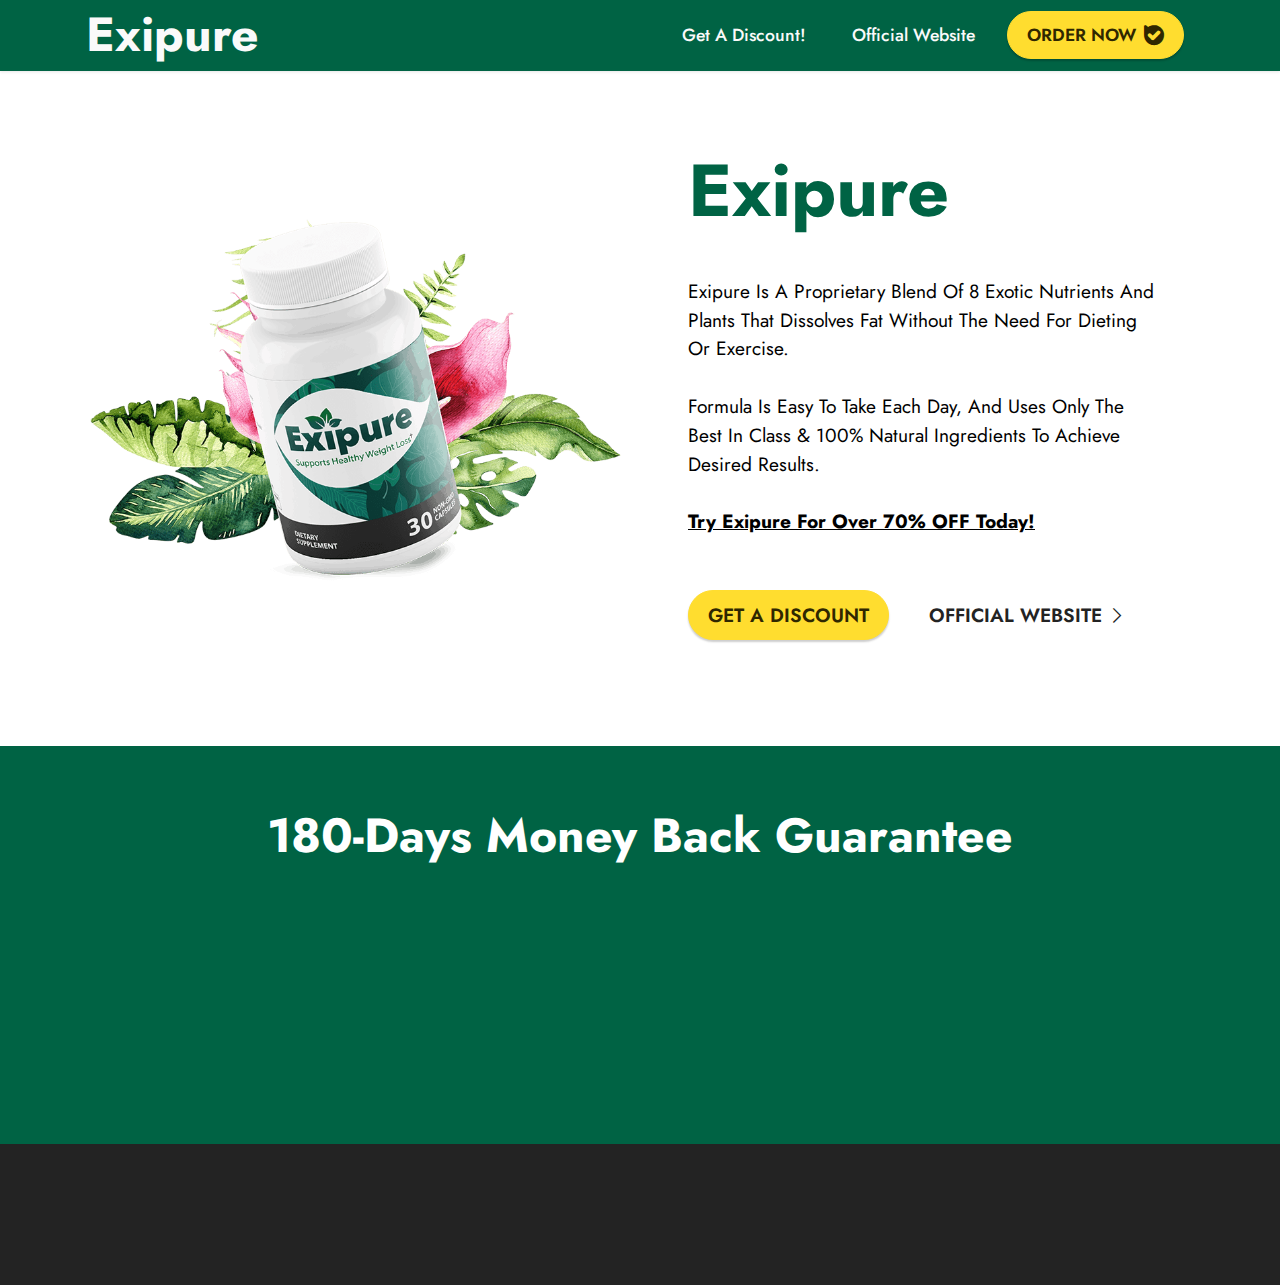
<file: index.html>
<!DOCTYPE html>
<html  >
<head>
  
  <meta charset="UTF-8">
  <meta http-equiv="X-UA-Compatible" content="IE=edge">
  
  <meta name="twitter:card" content="summary_large_image"/>
  <meta name="twitter:image:src" content="">
  <meta property="og:image" content="">
  <meta name="twitter:title" content="Exipure">
  <meta name="viewport" content="width=device-width, initial-scale=1, minimum-scale=1">
  <link rel="shortcut icon" href="assets/images/favicon-main-128x128.png" type="image/x-icon">
  <meta name="description" content="Exipure Is A Proprietary Blend Of 8 Exotic Nutrients And Plants That Dissolves Fat Without The Need For Dieting Or Exercise.">
  
  
  <title>Exipure</title>
  <link rel="stylesheet" href="assets/web/assets/mobirise-icons2/mobirise2.css">
  <link rel="stylesheet" href="assets/bootstrap/css/bootstrap.min.css">
  <link rel="stylesheet" href="assets/bootstrap/css/bootstrap-grid.min.css">
  <link rel="stylesheet" href="assets/bootstrap/css/bootstrap-reboot.min.css">
  <link rel="stylesheet" href="assets/animatecss/animate.css">
  <link rel="stylesheet" href="assets/dropdown/css/style.css">
  <link rel="stylesheet" href="assets/socicon/css/styles.css">
  <link rel="stylesheet" href="assets/theme/css/style.css">
  <link rel="preload" href="https://fonts.googleapis.com/css?family=Jost:100,200,300,400,500,600,700,800,900,100i,200i,300i,400i,500i,600i,700i,800i,900i&display=swap" as="style" onload="this.onload=null;this.rel='stylesheet'">
  <noscript><link rel="stylesheet" href="https://fonts.googleapis.com/css?family=Jost:100,200,300,400,500,600,700,800,900,100i,200i,300i,400i,500i,600i,700i,800i,900i&display=swap"></noscript>
  <link rel="preload" as="style" href="assets/mobirise/css/mbr-additional.css"><link rel="stylesheet" href="assets/mobirise/css/mbr-additional.css" type="text/css">
  
  
  
  <meta http-equiv="content-language" content="en-us">
</head>
<body>
  
  <section data-bs-version="5.1" class="menu menu2 cid-tmAYGHW7QI" once="menu" id="menu2-29">
    
    <nav class="navbar navbar-dropdown navbar-expand-lg">
        <div class="container">
            <div class="navbar-brand">
                
                <span class="navbar-caption-wrap"><a class="navbar-caption text-white text-primary display-2" href="index.html">Exipure</a></span>
            </div>
            <button class="navbar-toggler" type="button" data-toggle="collapse" data-bs-toggle="collapse" data-target="#navbarSupportedContent" data-bs-target="#navbarSupportedContent" aria-controls="navbarNavAltMarkup" aria-expanded="false" aria-label="Toggle navigation">
                <div class="hamburger">
                    <span></span>
                    <span></span>
                    <span></span>
                    <span></span>
                </div>
            </button>
            <div class="collapse navbar-collapse" id="navbarSupportedContent">
                <ul class="navbar-nav nav-dropdown" data-app-modern-menu="true"><li class="nav-item"><a class="nav-link link text-white text-primary display-4" href="https://baab3wxq4w1zfw5a4fsp0c1xaz.hop.clickbank.net/">Get A Discount!</a></li><li class="nav-item"><a class="nav-link link text-white text-primary display-4" href="https://baab3wxq4w1zfw5a4fsp0c1xaz.hop.clickbank.net/">Official Website</a></li></ul>
                
                <div class="navbar-buttons mbr-section-btn"><a class="btn btn-primary display-4" href="https://baab3wxq4w1zfw5a4fsp0c1xaz.hop.clickbank.net/"><span class="socicon socicon-bale mbr-iconfont mbr-iconfont-btn" style="font-size: 20px;"></span>ORDER NOW</a></div>
            </div>
        </div>
    </nav>
</section>

<section data-bs-version="5.1" class="header14 cid-tmAWnNTbYr" id="header14-28">

    

    
    

    <div class="container">
        <div class="row justify-content-center align-items-center">
            <div class="col-12 col-md-6 image-wrapper">
                <a href="https://baab3wxq4w1zfw5a4fsp0c1xaz.hop.clickbank.net/"><img src="assets/images/exp-home-800x544.png" alt="Buy Now"></a>
            </div>
            <div class="col-12 col-md">
                <div class="text-wrapper">
                    <h1 class="mbr-section-title mbr-fonts-style mb-3 display-1"><strong>Exipure</strong></h1>
                    <p class="mbr-text mbr-fonts-style display-7"><br>Exipure Is A Proprietary Blend Of 8 Exotic Nutrients And Plants That Dissolves Fat Without The Need For Dieting Or Exercise.<br><br>Formula Is Easy To Take Each Day, And Uses Only The Best In Class &amp; 100% Natural Ingredients To Achieve Desired Results.<br><br><strong><u>Try Exipure For Over 70% OFF Today!</u><br></strong><br></p>
                    <div class="mbr-section-btn mt-3"><a class="btn btn-primary display-7" href="https://baab3wxq4w1zfw5a4fsp0c1xaz.hop.clickbank.net/"><font face="Moririse2"><br></font>GET A DISCOUNT</a> <a class="btn btn-black-outline display-7" href="https://baab3wxq4w1zfw5a4fsp0c1xaz.hop.clickbank.net/"><span class="mobi-mbri mobi-mbri-arrow-next mbr-iconfont mbr-iconfont-btn" style="font-size: 15px;"></span><font face="Moririse2"><br></font>OFFICIAL WEBSITE</a></div>
                </div>
            </div>
        </div>
    </div>
</section>

<section data-bs-version="5.1" class="content4 cid-tjtKMEmhHh" id="content4-h">
    

    
    
    <div class="container">
        <div class="row justify-content-center">
            <div class="title col-md-12 col-lg-12">
                <h3 class="mbr-section-title mbr-fonts-style align-center mb-4 display-2"><strong>180-Days Money Back Guarantee</strong></h3>
                <h4 class="mbr-section-subtitle align-center mbr-fonts-style mb-4 display-7">Exipure is backed by a 100% money back guarantee for 180 full days from your original purchase.<br>If you’re not totally and completely satisfied with Exipure in the first 180 days from your purchase simply let us know.<br>We’ll give you a full refund within 24 hours, no questions asked!</h4>
                <div class="mbr-section-btn align-center"><a class="btn btn-primary display-4" href="https://baab3wxq4w1zfw5a4fsp0c1xaz.hop.clickbank.net/"><span class="mobi-mbri mobi-mbri-arrow-next mbr-iconfont mbr-iconfont-btn" style="font-size: 15px;"></span>GET 70% DISCOUNT NOW</a></div>
            </div>
        </div>
    </div>
</section>

<section data-bs-version="5.1" class="footer3 cid-trSSpRsYGT" once="footers" id="footer3-2p">

    

    

    <div class="container-fluid">
        <div class="media-container-row align-center mbr-white">
            <div class="row row-links">
                <ul class="foot-menu">
                    
                    
                    
                    
                    
                    
                    
                    
                    
                     
                     
                <li class="foot-menu-item mbr-fonts-style display-4"><u><a href="page1.html" class="text-white">Terms</a></u></li><li class="foot-menu-item mbr-fonts-style display-4"><u><a href="page2.html" class="text-white">Privacy</a></u></li><li class="foot-menu-item mbr-fonts-style display-4"><u><a href="page3.html" class="text-white">Disclaimer</a></u></li><li class="foot-menu-item mbr-fonts-style display-4"><u><a href="page4.html" class="text-white">Contact Us</a></u></li></ul>
            </div>
            <div class="row social-row">
                <div class="social-list align-left pb-2">
                    
                    
                    
                    
                    
                    
                <div class="soc-item">
                       


                    </div></div>
            </div>
            <div class="row row-copirayt">
                <p class="mbr-text mb-0 mbr-fonts-style align-center display-4">
                    © Copyright 2023 Exipure. All Rights Reserved.
                </p>
            </div>
        </div>
    </div>
</section>


<script src="assets/bootstrap/js/bootstrap.bundle.min.js"></script>
  <script src="assets/smoothscroll/smooth-scroll.js"></script>
  <script src="assets/ytplayer/index.js"></script>
  <script src="assets/dropdown/js/navbar-dropdown.js"></script>
  <script src="assets/theme/js/script.js"></script>
  
  
  
 <div id="scrollToTop" class="scrollToTop mbr-arrow-up"><a style="text-align: center;"><i class="mbr-arrow-up-icon mbr-arrow-up-icon-cm cm-icon cm-icon-smallarrow-up"></i></a></div>
    <input name="animation" type="hidden">
  </body>
</html>
</file>
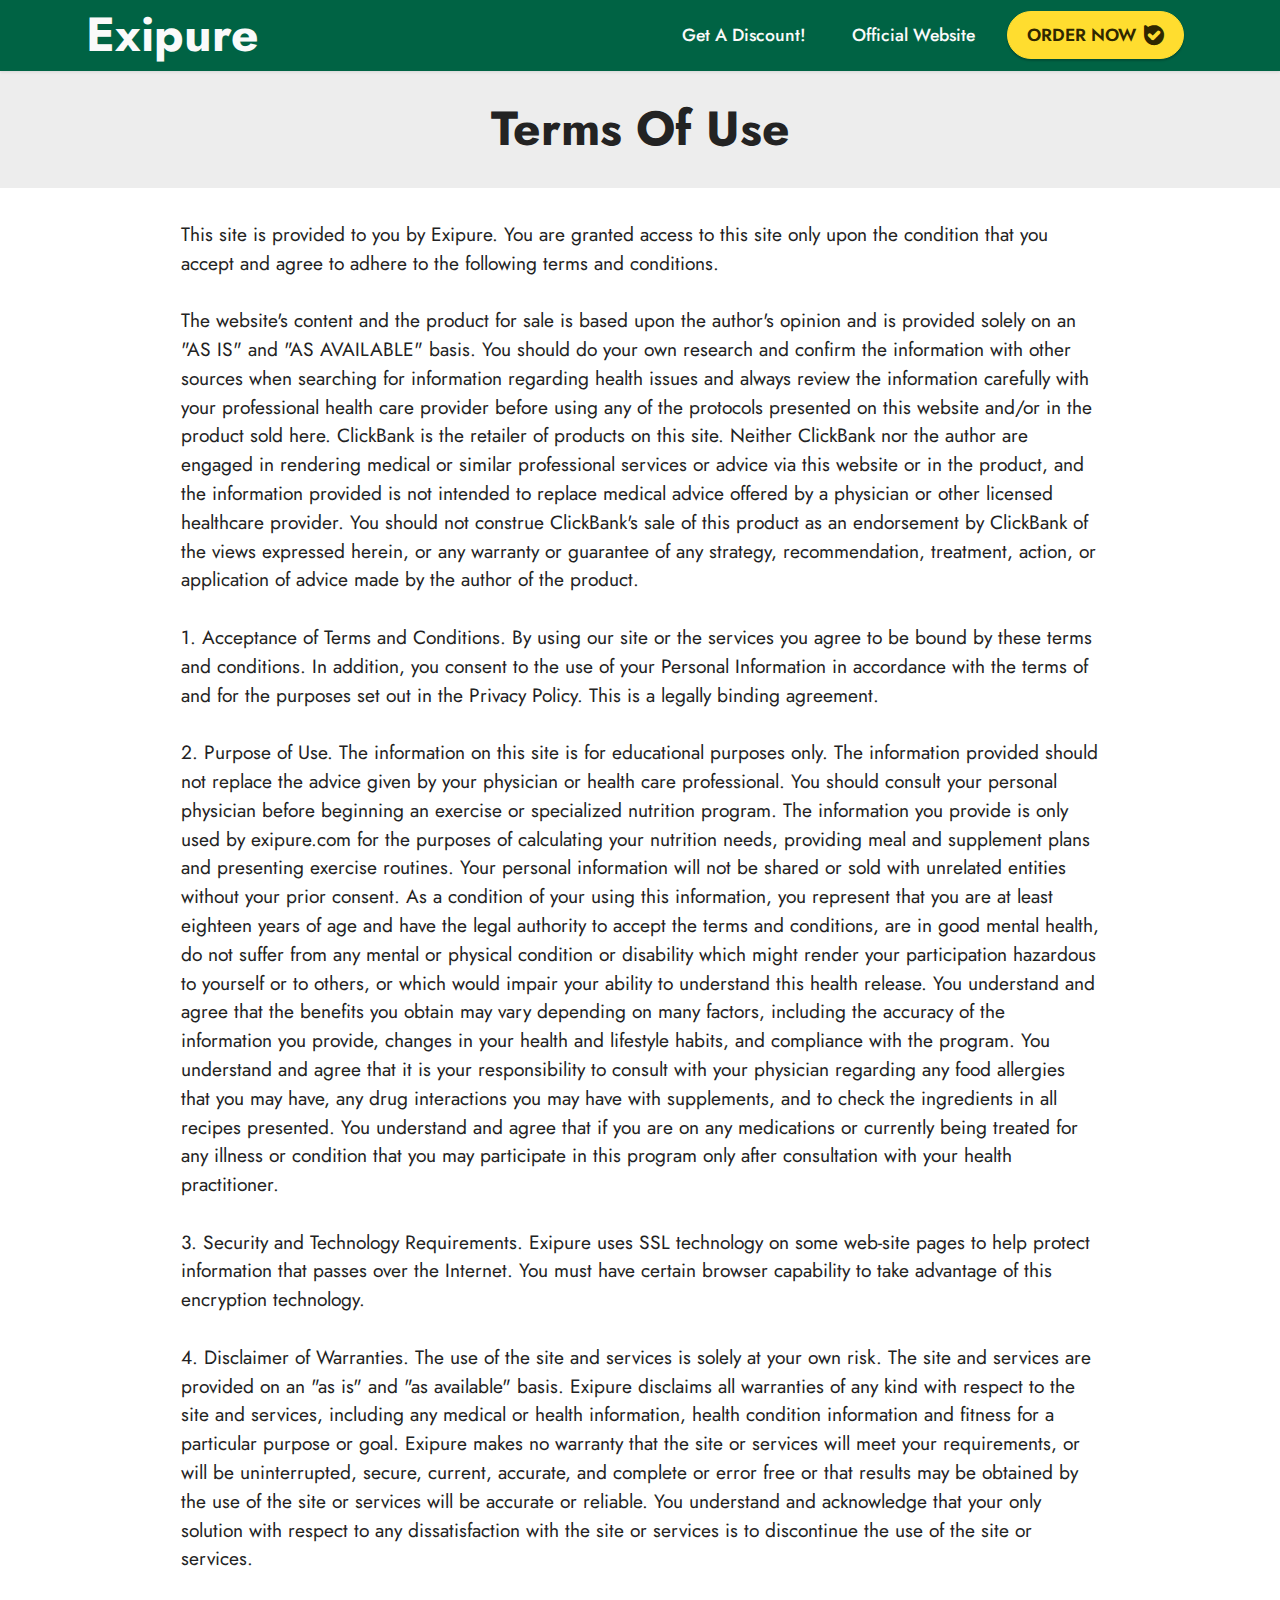
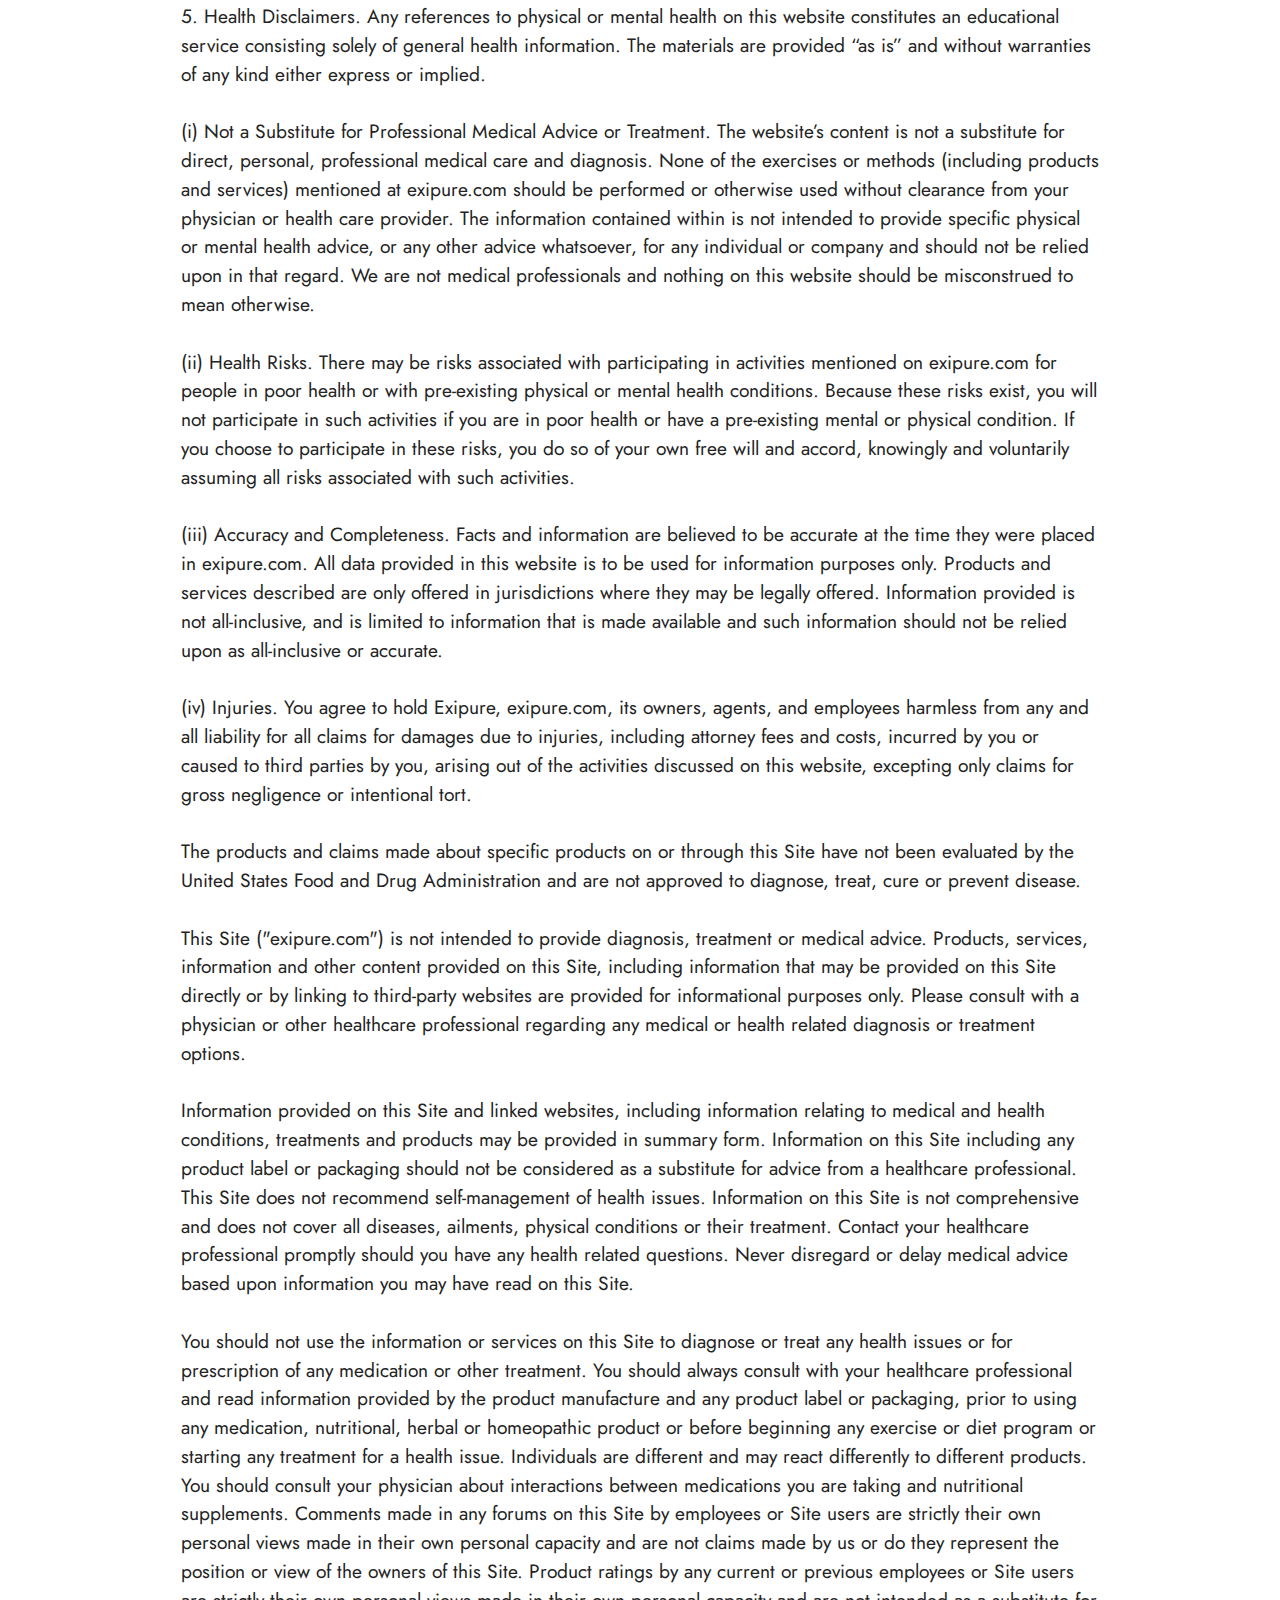
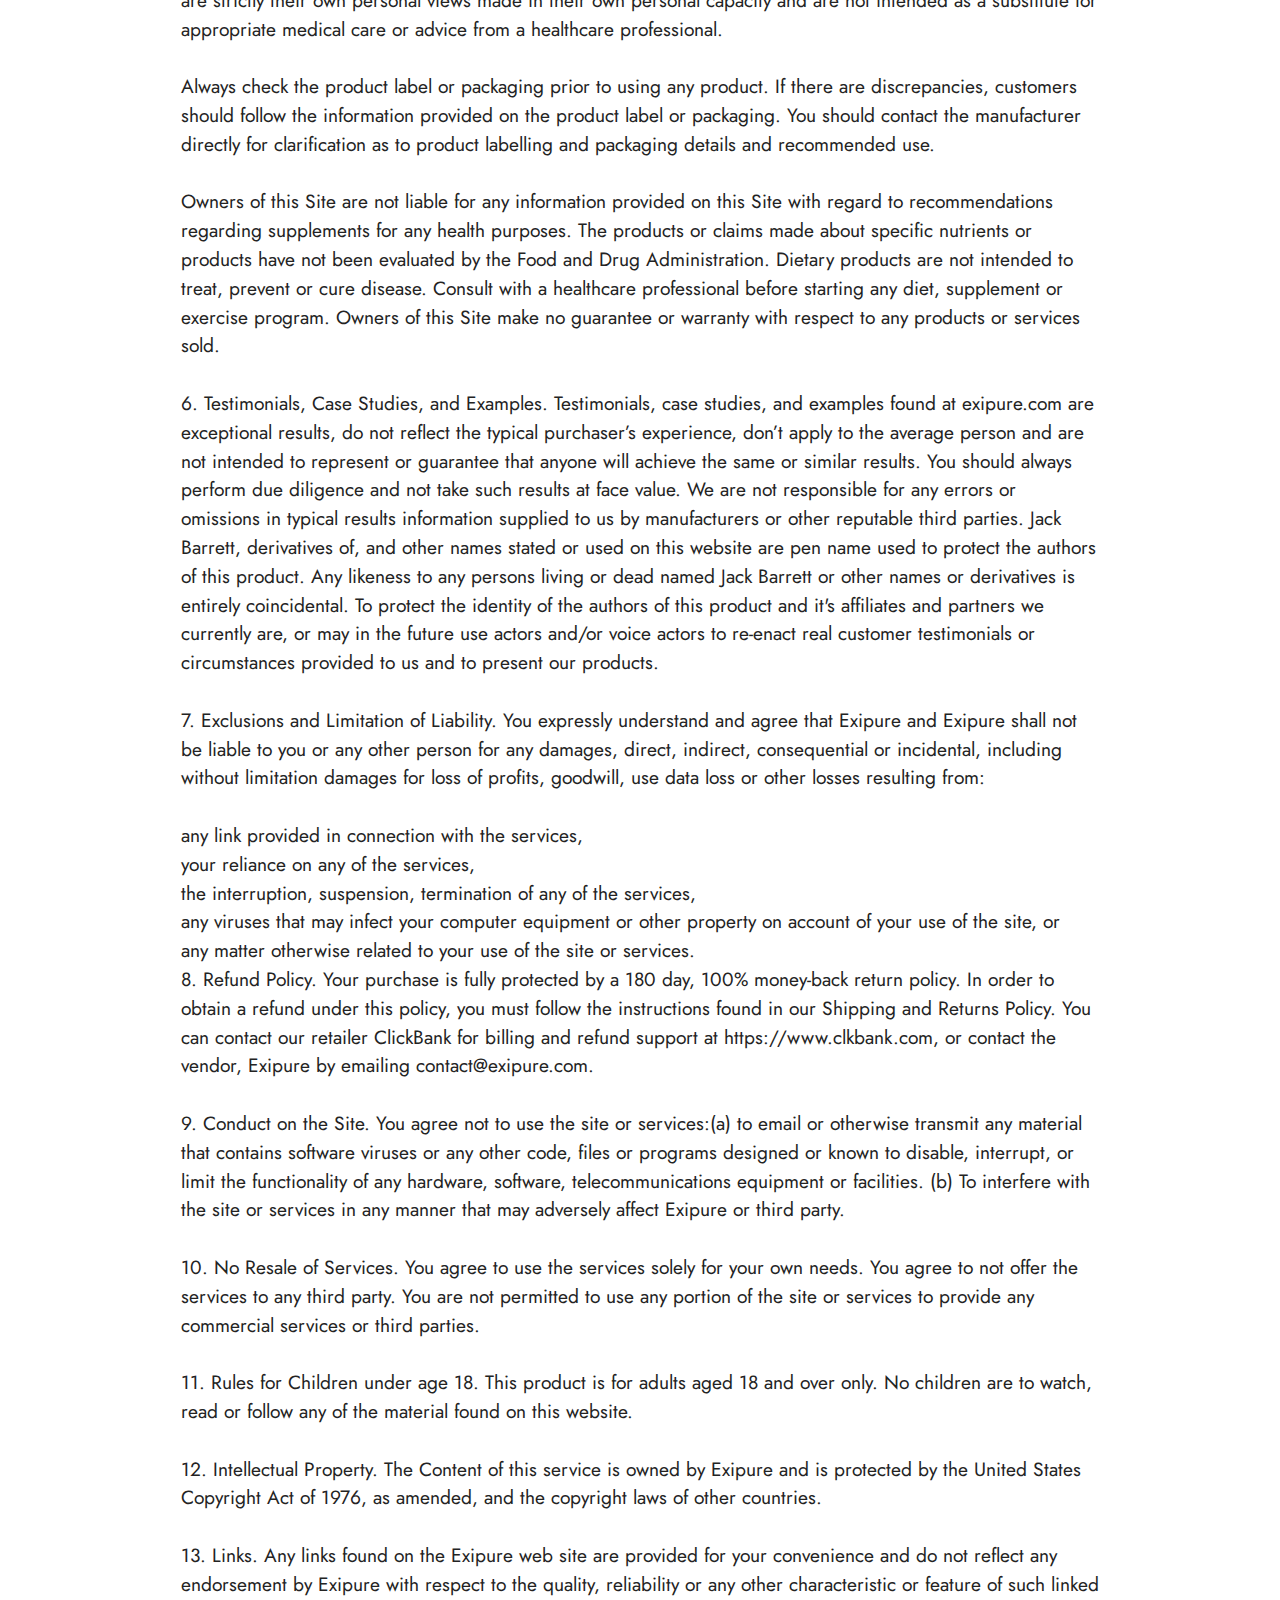
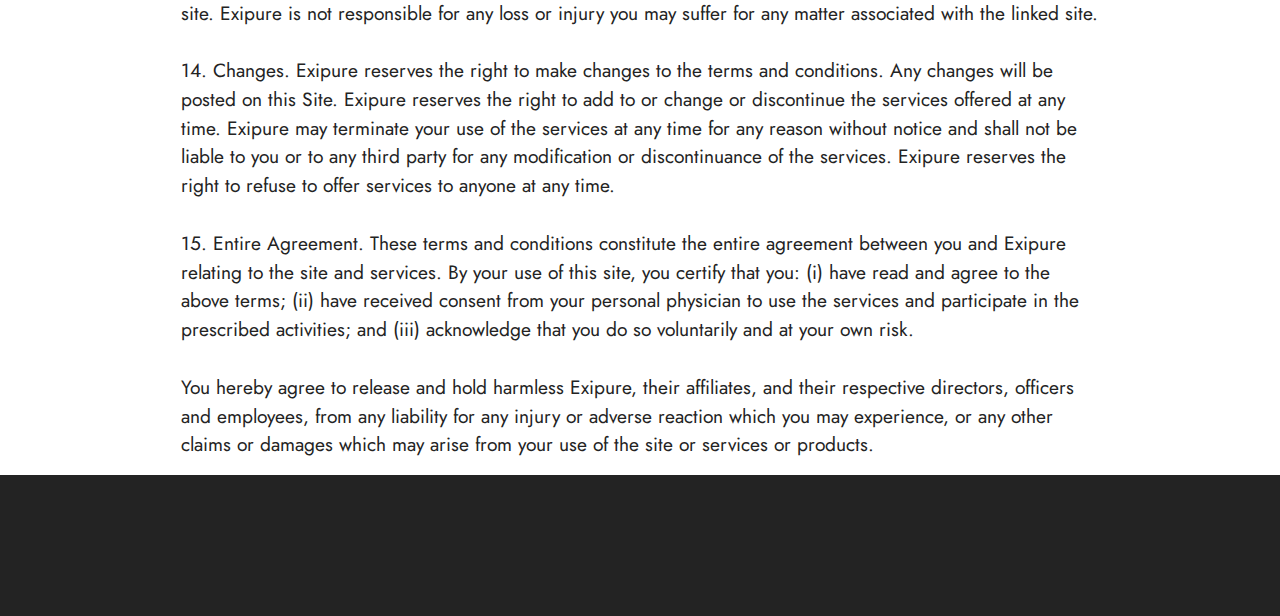
<file: page1.html>
<!DOCTYPE html>
<html  >
<head>
  
  <meta charset="UTF-8">
  <meta http-equiv="X-UA-Compatible" content="IE=edge">
  
  <meta name="twitter:card" content="summary_large_image"/>
  <meta name="twitter:image:src" content="">
  <meta property="og:image" content="">
  <meta name="twitter:title" content="Terms Of Use">
  <meta name="viewport" content="width=device-width, initial-scale=1, minimum-scale=1">
  <link rel="shortcut icon" href="assets/images/favicon-main-128x128.png" type="image/x-icon">
  <meta name="description" content="">
  
  
  <title>Terms Of Use</title>
  <link rel="stylesheet" href="assets/bootstrap/css/bootstrap.min.css">
  <link rel="stylesheet" href="assets/bootstrap/css/bootstrap-grid.min.css">
  <link rel="stylesheet" href="assets/bootstrap/css/bootstrap-reboot.min.css">
  <link rel="stylesheet" href="assets/animatecss/animate.css">
  <link rel="stylesheet" href="assets/dropdown/css/style.css">
  <link rel="stylesheet" href="assets/socicon/css/styles.css">
  <link rel="stylesheet" href="assets/theme/css/style.css">
  <link rel="preload" href="https://fonts.googleapis.com/css?family=Jost:100,200,300,400,500,600,700,800,900,100i,200i,300i,400i,500i,600i,700i,800i,900i&display=swap" as="style" onload="this.onload=null;this.rel='stylesheet'">
  <noscript><link rel="stylesheet" href="https://fonts.googleapis.com/css?family=Jost:100,200,300,400,500,600,700,800,900,100i,200i,300i,400i,500i,600i,700i,800i,900i&display=swap"></noscript>
  <link rel="preload" as="style" href="assets/mobirise/css/mbr-additional.css"><link rel="stylesheet" href="assets/mobirise/css/mbr-additional.css" type="text/css">
  
  
  
  
</head>
<body>
  
  <section data-bs-version="5.1" class="menu menu2 cid-tmAYGHW7QI" once="menu" id="menu2-29">
    
    <nav class="navbar navbar-dropdown navbar-expand-lg">
        <div class="container">
            <div class="navbar-brand">
                
                <span class="navbar-caption-wrap"><a class="navbar-caption text-white text-primary display-2" href="index.html">Exipure</a></span>
            </div>
            <button class="navbar-toggler" type="button" data-toggle="collapse" data-bs-toggle="collapse" data-target="#navbarSupportedContent" data-bs-target="#navbarSupportedContent" aria-controls="navbarNavAltMarkup" aria-expanded="false" aria-label="Toggle navigation">
                <div class="hamburger">
                    <span></span>
                    <span></span>
                    <span></span>
                    <span></span>
                </div>
            </button>
            <div class="collapse navbar-collapse" id="navbarSupportedContent">
                <ul class="navbar-nav nav-dropdown" data-app-modern-menu="true"><li class="nav-item"><a class="nav-link link text-white text-primary display-4" href="https://baab3wxq4w1zfw5a4fsp0c1xaz.hop.clickbank.net/">Get A Discount!</a></li><li class="nav-item"><a class="nav-link link text-white text-primary display-4" href="https://baab3wxq4w1zfw5a4fsp0c1xaz.hop.clickbank.net/">Official Website</a></li></ul>
                
                <div class="navbar-buttons mbr-section-btn"><a class="btn btn-primary display-4" href="https://baab3wxq4w1zfw5a4fsp0c1xaz.hop.clickbank.net/"><span class="socicon socicon-bale mbr-iconfont mbr-iconfont-btn" style="font-size: 20px;"></span>ORDER NOW</a></div>
            </div>
        </div>
    </nav>
</section>

<section data-bs-version="5.1" class="content4 cid-tjykehVjDn" id="content4-p">
    

    
    
    <div class="container">
        <div class="row justify-content-center">
            <div class="title col-md-12 col-lg-12">
                <h3 class="mbr-section-title mbr-fonts-style align-center mb-4 display-2"><strong>Terms Of Use</strong></h3>
                
                
            </div>
        </div>
    </div>
</section>

<section data-bs-version="5.1" class="content5 cid-sKy7tkCOig cid-tjykeHYRPt" id="content5-q">
    
    <div class="container">
        <div class="row justify-content-center">
            <div class="col-md-12 col-lg-10">
                
                
                <p class="mbr-text mbr-fonts-style display-7">This site is provided to you by Exipure. You are granted access to this site only upon the condition that you accept and agree to adhere to the following terms and conditions.
<br>
<br>The website's content and the product for sale is based upon the author's opinion and is provided solely on an "AS IS" and "AS AVAILABLE" basis. You should do your own research and confirm the information with other sources when searching for information regarding health issues and always review the information carefully with your professional health care provider before using any of the protocols presented on this website and/or in the product sold here. ClickBank is the retailer of products on this site. Neither ClickBank nor the author are engaged in rendering medical or similar professional services or advice via this website or in the product, and the information provided is not intended to replace medical advice offered by a physician or other licensed healthcare provider. You should not construe ClickBank's sale of this product as an endorsement by ClickBank of the views expressed herein, or any warranty or guarantee of any strategy, recommendation, treatment, action, or application of advice made by the author of the product.
<br>
<br>1. Acceptance of Terms and Conditions. By using our site or the services you agree to be bound by these terms and conditions. In addition, you consent to the use of your Personal Information in accordance with the terms of and for the purposes set out in the Privacy Policy. This is a legally binding agreement.
<br>
<br>2. Purpose of Use. The information on this site is for educational purposes only. The information provided should not replace the advice given by your physician or health care professional. You should consult your personal physician before beginning an exercise or specialized nutrition program. The information you provide is only used by exipure.com for the purposes of calculating your nutrition needs, providing meal and supplement plans and presenting exercise routines. Your personal information will not be shared or sold with unrelated entities without your prior consent. As a condition of your using this information, you represent that you are at least eighteen years of age and have the legal authority to accept the terms and conditions, are in good mental health, do not suffer from any mental or physical condition or disability which might render your participation hazardous to yourself or to others, or which would impair your ability to understand this health release. You understand and agree that the benefits you obtain may vary depending on many factors, including the accuracy of the information you provide, changes in your health and lifestyle habits, and compliance with the program. You understand and agree that it is your responsibility to consult with your physician regarding any food allergies that you may have, any drug interactions you may have with supplements, and to check the ingredients in all recipes presented. You understand and agree that if you are on any medications or currently being treated for any illness or condition that you may participate in this program only after consultation with your health practitioner.
<br>
<br>3. Security and Technology Requirements. Exipure uses SSL technology on some web-site pages to help protect information that passes over the Internet. You must have certain browser capability to take advantage of this encryption technology.
<br>
<br>4. Disclaimer of Warranties. The use of the site and services is solely at your own risk. The site and services are provided on an "as is" and "as available" basis. Exipure disclaims all warranties of any kind with respect to the site and services, including any medical or health information, health condition information and fitness for a particular purpose or goal. Exipure makes no warranty that the site or services will meet your requirements, or will be uninterrupted, secure, current, accurate, and complete or error free or that results may be obtained by the use of the site or services will be accurate or reliable. You understand and acknowledge that your only solution with respect to any dissatisfaction with the site or services is to discontinue the use of the site or services.
<br>
<br>5. Health Disclaimers. Any references to physical or mental health on this website constitutes an educational service consisting solely of general health information. The materials are provided “as is” and without warranties of any kind either express or implied.
<br>
<br>(i) Not a Substitute for Professional Medical Advice or Treatment. The website’s content is not a substitute for direct, personal, professional medical care and diagnosis. None of the exercises or methods (including products and services) mentioned at exipure.com should be performed or otherwise used without clearance from your physician or health care provider. The information contained within is not intended to provide specific physical or mental health advice, or any other advice whatsoever, for any individual or company and should not be relied upon in that regard. We are not medical professionals and nothing on this website should be misconstrued to mean otherwise.
<br>
<br>(ii) Health Risks. There may be risks associated with participating in activities mentioned on exipure.com for people in poor health or with pre-existing physical or mental health conditions. Because these risks exist, you will not participate in such activities if you are in poor health or have a pre-existing mental or physical condition. If you choose to participate in these risks, you do so of your own free will and accord, knowingly and voluntarily assuming all risks associated with such activities.
<br>
<br>(iii) Accuracy and Completeness. Facts and information are believed to be accurate at the time they were placed in exipure.com. All data provided in this website is to be used for information purposes only. Products and services described are only offered in jurisdictions where they may be legally offered. Information provided is not all-inclusive, and is limited to information that is made available and such information should not be relied upon as all-inclusive or accurate.
<br>
<br>(iv) Injuries. You agree to hold Exipure, exipure.com, its owners, agents, and employees harmless from any and all liability for all claims for damages due to injuries, including attorney fees and costs, incurred by you or caused to third parties by you, arising out of the activities discussed on this website, excepting only claims for gross negligence or intentional tort.
<br>
<br>The products and claims made about specific products on or through this Site have not been evaluated by the United States Food and Drug Administration and are not approved to diagnose, treat, cure or prevent disease.
<br>
<br>This Site ("exipure.com") is not intended to provide diagnosis, treatment or medical advice. Products, services, information and other content provided on this Site, including information that may be provided on this Site directly or by linking to third-party websites are provided for informational purposes only. Please consult with a physician or other healthcare professional regarding any medical or health related diagnosis or treatment options.
<br>
<br>Information provided on this Site and linked websites, including information relating to medical and health conditions, treatments and products may be provided in summary form. Information on this Site including any product label or packaging should not be considered as a substitute for advice from a healthcare professional. This Site does not recommend self-management of health issues. Information on this Site is not comprehensive and does not cover all diseases, ailments, physical conditions or their treatment. Contact your healthcare professional promptly should you have any health related questions. Never disregard or delay medical advice based upon information you may have read on this Site.
<br>
<br>You should not use the information or services on this Site to diagnose or treat any health issues or for prescription of any medication or other treatment. You should always consult with your healthcare professional and read information provided by the product manufacture and any product label or packaging, prior to using any medication, nutritional, herbal or homeopathic product or before beginning any exercise or diet program or starting any treatment for a health issue. Individuals are different and may react differently to different products. You should consult your physician about interactions between medications you are taking and nutritional supplements. Comments made in any forums on this Site by employees or Site users are strictly their own personal views made in their own personal capacity and are not claims made by us or do they represent the position or view of the owners of this Site. Product ratings by any current or previous employees or Site users are strictly their own personal views made in their own personal capacity and are not intended as a substitute for appropriate medical care or advice from a healthcare professional.
<br>
<br>Always check the product label or packaging prior to using any product. If there are discrepancies, customers should follow the information provided on the product label or packaging. You should contact the manufacturer directly for clarification as to product labelling and packaging details and recommended use.
<br>
<br>Owners of this Site are not liable for any information provided on this Site with regard to recommendations regarding supplements for any health purposes. The products or claims made about specific nutrients or products have not been evaluated by the Food and Drug Administration. Dietary products are not intended to treat, prevent or cure disease. Consult with a healthcare professional before starting any diet, supplement or exercise program. Owners of this Site make no guarantee or warranty with respect to any products or services sold.
<br>
<br>6. Testimonials, Case Studies, and Examples. Testimonials, case studies, and examples found at exipure.com are exceptional results, do not reflect the typical purchaser’s experience, don’t apply to the average person and are not intended to represent or guarantee that anyone will achieve the same or similar results. You should always perform due diligence and not take such results at face value. We are not responsible for any errors or omissions in typical results information supplied to us by manufacturers or other reputable third parties. Jack Barrett, derivatives of, and other names stated or used on this website are pen name used to protect the authors of this product. Any likeness to any persons living or dead named Jack Barrett or other names or derivatives is entirely coincidental. To protect the identity of the authors of this product and it's affiliates and partners we currently are, or may in the future use actors and/or voice actors to re-enact real customer testimonials or circumstances provided to us and to present our products.
<br>
<br>7. Exclusions and Limitation of Liability. You expressly understand and agree that Exipure and Exipure shall not be liable to you or any other person for any damages, direct, indirect, consequential or incidental, including without limitation damages for loss of profits, goodwill, use data loss or other losses resulting from:
<br>
<br>any link provided in connection with the services,
<br>your reliance on any of the services,
<br>the interruption, suspension, termination of any of the services,
<br>any viruses that may infect your computer equipment or other property on account of your use of the site, or
<br>any matter otherwise related to your use of the site or services.
<br>8. Refund Policy. Your purchase is fully protected by a 180 day, 100% money-back return policy. In order to obtain a refund under this policy, you must follow the instructions found in our Shipping and Returns Policy. You can contact our retailer ClickBank for billing and refund support at https://www.clkbank.com, or contact the vendor, Exipure by emailing contact@exipure.com.
<br>
<br>9. Conduct on the Site. You agree not to use the site or services:(a) to email or otherwise transmit any material that contains software viruses or any other code, files or programs designed or known to disable, interrupt, or limit the functionality of any hardware, software, telecommunications equipment or facilities. (b) To interfere with the site or services in any manner that may adversely affect Exipure or third party.
<br>
<br>10. No Resale of Services. You agree to use the services solely for your own needs. You agree to not offer the services to any third party. You are not permitted to use any portion of the site or services to provide any commercial services or third parties.
<br>
<br>11. Rules for Children under age 18. This product is for adults aged 18 and over only. No children are to watch, read or follow any of the material found on this website.
<br>
<br>12. Intellectual Property. The Content of this service is owned by Exipure and is protected by the United States Copyright Act of 1976, as amended, and the copyright laws of other countries.
<br>
<br>13. Links. Any links found on the Exipure web site are provided for your convenience and do not reflect any endorsement by Exipure with respect to the quality, reliability or any other characteristic or feature of such linked site. Exipure is not responsible for any loss or injury you may suffer for any matter associated with the linked site.
<br>
<br>14. Changes. Exipure reserves the right to make changes to the terms and conditions. Any changes will be posted on this Site. Exipure reserves the right to add to or change or discontinue the services offered at any time. Exipure may terminate your use of the services at any time for any reason without notice and shall not be liable to you or to any third party for any modification or discontinuance of the services. Exipure reserves the right to refuse to offer services to anyone at any time.
<br>
<br>15. Entire Agreement. These terms and conditions constitute the entire agreement between you and Exipure relating to the site and services. By your use of this site, you certify that you: (i) have read and agree to the above terms; (ii) have received consent from your personal physician to use the services and participate in the prescribed activities; and (iii) acknowledge that you do so voluntarily and at your own risk.
<br>
<br>You hereby agree to release and hold harmless Exipure, their affiliates, and their respective directors, officers and employees, from any liability for any injury or adverse reaction which you may experience, or any other claims or damages which may arise from your use of the site or services or products.</p>
            </div>
        </div>
    </div>
</section>

<section data-bs-version="5.1" class="footer3 cid-trSSpRsYGT" once="footers" id="footer3-2p">

    

    

    <div class="container-fluid">
        <div class="media-container-row align-center mbr-white">
            <div class="row row-links">
                <ul class="foot-menu">
                    
                    
                    
                    
                    
                    
                    
                    
                    
                     
                     
                <li class="foot-menu-item mbr-fonts-style display-4"><u><a href="page1.html" class="text-white">Terms</a></u></li><li class="foot-menu-item mbr-fonts-style display-4"><u><a href="page2.html" class="text-white">Privacy</a></u></li><li class="foot-menu-item mbr-fonts-style display-4"><u><a href="page3.html" class="text-white">Disclaimer</a></u></li><li class="foot-menu-item mbr-fonts-style display-4"><u><a href="page4.html" class="text-white">Contact Us</a></u></li></ul>
            </div>
            <div class="row social-row">
                <div class="social-list align-left pb-2">
                    
                    
                    
                    
                    
                    
                <div class="soc-item">
                       


                    </div></div>
            </div>
            <div class="row row-copirayt">
                <p class="mbr-text mb-0 mbr-fonts-style align-center display-4">
                    © Copyright 2023 Exipure. All Rights Reserved.
                </p>
            </div>
        </div>
    </div>
</section>


<script src="assets/bootstrap/js/bootstrap.bundle.min.js"></script>
  <script src="assets/smoothscroll/smooth-scroll.js"></script>
  <script src="assets/ytplayer/index.js"></script>
  <script src="assets/dropdown/js/navbar-dropdown.js"></script>
  <script src="assets/theme/js/script.js"></script>
  
  
  
 <div id="scrollToTop" class="scrollToTop mbr-arrow-up"><a style="text-align: center;"><i class="mbr-arrow-up-icon mbr-arrow-up-icon-cm cm-icon cm-icon-smallarrow-up"></i></a></div>
    <input name="animation" type="hidden">
  </body>
</html>
</file>
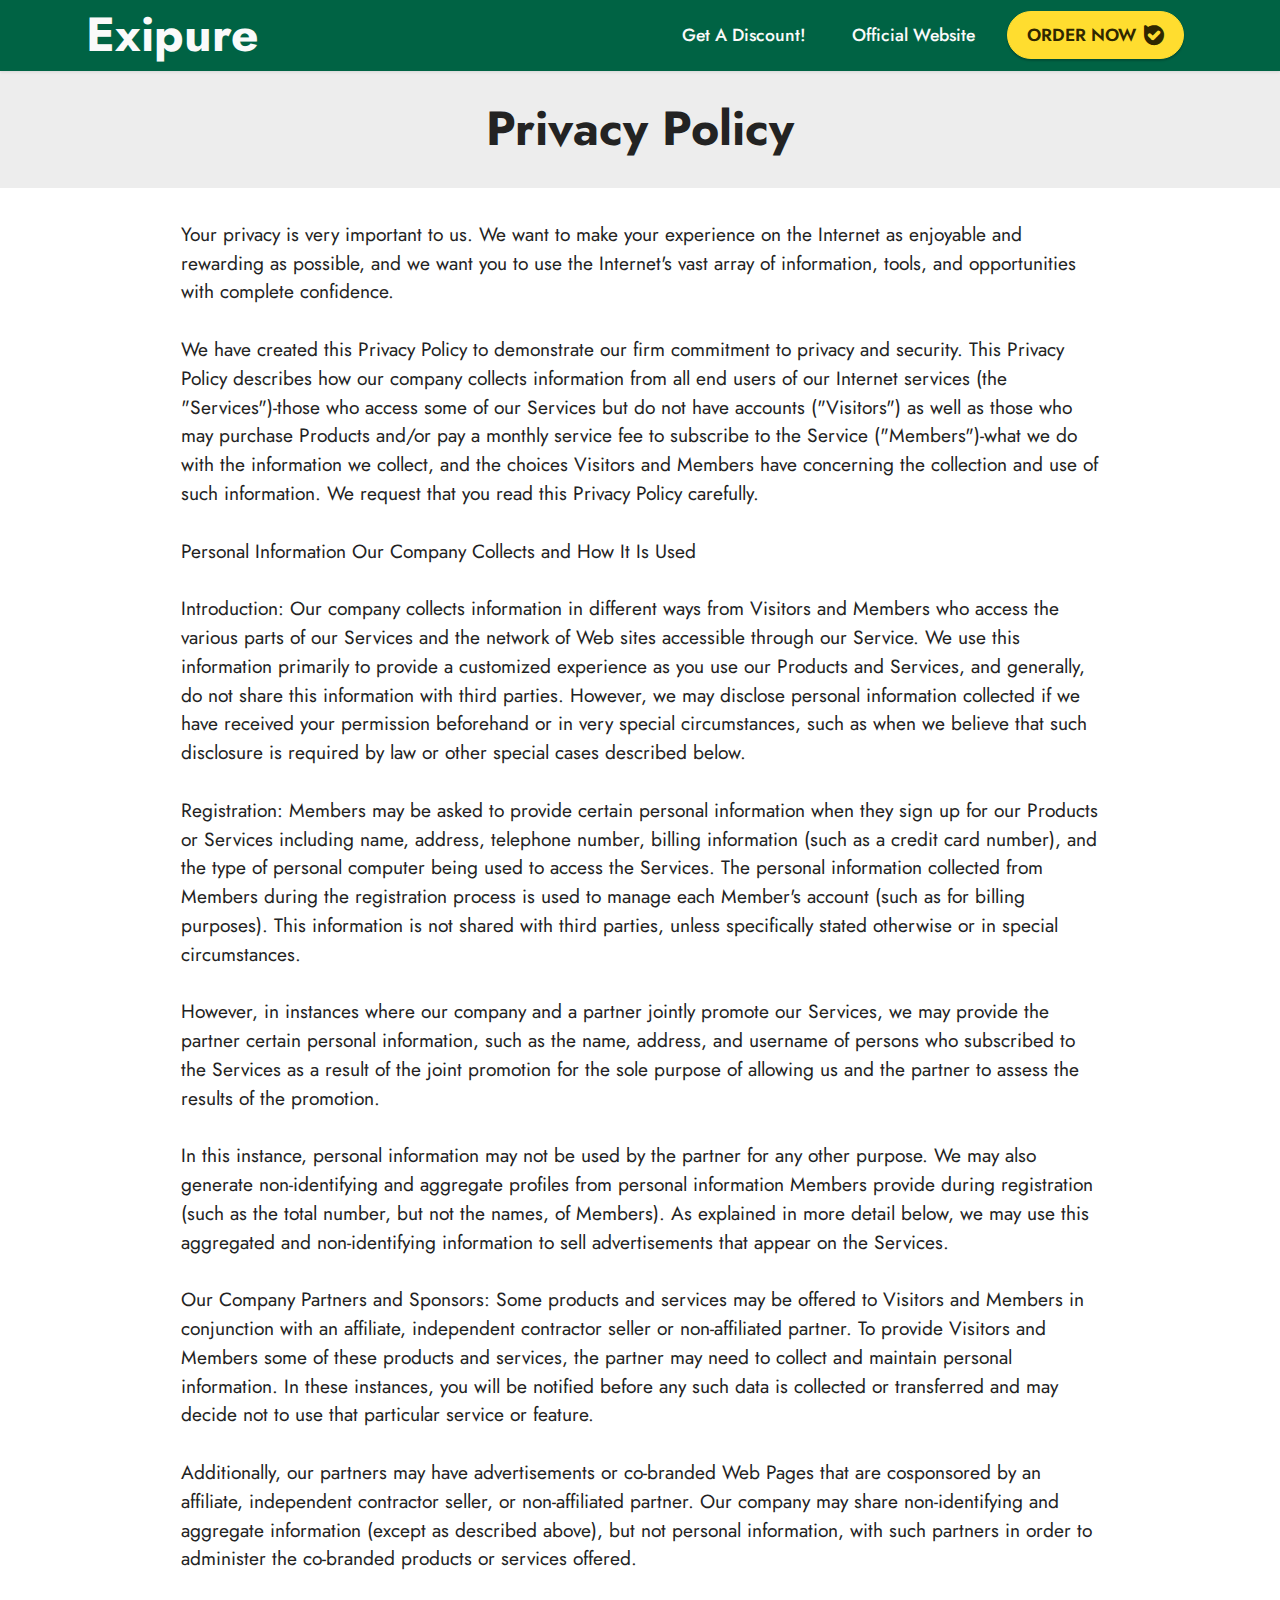
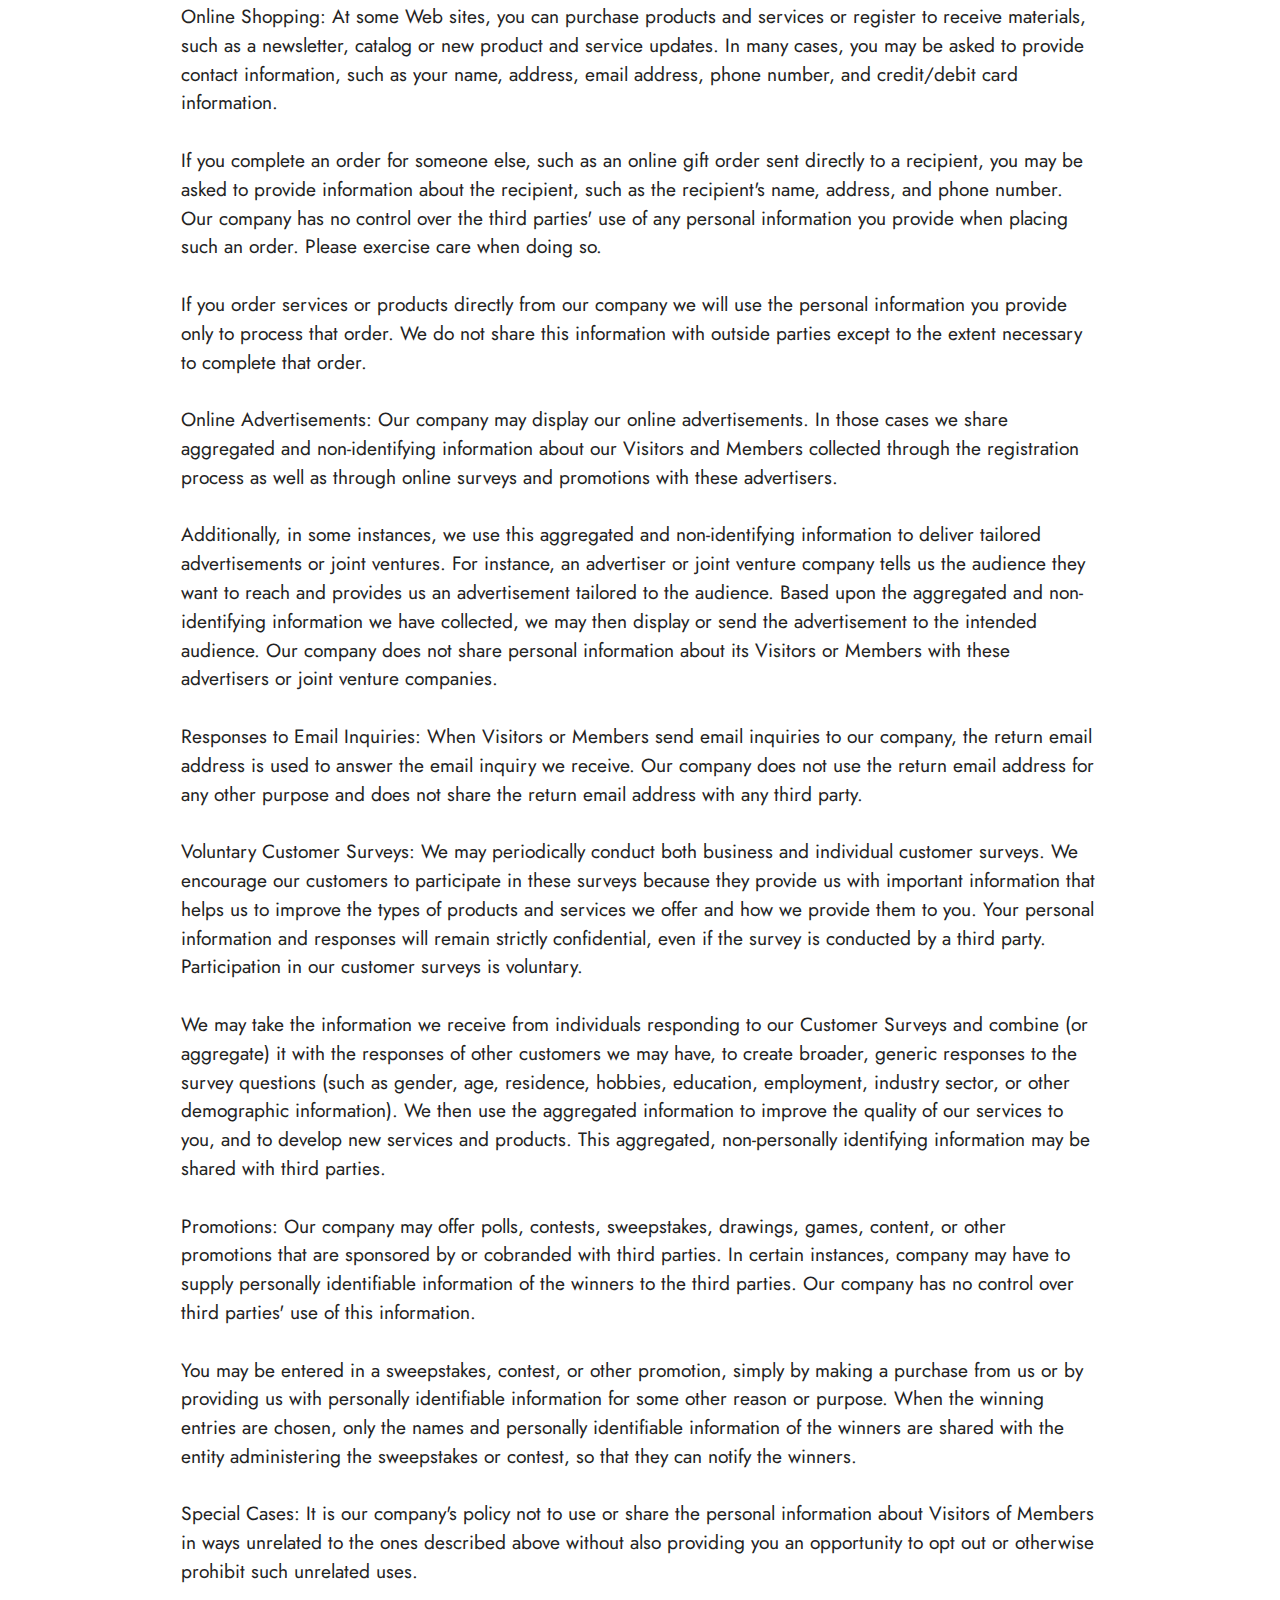
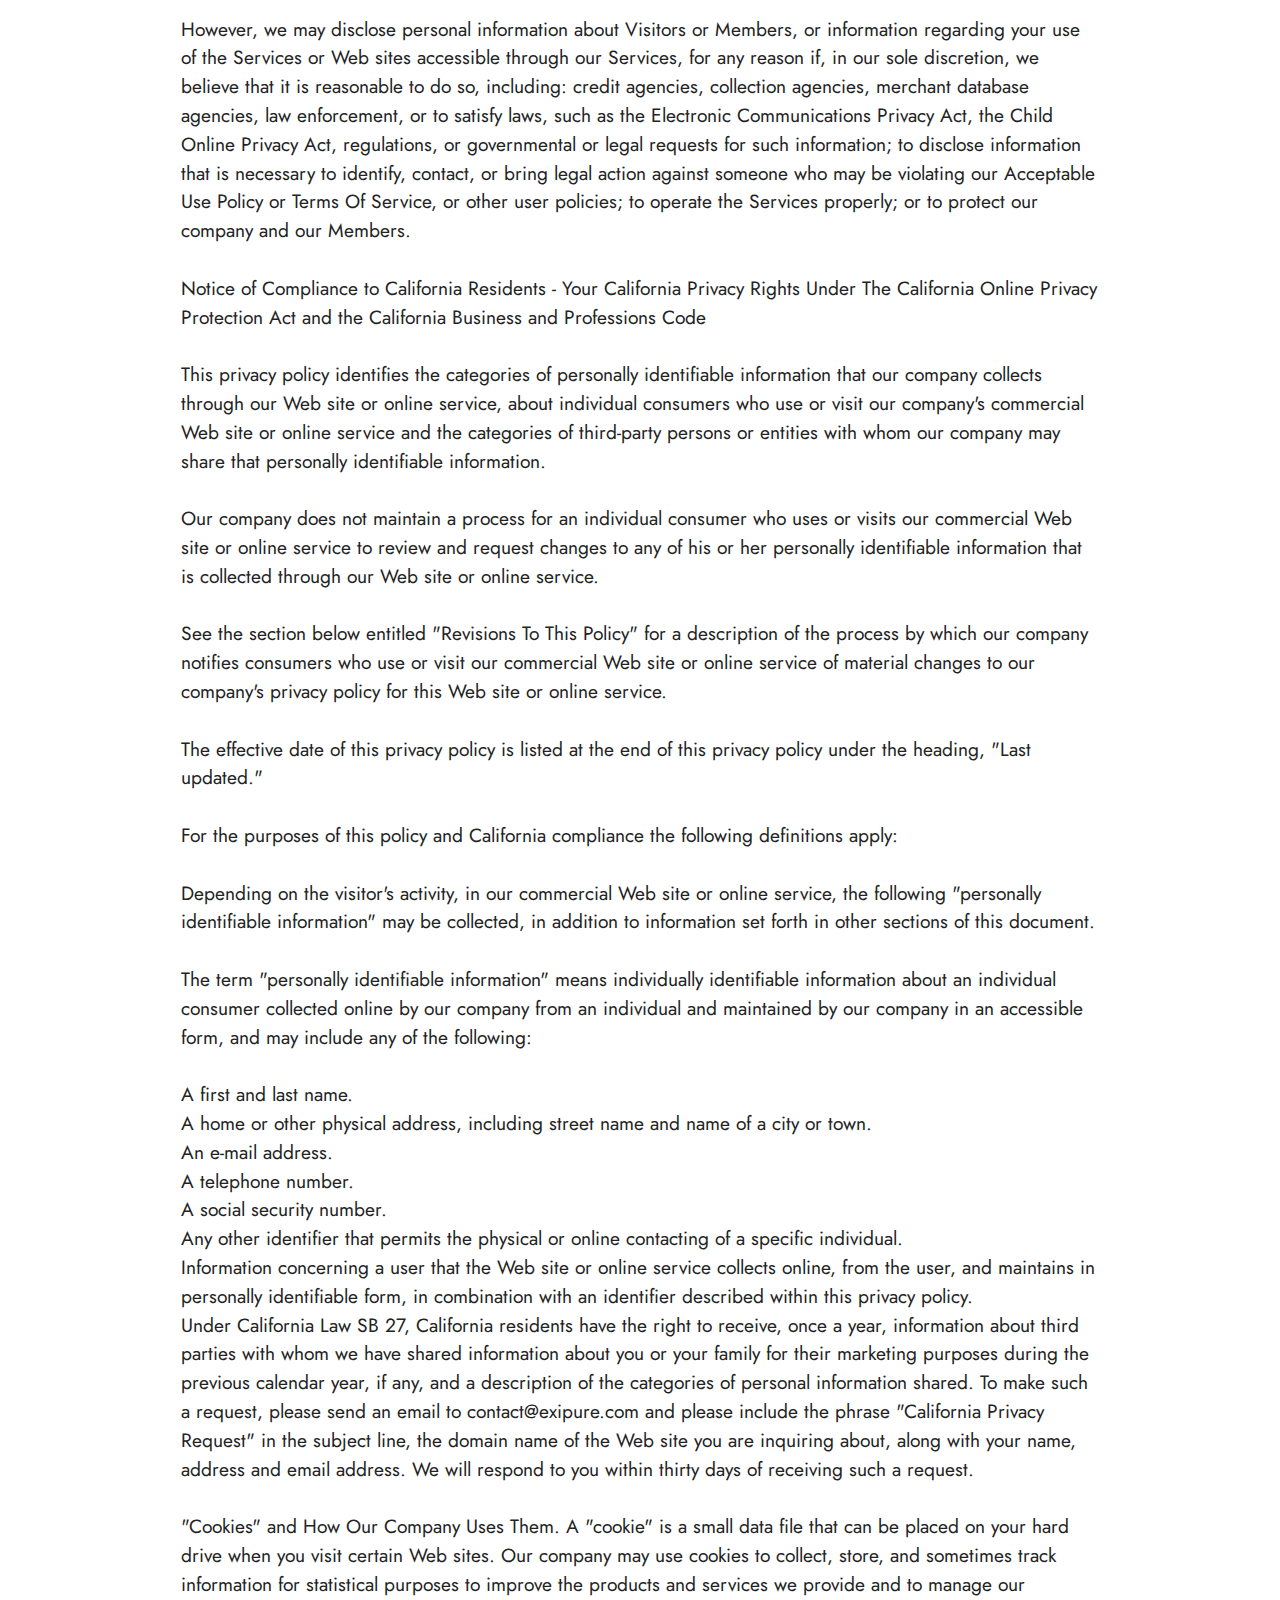
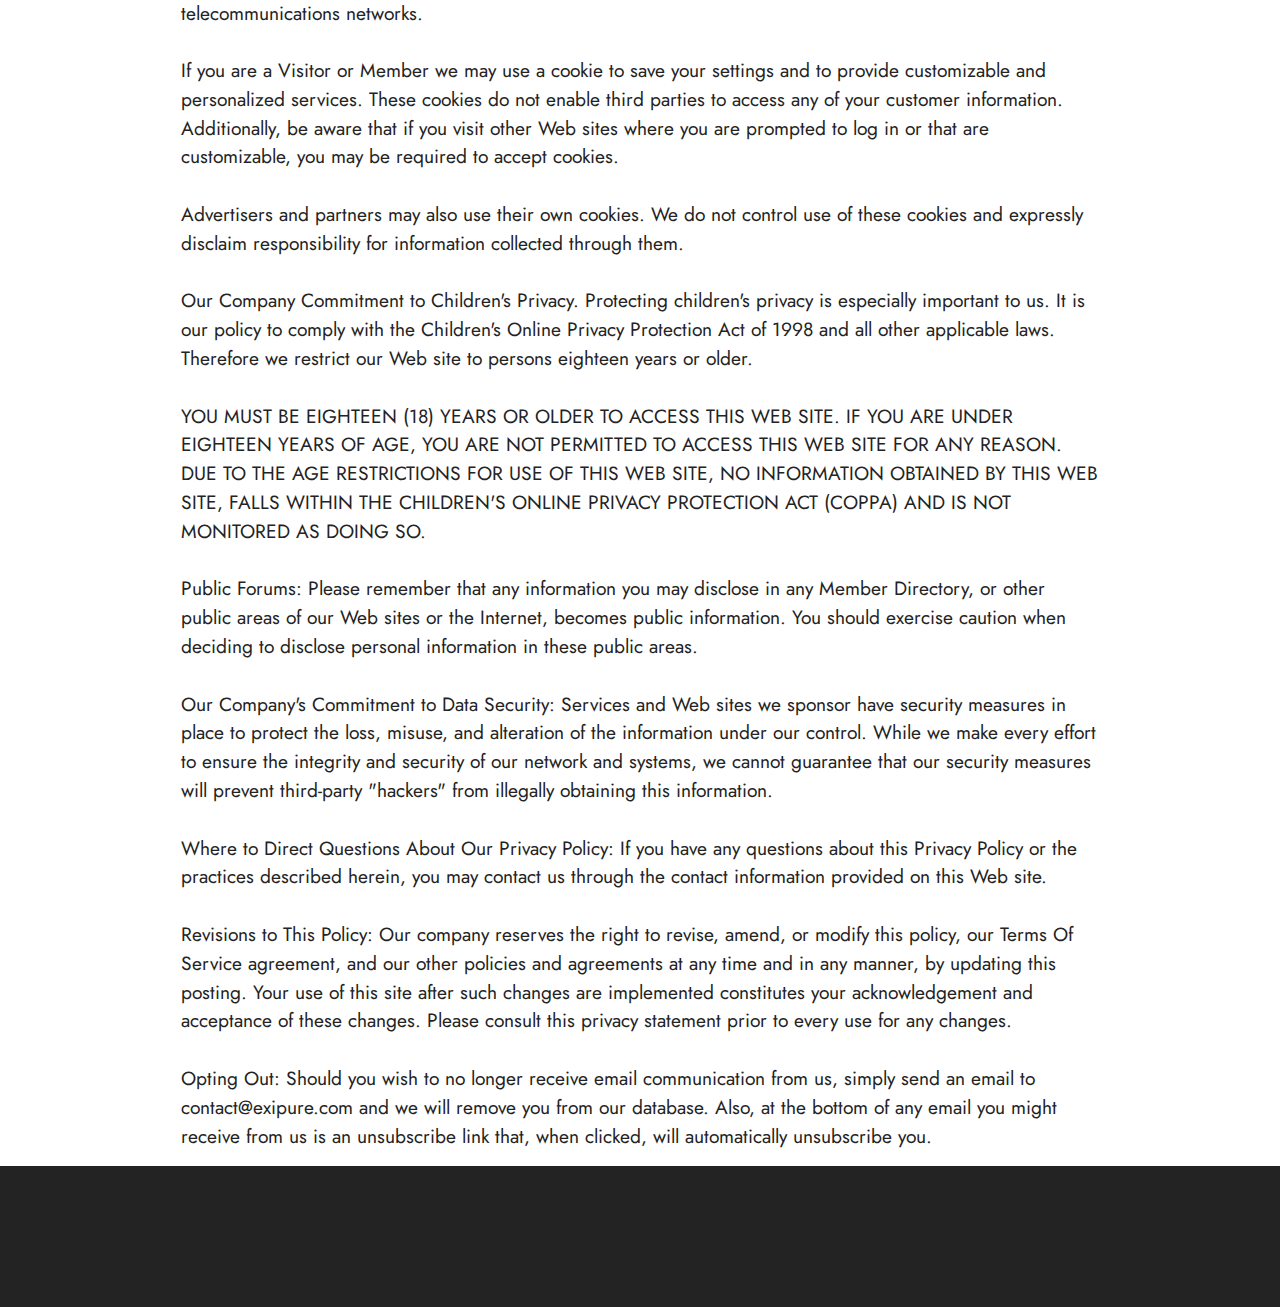
<file: page2.html>
<!DOCTYPE html>
<html  >
<head>
  
  <meta charset="UTF-8">
  <meta http-equiv="X-UA-Compatible" content="IE=edge">
  
  <meta name="twitter:card" content="summary_large_image"/>
  <meta name="twitter:image:src" content="">
  <meta property="og:image" content="">
  <meta name="twitter:title" content="Privacy Policy">
  <meta name="viewport" content="width=device-width, initial-scale=1, minimum-scale=1">
  <link rel="shortcut icon" href="assets/images/favicon-main-128x128.png" type="image/x-icon">
  <meta name="description" content="">
  
  
  <title>Privacy Policy</title>
  <link rel="stylesheet" href="assets/bootstrap/css/bootstrap.min.css">
  <link rel="stylesheet" href="assets/bootstrap/css/bootstrap-grid.min.css">
  <link rel="stylesheet" href="assets/bootstrap/css/bootstrap-reboot.min.css">
  <link rel="stylesheet" href="assets/animatecss/animate.css">
  <link rel="stylesheet" href="assets/dropdown/css/style.css">
  <link rel="stylesheet" href="assets/socicon/css/styles.css">
  <link rel="stylesheet" href="assets/theme/css/style.css">
  <link rel="preload" href="https://fonts.googleapis.com/css?family=Jost:100,200,300,400,500,600,700,800,900,100i,200i,300i,400i,500i,600i,700i,800i,900i&display=swap" as="style" onload="this.onload=null;this.rel='stylesheet'">
  <noscript><link rel="stylesheet" href="https://fonts.googleapis.com/css?family=Jost:100,200,300,400,500,600,700,800,900,100i,200i,300i,400i,500i,600i,700i,800i,900i&display=swap"></noscript>
  <link rel="preload" as="style" href="assets/mobirise/css/mbr-additional.css"><link rel="stylesheet" href="assets/mobirise/css/mbr-additional.css" type="text/css">
  
  
  
  
</head>
<body>
  
  <section data-bs-version="5.1" class="menu menu2 cid-tmAYGHW7QI" once="menu" id="menu2-29">
    
    <nav class="navbar navbar-dropdown navbar-expand-lg">
        <div class="container">
            <div class="navbar-brand">
                
                <span class="navbar-caption-wrap"><a class="navbar-caption text-white text-primary display-2" href="index.html">Exipure</a></span>
            </div>
            <button class="navbar-toggler" type="button" data-toggle="collapse" data-bs-toggle="collapse" data-target="#navbarSupportedContent" data-bs-target="#navbarSupportedContent" aria-controls="navbarNavAltMarkup" aria-expanded="false" aria-label="Toggle navigation">
                <div class="hamburger">
                    <span></span>
                    <span></span>
                    <span></span>
                    <span></span>
                </div>
            </button>
            <div class="collapse navbar-collapse" id="navbarSupportedContent">
                <ul class="navbar-nav nav-dropdown" data-app-modern-menu="true"><li class="nav-item"><a class="nav-link link text-white text-primary display-4" href="https://baab3wxq4w1zfw5a4fsp0c1xaz.hop.clickbank.net/">Get A Discount!</a></li><li class="nav-item"><a class="nav-link link text-white text-primary display-4" href="https://baab3wxq4w1zfw5a4fsp0c1xaz.hop.clickbank.net/">Official Website</a></li></ul>
                
                <div class="navbar-buttons mbr-section-btn"><a class="btn btn-primary display-4" href="https://baab3wxq4w1zfw5a4fsp0c1xaz.hop.clickbank.net/"><span class="socicon socicon-bale mbr-iconfont mbr-iconfont-btn" style="font-size: 20px;"></span>ORDER NOW</a></div>
            </div>
        </div>
    </nav>
</section>

<section data-bs-version="5.1" class="content4 cid-tjyl2OW9zY" id="content4-w">
    

    
    
    <div class="container">
        <div class="row justify-content-center">
            <div class="title col-md-12 col-lg-12">
                <h3 class="mbr-section-title mbr-fonts-style align-center mb-4 display-2"><strong>Privacy Policy</strong></h3>
                
                
            </div>
        </div>
    </div>
</section>

<section data-bs-version="5.1" class="content5 cid-sKy7tkCOig cid-tjyl36S2Rx" id="content5-x">
    
    <div class="container">
        <div class="row justify-content-center">
            <div class="col-md-12 col-lg-10">
                
                
                <p class="mbr-text mbr-fonts-style display-7">Your privacy is very important to us. We want to make your experience on the Internet as enjoyable and rewarding as possible, and we want you to use the Internet's vast array of information, tools, and opportunities with complete confidence.
<br>
<br>We have created this Privacy Policy to demonstrate our firm commitment to privacy and security. This Privacy Policy describes how our company collects information from all end users of our Internet services (the "Services")-those who access some of our Services but do not have accounts ("Visitors") as well as those who may purchase Products and/or pay a monthly service fee to subscribe to the Service ("Members")-what we do with the information we collect, and the choices Visitors and Members have concerning the collection and use of such information. We request that you read this Privacy Policy carefully.
<br>
<br>Personal Information Our Company Collects and How It Is Used
<br>
<br>Introduction: Our company collects information in different ways from Visitors and Members who access the various parts of our Services and the network of Web sites accessible through our Service. We use this information primarily to provide a customized experience as you use our Products and Services, and generally, do not share this information with third parties. However, we may disclose personal information collected if we have received your permission beforehand or in very special circumstances, such as when we believe that such disclosure is required by law or other special cases described below.
<br>
<br>Registration: Members may be asked to provide certain personal information when they sign up for our Products or Services including name, address, telephone number, billing information (such as a credit card number), and the type of personal computer being used to access the Services. The personal information collected from Members during the registration process is used to manage each Member's account (such as for billing purposes). This information is not shared with third parties, unless specifically stated otherwise or in special circumstances.
<br>
<br>However, in instances where our company and a partner jointly promote our Services, we may provide the partner certain personal information, such as the name, address, and username of persons who subscribed to the Services as a result of the joint promotion for the sole purpose of allowing us and the partner to assess the results of the promotion.
<br>
<br>In this instance, personal information may not be used by the partner for any other purpose. We may also generate non-identifying and aggregate profiles from personal information Members provide during registration (such as the total number, but not the names, of Members). As explained in more detail below, we may use this aggregated and non-identifying information to sell advertisements that appear on the Services.
<br>
<br>Our Company Partners and Sponsors: Some products and services may be offered to Visitors and Members in conjunction with an affiliate, independent contractor seller or non-affiliated partner. To provide Visitors and Members some of these products and services, the partner may need to collect and maintain personal information. In these instances, you will be notified before any such data is collected or transferred and may decide not to use that particular service or feature.
<br>
<br>Additionally, our partners may have advertisements or co-branded Web Pages that are cosponsored by an affiliate, independent contractor seller, or non-affiliated partner. Our company may share non-identifying and aggregate information (except as described above), but not personal information, with such partners in order to administer the co-branded products or services offered.
<br>
<br>Online Shopping: At some Web sites, you can purchase products and services or register to receive materials, such as a newsletter, catalog or new product and service updates. In many cases, you may be asked to provide contact information, such as your name, address, email address, phone number, and credit/debit card information.
<br>
<br>If you complete an order for someone else, such as an online gift order sent directly to a recipient, you may be asked to provide information about the recipient, such as the recipient's name, address, and phone number. Our company has no control over the third parties' use of any personal information you provide when placing such an order. Please exercise care when doing so.
<br>
<br>If you order services or products directly from our company we will use the personal information you provide only to process that order. We do not share this information with outside parties except to the extent necessary to complete that order.
<br>
<br>Online Advertisements: Our company may display our online advertisements. In those cases we share aggregated and non-identifying information about our Visitors and Members collected through the registration process as well as through online surveys and promotions with these advertisers.
<br>
<br>Additionally, in some instances, we use this aggregated and non-identifying information to deliver tailored advertisements or joint ventures. For instance, an advertiser or joint venture company tells us the audience they want to reach and provides us an advertisement tailored to the audience. Based upon the aggregated and non-identifying information we have collected, we may then display or send the advertisement to the intended audience. Our company does not share personal information about its Visitors or Members with these advertisers or joint venture companies.
<br>
<br>Responses to Email Inquiries: When Visitors or Members send email inquiries to our company, the return email address is used to answer the email inquiry we receive. Our company does not use the return email address for any other purpose and does not share the return email address with any third party.
<br>
<br>Voluntary Customer Surveys: We may periodically conduct both business and individual customer surveys. We encourage our customers to participate in these surveys because they provide us with important information that helps us to improve the types of products and services we offer and how we provide them to you. Your personal information and responses will remain strictly confidential, even if the survey is conducted by a third party. Participation in our customer surveys is voluntary.
<br>
<br>We may take the information we receive from individuals responding to our Customer Surveys and combine (or aggregate) it with the responses of other customers we may have, to create broader, generic responses to the survey questions (such as gender, age, residence, hobbies, education, employment, industry sector, or other demographic information). We then use the aggregated information to improve the quality of our services to you, and to develop new services and products. This aggregated, non-personally identifying information may be shared with third parties.
<br>
<br>Promotions: Our company may offer polls, contests, sweepstakes, drawings, games, content, or other promotions that are sponsored by or cobranded with third parties. In certain instances, company may have to supply personally identifiable information of the winners to the third parties. Our company has no control over third parties' use of this information.
<br>
<br>You may be entered in a sweepstakes, contest, or other promotion, simply by making a purchase from us or by providing us with personally identifiable information for some other reason or purpose. When the winning entries are chosen, only the names and personally identifiable information of the winners are shared with the entity administering the sweepstakes or contest, so that they can notify the winners.
<br>
<br>Special Cases: It is our company's policy not to use or share the personal information about Visitors of Members in ways unrelated to the ones described above without also providing you an opportunity to opt out or otherwise prohibit such unrelated uses.
<br>
<br>However, we may disclose personal information about Visitors or Members, or information regarding your use of the Services or Web sites accessible through our Services, for any reason if, in our sole discretion, we believe that it is reasonable to do so, including: credit agencies, collection agencies, merchant database agencies, law enforcement, or to satisfy laws, such as the Electronic Communications Privacy Act, the Child Online Privacy Act, regulations, or governmental or legal requests for such information; to disclose information that is necessary to identify, contact, or bring legal action against someone who may be violating our Acceptable Use Policy or Terms Of Service, or other user policies; to operate the Services properly; or to protect our company and our Members.
<br>
<br>Notice of Compliance to California Residents - Your California Privacy Rights Under The California Online Privacy Protection Act and the California Business and Professions Code
<br>
<br>This privacy policy identifies the categories of personally identifiable information that our company collects through our Web site or online service, about individual consumers who use or visit our company's commercial Web site or online service and the categories of third-party persons or entities with whom our company may share that personally identifiable information.
<br>
<br>Our company does not maintain a process for an individual consumer who uses or visits our commercial Web site or online service to review and request changes to any of his or her personally identifiable information that is collected through our Web site or online service.
<br>
<br>See the section below entitled "Revisions To This Policy" for a description of the process by which our company notifies consumers who use or visit our commercial Web site or online service of material changes to our company's privacy policy for this Web site or online service.
<br>
<br>The effective date of this privacy policy is listed at the end of this privacy policy under the heading, "Last updated."
<br>
<br>For the purposes of this policy and California compliance the following definitions apply:
<br>
<br>Depending on the visitor's activity, in our commercial Web site or online service, the following "personally identifiable information" may be collected, in addition to information set forth in other sections of this document.
<br>
<br>The term "personally identifiable information" means individually identifiable information about an individual consumer collected online by our company from an individual and maintained by our company in an accessible form, and may include any of the following:
<br>
<br>A first and last name.
<br>A home or other physical address, including street name and name of a city or town.
<br>An e-mail address.
<br>A telephone number.
<br>A social security number.
<br>Any other identifier that permits the physical or online contacting of a specific individual.
<br>Information concerning a user that the Web site or online service collects online, from the user, and maintains in personally identifiable form, in combination with an identifier described within this privacy policy.
<br>Under California Law SB 27, California residents have the right to receive, once a year, information about third parties with whom we have shared information about you or your family for their marketing purposes during the previous calendar year, if any, and a description of the categories of personal information shared. To make such a request, please send an email to contact@exipure.com and please include the phrase "California Privacy Request" in the subject line, the domain name of the Web site you are inquiring about, along with your name, address and email address. We will respond to you within thirty days of receiving such a request.
<br>
<br>"Cookies" and How Our Company Uses Them. A "cookie" is a small data file that can be placed on your hard drive when you visit certain Web sites. Our company may use cookies to collect, store, and sometimes track information for statistical purposes to improve the products and services we provide and to manage our telecommunications networks.
<br>
<br>If you are a Visitor or Member we may use a cookie to save your settings and to provide customizable and personalized services. These cookies do not enable third parties to access any of your customer information. Additionally, be aware that if you visit other Web sites where you are prompted to log in or that are customizable, you may be required to accept cookies.
<br>
<br>Advertisers and partners may also use their own cookies. We do not control use of these cookies and expressly disclaim responsibility for information collected through them.
<br>
<br>Our Company Commitment to Children's Privacy. Protecting children's privacy is especially important to us. It is our policy to comply with the Children's Online Privacy Protection Act of 1998 and all other applicable laws. Therefore we restrict our Web site to persons eighteen years or older.
<br>
<br>YOU MUST BE EIGHTEEN (18) YEARS OR OLDER TO ACCESS THIS WEB SITE. IF YOU ARE UNDER EIGHTEEN YEARS OF AGE, YOU ARE NOT PERMITTED TO ACCESS THIS WEB SITE FOR ANY REASON. DUE TO THE AGE RESTRICTIONS FOR USE OF THIS WEB SITE, NO INFORMATION OBTAINED BY THIS WEB SITE, FALLS WITHIN THE CHILDREN'S ONLINE PRIVACY PROTECTION ACT (COPPA) AND IS NOT MONITORED AS DOING SO.
<br>
<br>Public Forums: Please remember that any information you may disclose in any Member Directory, or other public areas of our Web sites or the Internet, becomes public information. You should exercise caution when deciding to disclose personal information in these public areas.
<br>
<br>Our Company's Commitment to Data Security: Services and Web sites we sponsor have security measures in place to protect the loss, misuse, and alteration of the information under our control. While we make every effort to ensure the integrity and security of our network and systems, we cannot guarantee that our security measures will prevent third-party "hackers" from illegally obtaining this information.
<br>
<br>Where to Direct Questions About Our Privacy Policy: If you have any questions about this Privacy Policy or the practices described herein, you may contact us through the contact information provided on this Web site.
<br>
<br>Revisions to This Policy: Our company reserves the right to revise, amend, or modify this policy, our Terms Of Service agreement, and our other policies and agreements at any time and in any manner, by updating this posting. Your use of this site after such changes are implemented constitutes your acknowledgement and acceptance of these changes. Please consult this privacy statement prior to every use for any changes.
<br>
<br>Opting Out: Should you wish to no longer receive email communication from us, simply send an email to contact@exipure.com and we will remove you from our database. Also, at the bottom of any email you might receive from us is an unsubscribe link that, when clicked, will automatically unsubscribe you.</p>
            </div>
        </div>
    </div>
</section>

<section data-bs-version="5.1" class="footer3 cid-trSSpRsYGT" once="footers" id="footer3-2p">

    

    

    <div class="container-fluid">
        <div class="media-container-row align-center mbr-white">
            <div class="row row-links">
                <ul class="foot-menu">
                    
                    
                    
                    
                    
                    
                    
                    
                    
                     
                     
                <li class="foot-menu-item mbr-fonts-style display-4"><u><a href="page1.html" class="text-white">Terms</a></u></li><li class="foot-menu-item mbr-fonts-style display-4"><u><a href="page2.html" class="text-white">Privacy</a></u></li><li class="foot-menu-item mbr-fonts-style display-4"><u><a href="page3.html" class="text-white">Disclaimer</a></u></li><li class="foot-menu-item mbr-fonts-style display-4"><u><a href="page4.html" class="text-white">Contact Us</a></u></li></ul>
            </div>
            <div class="row social-row">
                <div class="social-list align-left pb-2">
                    
                    
                    
                    
                    
                    
                <div class="soc-item">
                       


                    </div></div>
            </div>
            <div class="row row-copirayt">
                <p class="mbr-text mb-0 mbr-fonts-style align-center display-4">
                    © Copyright 2023 Exipure. All Rights Reserved.
                </p>
            </div>
        </div>
    </div>
</section>


<script src="assets/bootstrap/js/bootstrap.bundle.min.js"></script>
  <script src="assets/smoothscroll/smooth-scroll.js"></script>
  <script src="assets/ytplayer/index.js"></script>
  <script src="assets/dropdown/js/navbar-dropdown.js"></script>
  <script src="assets/theme/js/script.js"></script>
  
  
  
 <div id="scrollToTop" class="scrollToTop mbr-arrow-up"><a style="text-align: center;"><i class="mbr-arrow-up-icon mbr-arrow-up-icon-cm cm-icon cm-icon-smallarrow-up"></i></a></div>
    <input name="animation" type="hidden">
  </body>
</html>
</file>
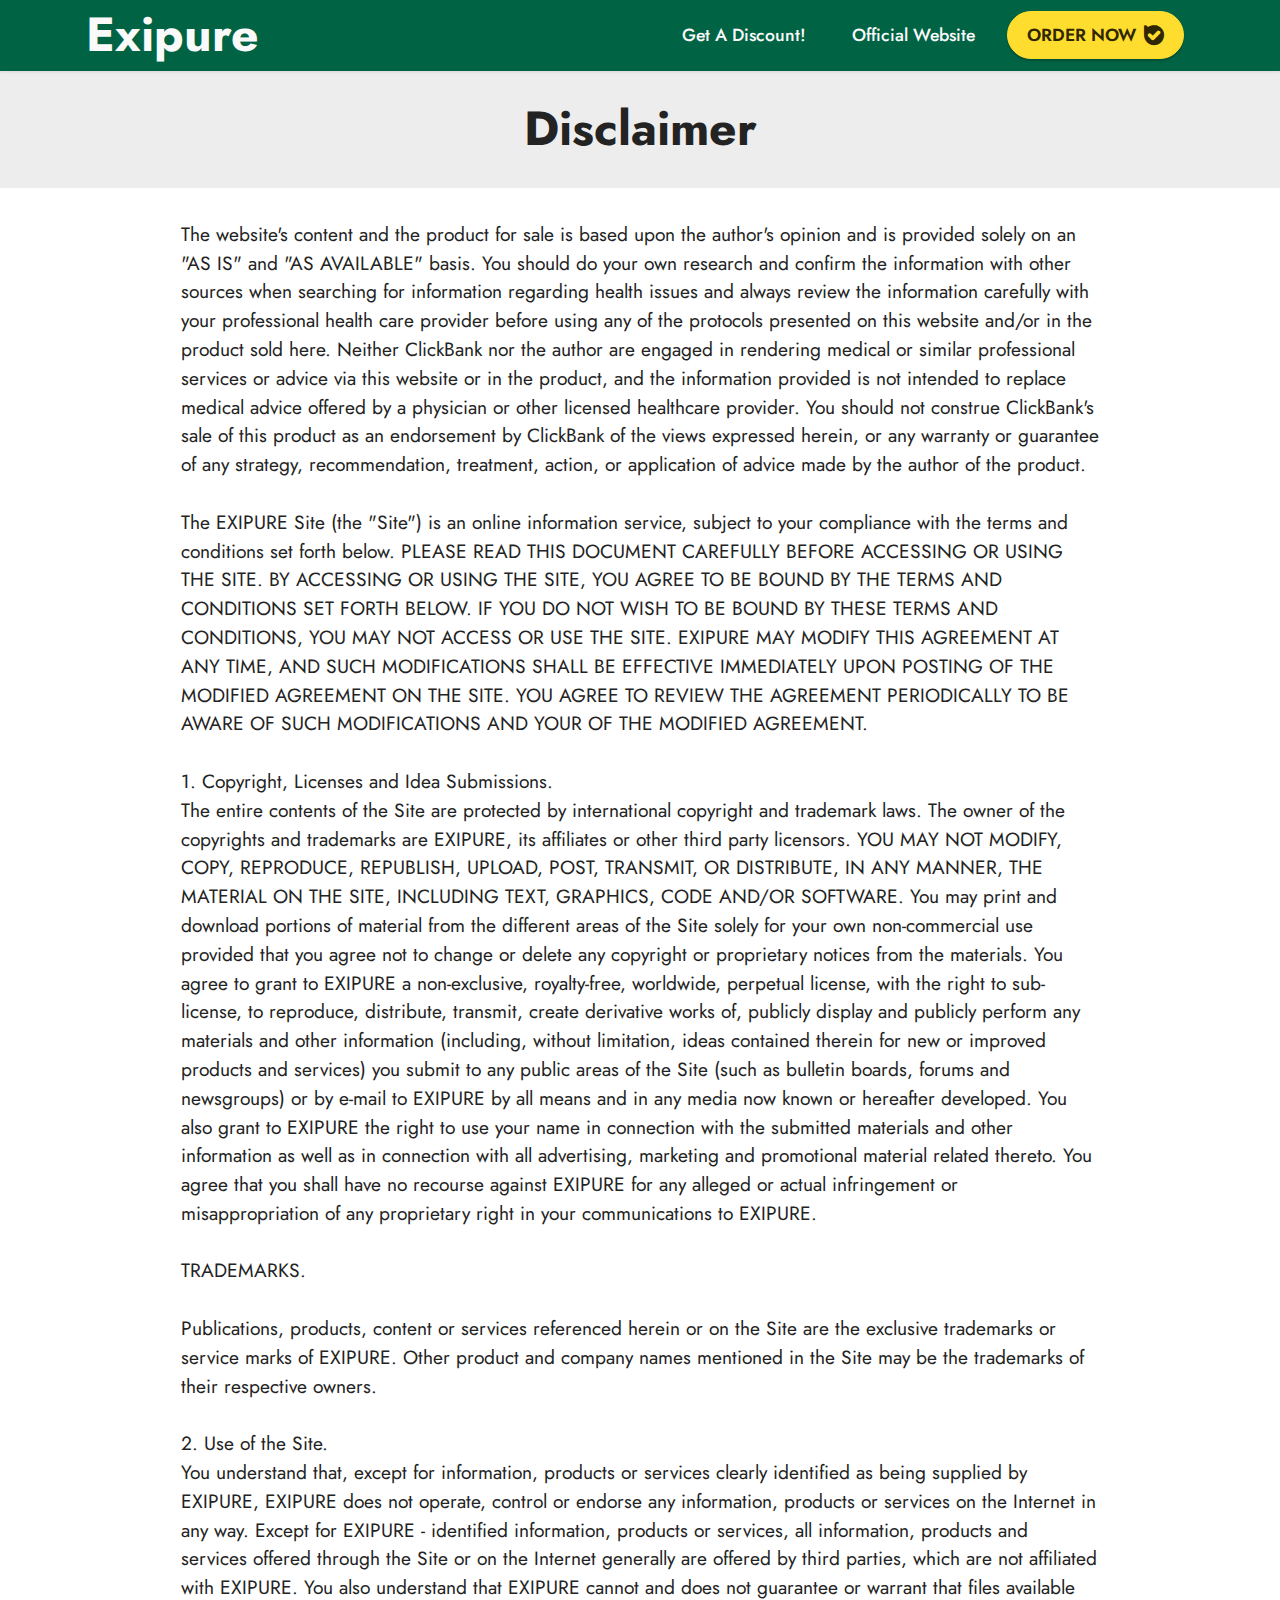
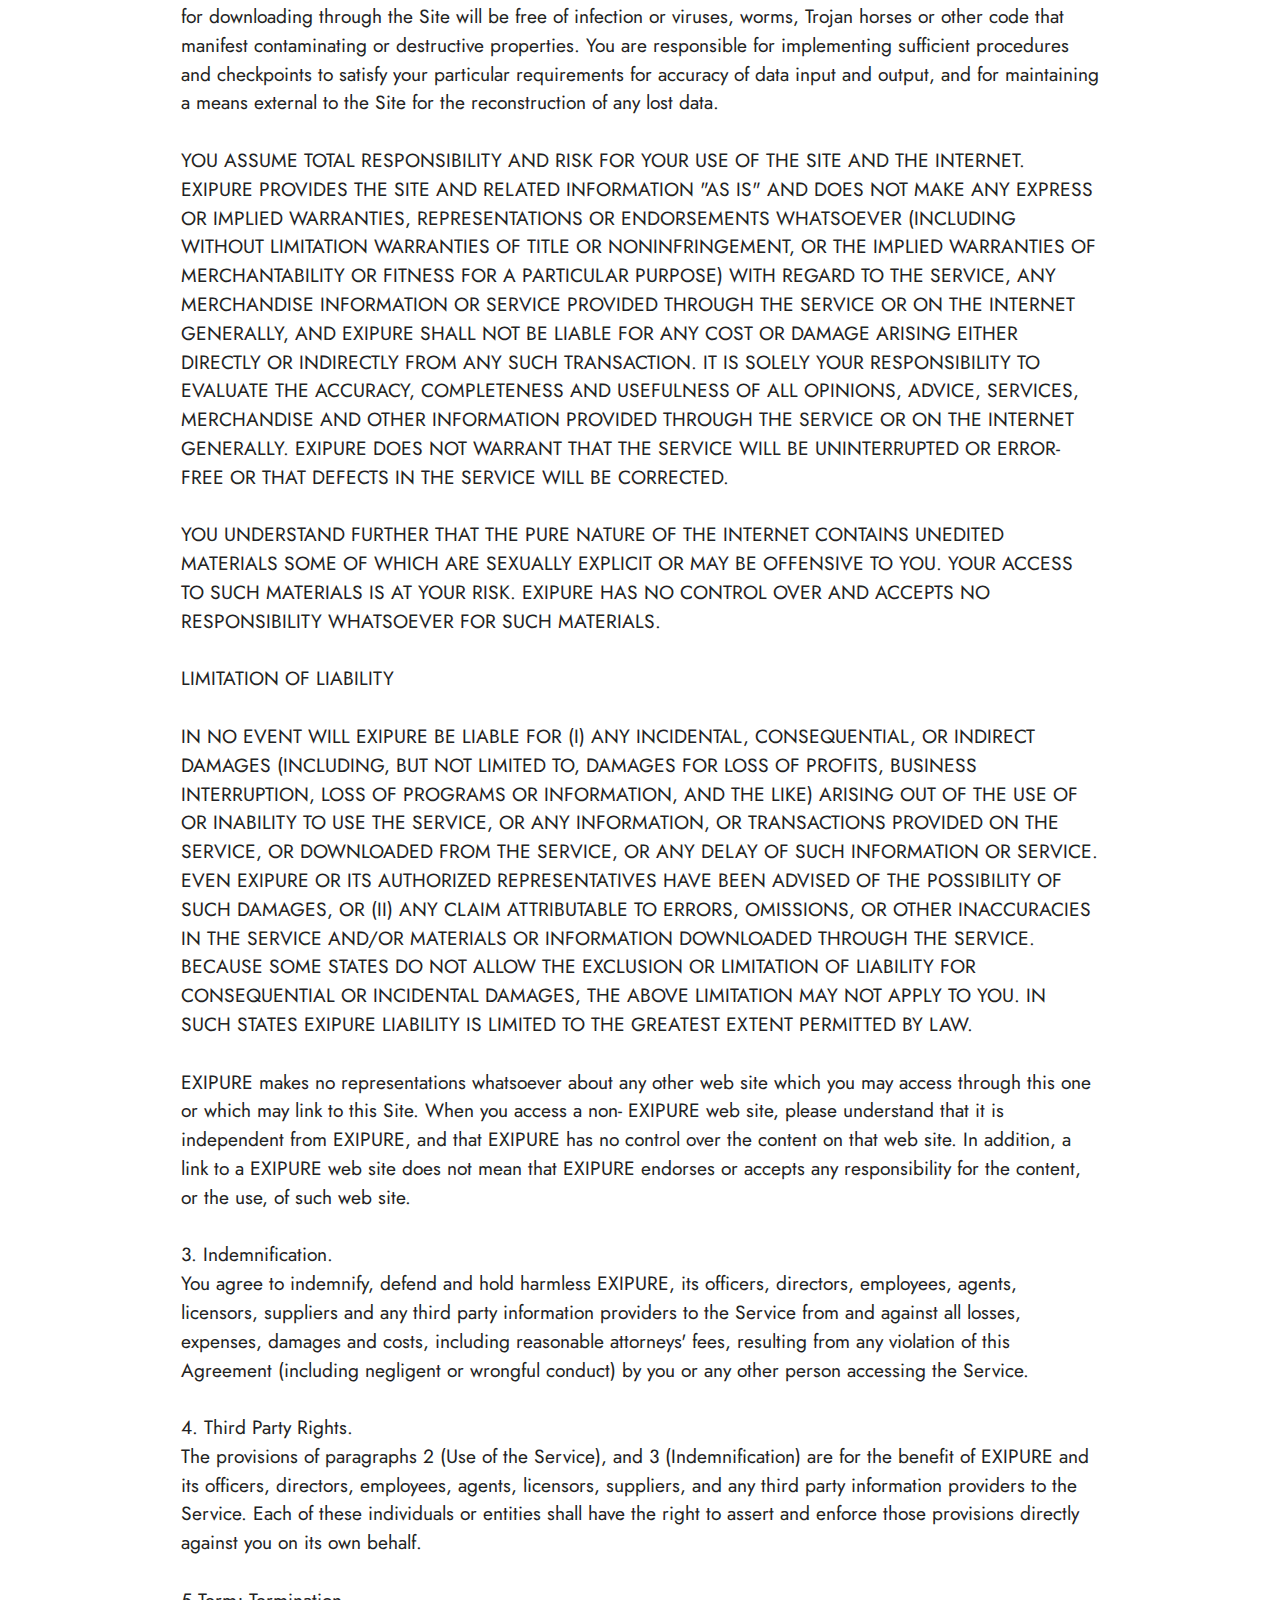
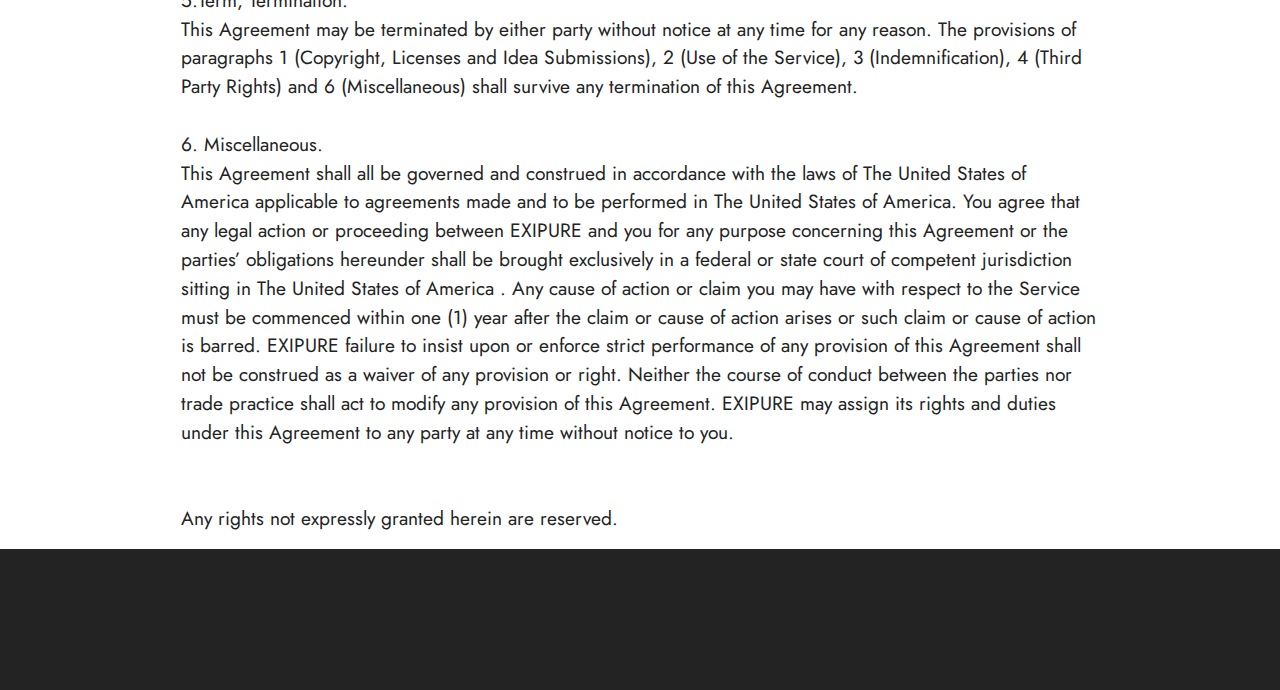
<file: page3.html>
<!DOCTYPE html>
<html  >
<head>
  
  <meta charset="UTF-8">
  <meta http-equiv="X-UA-Compatible" content="IE=edge">
  
  <meta name="twitter:card" content="summary_large_image"/>
  <meta name="twitter:image:src" content="">
  <meta property="og:image" content="">
  <meta name="twitter:title" content="Disclaimer">
  <meta name="viewport" content="width=device-width, initial-scale=1, minimum-scale=1">
  <link rel="shortcut icon" href="assets/images/favicon-main-128x128.png" type="image/x-icon">
  <meta name="description" content="">
  
  
  <title>Disclaimer</title>
  <link rel="stylesheet" href="assets/bootstrap/css/bootstrap.min.css">
  <link rel="stylesheet" href="assets/bootstrap/css/bootstrap-grid.min.css">
  <link rel="stylesheet" href="assets/bootstrap/css/bootstrap-reboot.min.css">
  <link rel="stylesheet" href="assets/animatecss/animate.css">
  <link rel="stylesheet" href="assets/dropdown/css/style.css">
  <link rel="stylesheet" href="assets/socicon/css/styles.css">
  <link rel="stylesheet" href="assets/theme/css/style.css">
  <link rel="preload" href="https://fonts.googleapis.com/css?family=Jost:100,200,300,400,500,600,700,800,900,100i,200i,300i,400i,500i,600i,700i,800i,900i&display=swap" as="style" onload="this.onload=null;this.rel='stylesheet'">
  <noscript><link rel="stylesheet" href="https://fonts.googleapis.com/css?family=Jost:100,200,300,400,500,600,700,800,900,100i,200i,300i,400i,500i,600i,700i,800i,900i&display=swap"></noscript>
  <link rel="preload" as="style" href="assets/mobirise/css/mbr-additional.css"><link rel="stylesheet" href="assets/mobirise/css/mbr-additional.css" type="text/css">
  
  
  
  
</head>
<body>
  
  <section data-bs-version="5.1" class="menu menu2 cid-tmAYGHW7QI" once="menu" id="menu2-29">
    
    <nav class="navbar navbar-dropdown navbar-expand-lg">
        <div class="container">
            <div class="navbar-brand">
                
                <span class="navbar-caption-wrap"><a class="navbar-caption text-white text-primary display-2" href="index.html">Exipure</a></span>
            </div>
            <button class="navbar-toggler" type="button" data-toggle="collapse" data-bs-toggle="collapse" data-target="#navbarSupportedContent" data-bs-target="#navbarSupportedContent" aria-controls="navbarNavAltMarkup" aria-expanded="false" aria-label="Toggle navigation">
                <div class="hamburger">
                    <span></span>
                    <span></span>
                    <span></span>
                    <span></span>
                </div>
            </button>
            <div class="collapse navbar-collapse" id="navbarSupportedContent">
                <ul class="navbar-nav nav-dropdown" data-app-modern-menu="true"><li class="nav-item"><a class="nav-link link text-white text-primary display-4" href="https://baab3wxq4w1zfw5a4fsp0c1xaz.hop.clickbank.net/">Get A Discount!</a></li><li class="nav-item"><a class="nav-link link text-white text-primary display-4" href="https://baab3wxq4w1zfw5a4fsp0c1xaz.hop.clickbank.net/">Official Website</a></li></ul>
                
                <div class="navbar-buttons mbr-section-btn"><a class="btn btn-primary display-4" href="https://baab3wxq4w1zfw5a4fsp0c1xaz.hop.clickbank.net/"><span class="socicon socicon-bale mbr-iconfont mbr-iconfont-btn" style="font-size: 20px;"></span>ORDER NOW</a></div>
            </div>
        </div>
    </nav>
</section>

<section data-bs-version="5.1" class="content4 cid-tjylNr0vxZ" id="content4-12">
    

    
    
    <div class="container">
        <div class="row justify-content-center">
            <div class="title col-md-12 col-lg-12">
                <h3 class="mbr-section-title mbr-fonts-style align-center mb-4 display-2"><strong>Disclaimer</strong></h3>
                
                
            </div>
        </div>
    </div>
</section>

<section data-bs-version="5.1" class="content5 cid-sKy7tkCOig cid-tjylNzWgdM" id="content5-13">
    
    <div class="container">
        <div class="row justify-content-center">
            <div class="col-md-12 col-lg-10">
                
                
                <p class="mbr-text mbr-fonts-style display-7">The website's content and the product for sale is based upon the author's opinion and is provided solely on an "AS IS" and "AS AVAILABLE" basis. You should do your own research and confirm the information with other sources when searching for information regarding health issues and always review the information carefully with your professional health care provider before using any of the protocols presented on this website and/or in the product sold here. Neither ClickBank nor the author are engaged in rendering medical or similar professional services or advice via this website or in the product, and the information provided is not intended to replace medical advice offered by a physician or other licensed healthcare provider. You should not construe ClickBank's sale of this product as an endorsement by ClickBank of the views expressed herein, or any warranty or guarantee of any strategy, recommendation, treatment, action, or application of advice made by the author of the product.
<br>
<br>The EXIPURE Site (the "Site") is an online information service, subject to your compliance with the terms and conditions set forth below. PLEASE READ THIS DOCUMENT CAREFULLY BEFORE ACCESSING OR USING THE SITE. BY ACCESSING OR USING THE SITE, YOU AGREE TO BE BOUND BY THE TERMS AND CONDITIONS SET FORTH BELOW. IF YOU DO NOT WISH TO BE BOUND BY THESE TERMS AND CONDITIONS, YOU MAY NOT ACCESS OR USE THE SITE. EXIPURE MAY MODIFY THIS AGREEMENT AT ANY TIME, AND SUCH MODIFICATIONS SHALL BE EFFECTIVE IMMEDIATELY UPON POSTING OF THE MODIFIED AGREEMENT ON THE SITE. YOU AGREE TO REVIEW THE AGREEMENT PERIODICALLY TO BE AWARE OF SUCH MODIFICATIONS AND YOUR OF THE MODIFIED AGREEMENT.
<br>
<br>1. Copyright, Licenses and Idea Submissions.
<br>The entire contents of the Site are protected by international copyright and trademark laws. The owner of the copyrights and trademarks are EXIPURE, its affiliates or other third party licensors. YOU MAY NOT MODIFY, COPY, REPRODUCE, REPUBLISH, UPLOAD, POST, TRANSMIT, OR DISTRIBUTE, IN ANY MANNER, THE MATERIAL ON THE SITE, INCLUDING TEXT, GRAPHICS, CODE AND/OR SOFTWARE. You may print and download portions of material from the different areas of the Site solely for your own non-commercial use provided that you agree not to change or delete any copyright or proprietary notices from the materials. You agree to grant to EXIPURE a non-exclusive, royalty-free, worldwide, perpetual license, with the right to sub-license, to reproduce, distribute, transmit, create derivative works of, publicly display and publicly perform any materials and other information (including, without limitation, ideas contained therein for new or improved products and services) you submit to any public areas of the Site (such as bulletin boards, forums and newsgroups) or by e-mail to EXIPURE by all means and in any media now known or hereafter developed. You also grant to EXIPURE the right to use your name in connection with the submitted materials and other information as well as in connection with all advertising, marketing and promotional material related thereto. You agree that you shall have no recourse against EXIPURE for any alleged or actual infringement or misappropriation of any proprietary right in your communications to EXIPURE.
<br>
<br>TRADEMARKS.
<br>
<br>Publications, products, content or services referenced herein or on the Site are the exclusive trademarks or service marks of EXIPURE. Other product and company names mentioned in the Site may be the trademarks of their respective owners. 
<br>
<br>2. Use of the Site.
<br>You understand that, except for information, products or services clearly identified as being supplied by EXIPURE, EXIPURE does not operate, control or endorse any information, products or services on the Internet in any way. Except for EXIPURE - identified information, products or services, all information, products and services offered through the Site or on the Internet generally are offered by third parties, which are not affiliated with EXIPURE. You also understand that EXIPURE cannot and does not guarantee or warrant that files available for downloading through the Site will be free of infection or viruses, worms, Trojan horses or other code that manifest contaminating or destructive properties. You are responsible for implementing sufficient procedures and checkpoints to satisfy your particular requirements for accuracy of data input and output, and for maintaining a means external to the Site for the reconstruction of any lost data.
<br>
<br>YOU ASSUME TOTAL RESPONSIBILITY AND RISK FOR YOUR USE OF THE SITE AND THE INTERNET. EXIPURE PROVIDES THE SITE AND RELATED INFORMATION "AS IS" AND DOES NOT MAKE ANY EXPRESS OR IMPLIED WARRANTIES, REPRESENTATIONS OR ENDORSEMENTS WHATSOEVER (INCLUDING WITHOUT LIMITATION WARRANTIES OF TITLE OR NONINFRINGEMENT, OR THE IMPLIED WARRANTIES OF MERCHANTABILITY OR FITNESS FOR A PARTICULAR PURPOSE) WITH REGARD TO THE SERVICE, ANY MERCHANDISE INFORMATION OR SERVICE PROVIDED THROUGH THE SERVICE OR ON THE INTERNET GENERALLY, AND EXIPURE SHALL NOT BE LIABLE FOR ANY COST OR DAMAGE ARISING EITHER DIRECTLY OR INDIRECTLY FROM ANY SUCH TRANSACTION. IT IS SOLELY YOUR RESPONSIBILITY TO EVALUATE THE ACCURACY, COMPLETENESS AND USEFULNESS OF ALL OPINIONS, ADVICE, SERVICES, MERCHANDISE AND OTHER INFORMATION PROVIDED THROUGH THE SERVICE OR ON THE INTERNET GENERALLY. EXIPURE DOES NOT WARRANT THAT THE SERVICE WILL BE UNINTERRUPTED OR ERROR-FREE OR THAT DEFECTS IN THE SERVICE WILL BE CORRECTED. 
<br>
<br>YOU UNDERSTAND FURTHER THAT THE PURE NATURE OF THE INTERNET CONTAINS UNEDITED MATERIALS SOME OF WHICH ARE SEXUALLY EXPLICIT OR MAY BE OFFENSIVE TO YOU. YOUR ACCESS TO SUCH MATERIALS IS AT YOUR RISK. EXIPURE HAS NO CONTROL OVER AND ACCEPTS NO RESPONSIBILITY WHATSOEVER FOR SUCH MATERIALS.
<br>
<br>LIMITATION OF LIABILITY
<br>
<br>IN NO EVENT WILL EXIPURE BE LIABLE FOR (I) ANY INCIDENTAL, CONSEQUENTIAL, OR INDIRECT DAMAGES (INCLUDING, BUT NOT LIMITED TO, DAMAGES FOR LOSS OF PROFITS, BUSINESS INTERRUPTION, LOSS OF PROGRAMS OR INFORMATION, AND THE LIKE) ARISING OUT OF THE USE OF OR INABILITY TO USE THE SERVICE, OR ANY INFORMATION, OR TRANSACTIONS PROVIDED ON THE SERVICE, OR DOWNLOADED FROM THE SERVICE, OR ANY DELAY OF SUCH INFORMATION OR SERVICE. EVEN EXIPURE OR ITS AUTHORIZED REPRESENTATIVES HAVE BEEN ADVISED OF THE POSSIBILITY OF SUCH DAMAGES, OR (II) ANY CLAIM ATTRIBUTABLE TO ERRORS, OMISSIONS, OR OTHER INACCURACIES IN THE SERVICE AND/OR MATERIALS OR INFORMATION DOWNLOADED THROUGH THE SERVICE. BECAUSE SOME STATES DO NOT ALLOW THE EXCLUSION OR LIMITATION OF LIABILITY FOR CONSEQUENTIAL OR INCIDENTAL DAMAGES, THE ABOVE LIMITATION MAY NOT APPLY TO YOU. IN SUCH STATES EXIPURE LIABILITY IS LIMITED TO THE GREATEST EXTENT PERMITTED BY LAW.
<br>
<br>EXIPURE makes no representations whatsoever about any other web site which you may access through this one or which may link to this Site. When you access a non- EXIPURE web site, please understand that it is independent from EXIPURE, and that EXIPURE has no control over the content on that web site. In addition, a link to a EXIPURE web site does not mean that EXIPURE endorses or accepts any responsibility for the content, or the use, of such web site.
<br>
<br>3. Indemnification.
<br>You agree to indemnify, defend and hold harmless EXIPURE, its officers, directors, employees, agents, licensors, suppliers and any third party information providers to the Service from and against all losses, expenses, damages and costs, including reasonable attorneys' fees, resulting from any violation of this Agreement (including negligent or wrongful conduct) by you or any other person accessing the Service.
<br>
<br>4. Third Party Rights.
<br>The provisions of paragraphs 2 (Use of the Service), and 3 (Indemnification) are for the benefit of EXIPURE and its officers, directors, employees, agents, licensors, suppliers, and any third party information providers to the Service. Each of these individuals or entities shall have the right to assert and enforce those provisions directly against you on its own behalf.
<br>
<br>5.Term; Termination.
<br>This Agreement may be terminated by either party without notice at any time for any reason. The provisions of paragraphs 1 (Copyright, Licenses and Idea Submissions), 2 (Use of the Service), 3 (Indemnification), 4 (Third Party Rights) and 6 (Miscellaneous) shall survive any termination of this Agreement. 
<br>
<br>6. Miscellaneous.
<br>This Agreement shall all be governed and construed in accordance with the laws of The United States of America applicable to agreements made and to be performed in The United States of America. You agree that any legal action or proceeding between EXIPURE and you for any purpose concerning this Agreement or the parties’ obligations hereunder shall be brought exclusively in a federal or state court of competent jurisdiction sitting in The United States of America . Any cause of action or claim you may have with respect to the Service must be commenced within one (1) year after the claim or cause of action arises or such claim or cause of action is barred. EXIPURE failure to insist upon or enforce strict performance of any provision of this Agreement shall not be construed as a waiver of any provision or right. Neither the course of conduct between the parties nor trade practice shall act to modify any provision of this Agreement. EXIPURE may assign its rights and duties under this Agreement to any party at any time without notice to you.
<br>
<br>
<br>Any rights not expressly granted herein are reserved.&nbsp;<br></p>
            </div>
        </div>
    </div>
</section>

<section data-bs-version="5.1" class="footer3 cid-trSSpRsYGT" once="footers" id="footer3-2p">

    

    

    <div class="container-fluid">
        <div class="media-container-row align-center mbr-white">
            <div class="row row-links">
                <ul class="foot-menu">
                    
                    
                    
                    
                    
                    
                    
                    
                    
                     
                     
                <li class="foot-menu-item mbr-fonts-style display-4"><u><a href="page1.html" class="text-white">Terms</a></u></li><li class="foot-menu-item mbr-fonts-style display-4"><u><a href="page2.html" class="text-white">Privacy</a></u></li><li class="foot-menu-item mbr-fonts-style display-4"><u><a href="page3.html" class="text-white">Disclaimer</a></u></li><li class="foot-menu-item mbr-fonts-style display-4"><u><a href="page4.html" class="text-white">Contact Us</a></u></li></ul>
            </div>
            <div class="row social-row">
                <div class="social-list align-left pb-2">
                    
                    
                    
                    
                    
                    
                <div class="soc-item">
                       


                    </div></div>
            </div>
            <div class="row row-copirayt">
                <p class="mbr-text mb-0 mbr-fonts-style align-center display-4">
                    © Copyright 2023 Exipure. All Rights Reserved.
                </p>
            </div>
        </div>
    </div>
</section>


<script src="assets/bootstrap/js/bootstrap.bundle.min.js"></script>
  <script src="assets/smoothscroll/smooth-scroll.js"></script>
  <script src="assets/ytplayer/index.js"></script>
  <script src="assets/dropdown/js/navbar-dropdown.js"></script>
  <script src="assets/theme/js/script.js"></script>
  
  
  
 <div id="scrollToTop" class="scrollToTop mbr-arrow-up"><a style="text-align: center;"><i class="mbr-arrow-up-icon mbr-arrow-up-icon-cm cm-icon cm-icon-smallarrow-up"></i></a></div>
    <input name="animation" type="hidden">
  </body>
</html>
</file>
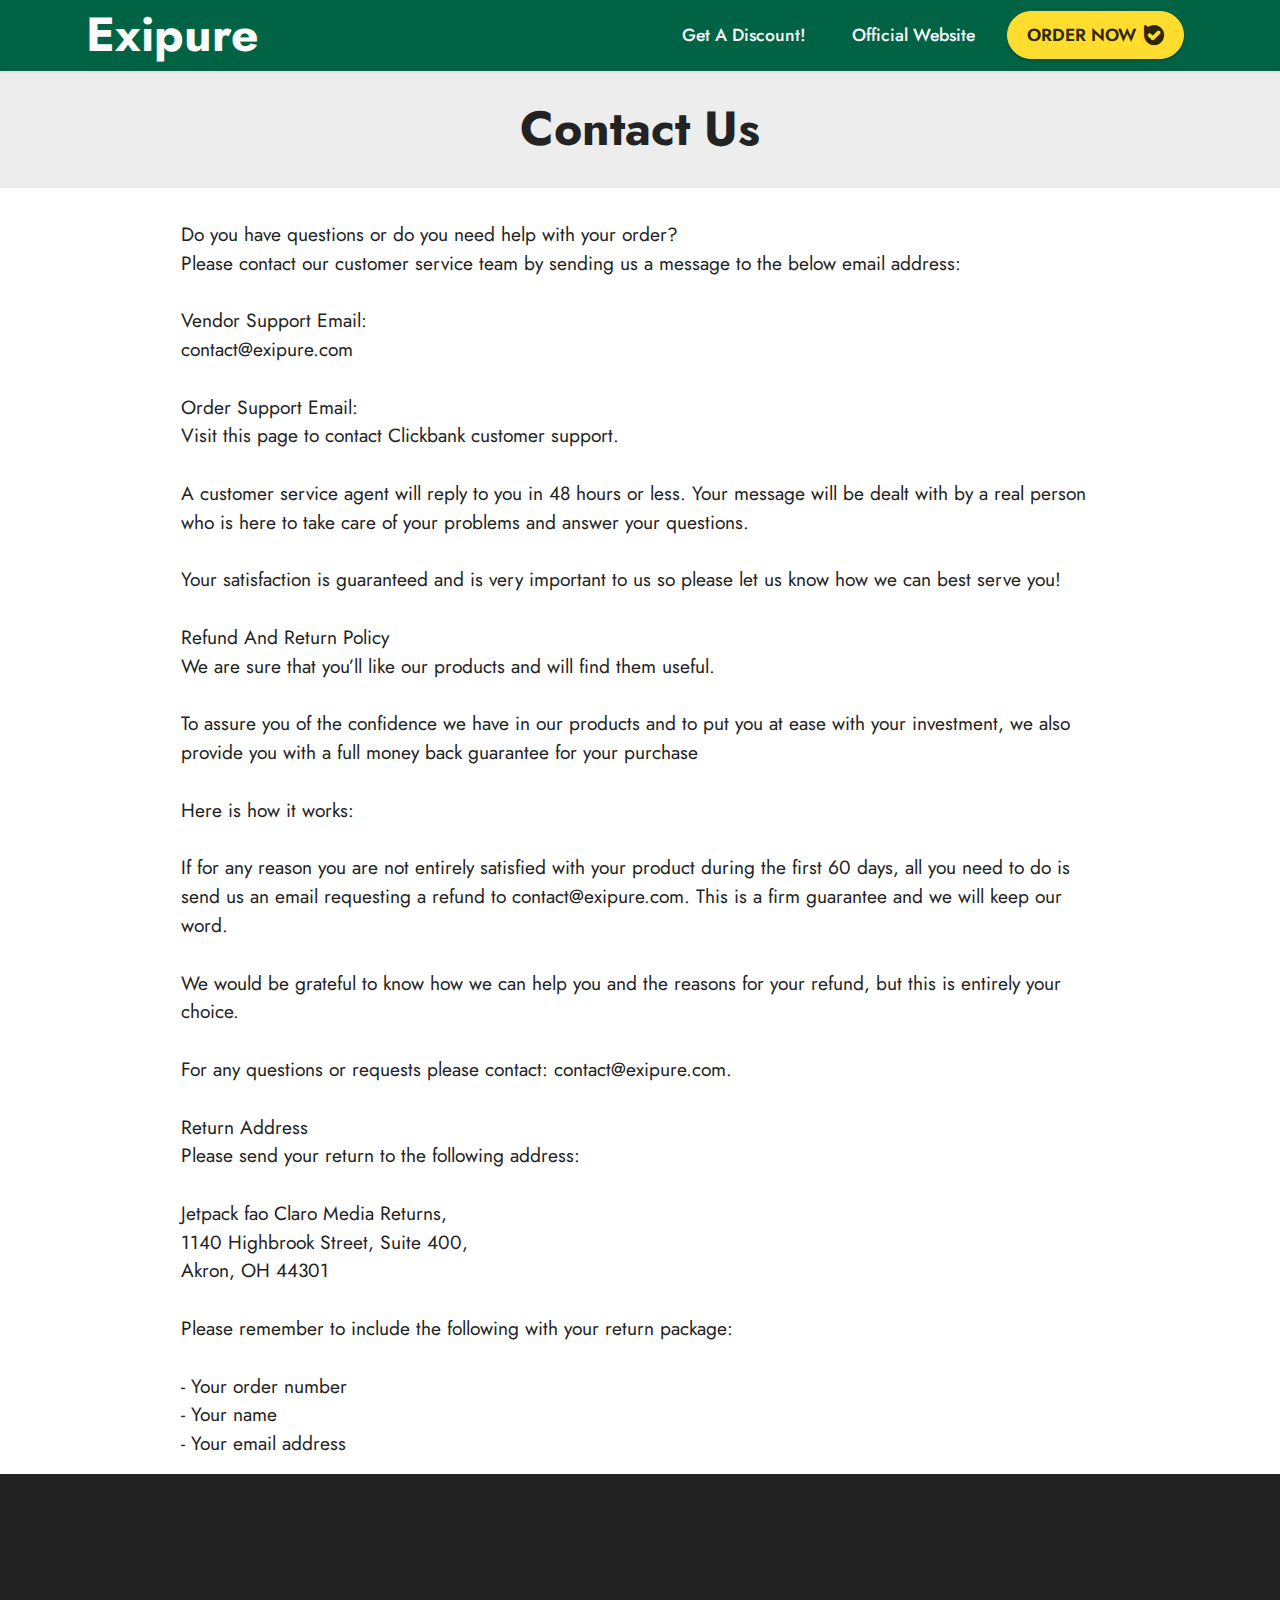
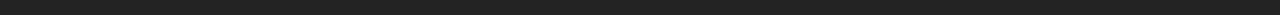
<file: page4.html>
<!DOCTYPE html>
<html  >
<head>
  
  <meta charset="UTF-8">
  <meta http-equiv="X-UA-Compatible" content="IE=edge">
  
  <meta name="twitter:card" content="summary_large_image"/>
  <meta name="twitter:image:src" content="">
  <meta property="og:image" content="">
  <meta name="twitter:title" content="Contact Us">
  <meta name="viewport" content="width=device-width, initial-scale=1, minimum-scale=1">
  <link rel="shortcut icon" href="assets/images/favicon-main-128x128.png" type="image/x-icon">
  <meta name="description" content="">
  
  
  <title>Contact Us</title>
  <link rel="stylesheet" href="assets/bootstrap/css/bootstrap.min.css">
  <link rel="stylesheet" href="assets/bootstrap/css/bootstrap-grid.min.css">
  <link rel="stylesheet" href="assets/bootstrap/css/bootstrap-reboot.min.css">
  <link rel="stylesheet" href="assets/animatecss/animate.css">
  <link rel="stylesheet" href="assets/dropdown/css/style.css">
  <link rel="stylesheet" href="assets/socicon/css/styles.css">
  <link rel="stylesheet" href="assets/theme/css/style.css">
  <link rel="preload" href="https://fonts.googleapis.com/css?family=Jost:100,200,300,400,500,600,700,800,900,100i,200i,300i,400i,500i,600i,700i,800i,900i&display=swap" as="style" onload="this.onload=null;this.rel='stylesheet'">
  <noscript><link rel="stylesheet" href="https://fonts.googleapis.com/css?family=Jost:100,200,300,400,500,600,700,800,900,100i,200i,300i,400i,500i,600i,700i,800i,900i&display=swap"></noscript>
  <link rel="preload" as="style" href="assets/mobirise/css/mbr-additional.css"><link rel="stylesheet" href="assets/mobirise/css/mbr-additional.css" type="text/css">
  
  
  
  
</head>
<body>
  
  <section data-bs-version="5.1" class="menu menu2 cid-trSWRsSxeT" once="menu" id="menu2-2s">
    
    <nav class="navbar navbar-dropdown navbar-expand-lg">
        <div class="container">
            <div class="navbar-brand">
                
                <span class="navbar-caption-wrap"><a class="navbar-caption text-white text-primary display-2" href="index.html">Exipure</a></span>
            </div>
            <button class="navbar-toggler" type="button" data-toggle="collapse" data-bs-toggle="collapse" data-target="#navbarSupportedContent" data-bs-target="#navbarSupportedContent" aria-controls="navbarNavAltMarkup" aria-expanded="false" aria-label="Toggle navigation">
                <div class="hamburger">
                    <span></span>
                    <span></span>
                    <span></span>
                    <span></span>
                </div>
            </button>
            <div class="collapse navbar-collapse" id="navbarSupportedContent">
                <ul class="navbar-nav nav-dropdown" data-app-modern-menu="true"><li class="nav-item"><a class="nav-link link text-white text-primary display-4" href="https://baab3wxq4w1zfw5a4fsp0c1xaz.hop.clickbank.net/">Get A Discount!</a></li><li class="nav-item"><a class="nav-link link text-white text-primary display-4" href="https://baab3wxq4w1zfw5a4fsp0c1xaz.hop.clickbank.net/">Official Website</a></li></ul>
                
                <div class="navbar-buttons mbr-section-btn"><a class="btn btn-primary display-4" href="https://baab3wxq4w1zfw5a4fsp0c1xaz.hop.clickbank.net/"><span class="socicon socicon-bale mbr-iconfont mbr-iconfont-btn" style="font-size: 20px;"></span>ORDER NOW</a></div>
            </div>
        </div>
    </nav>
</section>

<section data-bs-version="5.1" class="content4 cid-trSWRrcaEB" id="content4-2q">
    

    
    
    <div class="container">
        <div class="row justify-content-center">
            <div class="title col-md-12 col-lg-12">
                <h3 class="mbr-section-title mbr-fonts-style align-center mb-4 display-2"><strong>Contact Us</strong></h3>
                
                
            </div>
        </div>
    </div>
</section>

<section data-bs-version="5.1" class="content5 cid-sKy7tkCOig cid-trSWRrVOOZ" id="content5-2r">
    
    <div class="container">
        <div class="row justify-content-center">
            <div class="col-md-12 col-lg-10">
                
                
                <p class="mbr-text mbr-fonts-style display-7">Do you have questions or do you need help with your order?
<br>Please contact our customer service team by sending us a message to the below email address:
<br>
<br>Vendor Support Email:
<br>contact@exipure.com
<br>
<br>Order Support Email:
<br>Visit this page to contact Clickbank customer support.
<br>
<br>A customer service agent will reply to you in 48 hours or less. Your message will be dealt with by a real person who is here to take care of your problems and answer your questions.
<br>
<br>Your satisfaction is guaranteed and is very important to us so please let us know how we can best serve you!
<br>
<br>Refund And Return Policy
<br>We are sure that you’ll like our products and will find them useful.
<br>
<br>To assure you of the confidence we have in our products and to put you at ease with your investment, we also provide you with a full money back guarantee for your purchase
<br>
<br>Here is how it works:
<br>
<br>If for any reason you are not entirely satisfied with your product during the first 60 days, all you need to do is send us an email requesting a refund to contact@exipure.com. This is a firm guarantee and we will keep our word.
<br>
<br>We would be grateful to know how we can help you and the reasons for your refund, but this is entirely your choice.
<br>
<br>For any questions or requests please contact: contact@exipure.com.
<br>
<br>Return Address
<br>Please send your return to the following address:
<br>
<br>Jetpack fao Claro Media Returns,
<br>1140 Highbrook Street, Suite 400,
<br>Akron, OH 44301
<br>
<br>Please remember to include the following with your return package:
<br>
<br>- Your order number
<br>- Your name
<br>- Your email address<br></p>
            </div>
        </div>
    </div>
</section>

<section data-bs-version="5.1" class="footer3 cid-trSWRteuq1" once="footers" id="footer3-2t">

    

    

    <div class="container-fluid">
        <div class="media-container-row align-center mbr-white">
            <div class="row row-links">
                <ul class="foot-menu">
                    
                    
                    
                    
                    
                    
                    
                    
                    
                     
                     
                <li class="foot-menu-item mbr-fonts-style display-4"><u><a href="page1.html" class="text-white">Terms</a></u></li><li class="foot-menu-item mbr-fonts-style display-4"><u><a href="page2.html" class="text-white">Privacy</a></u></li><li class="foot-menu-item mbr-fonts-style display-4"><u><a href="page3.html" class="text-white">Disclaimer</a></u></li><li class="foot-menu-item mbr-fonts-style display-4"><u><a href="page4.html" class="text-white">Contact Us</a></u></li></ul>
            </div>
            <div class="row social-row">
                <div class="social-list align-left pb-2">
                    
                    
                    
                    
                    
                    
                <div class="soc-item">
                       


                    </div></div>
            </div>
            <div class="row row-copirayt">
                <p class="mbr-text mb-0 mbr-fonts-style align-center display-4">
                    © Copyright 2023 Exipure. All Rights Reserved.
                </p>
            </div>
        </div>
    </div>
</section>


<script src="assets/bootstrap/js/bootstrap.bundle.min.js"></script>
  <script src="assets/smoothscroll/smooth-scroll.js"></script>
  <script src="assets/ytplayer/index.js"></script>
  <script src="assets/dropdown/js/navbar-dropdown.js"></script>
  <script src="assets/theme/js/script.js"></script>
  
  
  
 <div id="scrollToTop" class="scrollToTop mbr-arrow-up"><a style="text-align: center;"><i class="mbr-arrow-up-icon mbr-arrow-up-icon-cm cm-icon cm-icon-smallarrow-up"></i></a></div>
    <input name="animation" type="hidden">
  </body>
</html>
</file>
<file: assets/web/assets/mobirise-icons2/mobirise2.css>
@font-face {
  font-family: 'Moririse2';
  font-display: swap;
  src:  url('mobirise2.eot?f2bix4');
  src:  url('mobirise2.eot?f2bix4#iefix') format('embedded-opentype'),
    url('mobirise2.ttf?f2bix4') format('truetype'),
    url('mobirise2.woff?f2bix4') format('woff'),
    url('mobirise2.svg?f2bix4#mobirise2') format('svg');
  font-weight: normal;
  font-style: normal;
}

[class^="mobi-"], [class*=" mobi-"] {
  /* use !important to prevent issues with browser extensions that change fonts */
  font-family: 'Moririse2' !important;
  speak: none;
  font-style: normal;
  font-weight: normal;
  font-variant: normal;
  text-transform: none;
  line-height: 1;

  /* Better Font Rendering =========== */
  -webkit-font-smoothing: antialiased;
  -moz-osx-font-smoothing: grayscale;
}

.mobi-mbri-add-submenu:before {
  content: "\e900";
}
.mobi-mbri-alert:before {
  content: "\e901";
}
.mobi-mbri-align-center:before {
  content: "\e902";
}
.mobi-mbri-align-justify:before {
  content: "\e903";
}
.mobi-mbri-align-left:before {
  content: "\e904";
}
.mobi-mbri-align-right:before {
  content: "\e905";
}
.mobi-mbri-android:before {
  content: "\e906";
}
.mobi-mbri-apple:before {
  content: "\e907";
}
.mobi-mbri-arrow-down:before {
  content: "\e908";
}
.mobi-mbri-arrow-next:before {
  content: "\e909";
}
.mobi-mbri-arrow-prev:before {
  content: "\e90a";
}
.mobi-mbri-arrow-up:before {
  content: "\e90b";
}
.mobi-mbri-bold:before {
  content: "\e90c";
}
.mobi-mbri-bookmark:before {
  content: "\e90d";
}
.mobi-mbri-bootstrap:before {
  content: "\e90e";
}
.mobi-mbri-briefcase:before {
  content: "\e90f";
}
.mobi-mbri-browse:before {
  content: "\e910";
}
.mobi-mbri-bulleted-list:before {
  content: "\e911";
}
.mobi-mbri-calendar:before {
  content: "\e912";
}
.mobi-mbri-camera:before {
  content: "\e913";
}
.mobi-mbri-cart-add:before {
  content: "\e914";
}
.mobi-mbri-cart-full:before {
  content: "\e915";
}
.mobi-mbri-cash:before {
  content: "\e916";
}
.mobi-mbri-change-style:before {
  content: "\e917";
}
.mobi-mbri-chat:before {
  content: "\e918";
}
.mobi-mbri-clock:before {
  content: "\e919";
}
.mobi-mbri-close:before {
  content: "\e91a";
}
.mobi-mbri-cloud:before {
  content: "\e91b";
}
.mobi-mbri-code:before {
  content: "\e91c";
}
.mobi-mbri-contact-form:before {
  content: "\e91d";
}
.mobi-mbri-credit-card:before {
  content: "\e91e";
}
.mobi-mbri-cursor-click:before {
  content: "\e91f";
}
.mobi-mbri-cust-feedback:before {
  content: "\e920";
}
.mobi-mbri-database:before {
  content: "\e921";
}
.mobi-mbri-delivery:before {
  content: "\e922";
}
.mobi-mbri-desktop:before {
  content: "\e923";
}
.mobi-mbri-devices:before {
  content: "\e924";
}
.mobi-mbri-down:before {
  content: "\e925";
}
.mobi-mbri-download-2:before {
  content: "\e926";
}
.mobi-mbri-download:before {
  content: "\e927";
}
.mobi-mbri-drag-n-drop-2:before {
  content: "\e928";
}
.mobi-mbri-drag-n-drop:before {
  content: "\e929";
}
.mobi-mbri-edit-2:before {
  content: "\e92a";
}
.mobi-mbri-edit:before {
  content: "\e92b";
}
.mobi-mbri-error:before {
  content: "\e92c";
}
.mobi-mbri-extension:before {
  content: "\e92d";
}
.mobi-mbri-features:before {
  content: "\e92e";
}
.mobi-mbri-file:before {
  content: "\e92f";
}
.mobi-mbri-flag:before {
  content: "\e930";
}
.mobi-mbri-folder:before {
  content: "\e931";
}
.mobi-mbri-gift:before {
  content: "\e932";
}
.mobi-mbri-github:before {
  content: "\e933";
}
.mobi-mbri-globe-2:before {
  content: "\e934";
}
.mobi-mbri-globe:before {
  content: "\e935";
}
.mobi-mbri-growing-chart:before {
  content: "\e936";
}
.mobi-mbri-hearth:before {
  content: "\e937";
}
.mobi-mbri-help:before {
  content: "\e938";
}
.mobi-mbri-home:before {
  content: "\e939";
}
.mobi-mbri-hot-cup:before {
  content: "\e93a";
}
.mobi-mbri-idea:before {
  content: "\e93b";
}
.mobi-mbri-image-gallery:before {
  content: "\e93c";
}
.mobi-mbri-image-slider:before {
  content: "\e93d";
}
.mobi-mbri-info:before {
  content: "\e93e";
}
.mobi-mbri-italic:before {
  content: "\e93f";
}
.mobi-mbri-key:before {
  content: "\e940";
}
.mobi-mbri-laptop:before {
  content: "\e941";
}
.mobi-mbri-layers:before {
  content: "\e942";
}
.mobi-mbri-left-right:before {
  content: "\e943";
}
.mobi-mbri-left:before {
  content: "\e944";
}
.mobi-mbri-letter:before {
  content: "\e945";
}
.mobi-mbri-like:before {
  content: "\e946";
}
.mobi-mbri-link:before {
  content: "\e947";
}
.mobi-mbri-lock:before {
  content: "\e948";
}
.mobi-mbri-login:before {
  content: "\e949";
}
.mobi-mbri-logout:before {
  content: "\e94a";
}
.mobi-mbri-magic-stick:before {
  content: "\e94b";
}
.mobi-mbri-map-pin:before {
  content: "\e94c";
}
.mobi-mbri-menu:before {
  content: "\e94d";
}
.mobi-mbri-mobile-2:before {
  content: "\e94e";
}
.mobi-mbri-mobile-horizontal:before {
  content: "\e94f";
}
.mobi-mbri-mobile:before {
  content: "\e950";
}
.mobi-mbri-mobirise:before {
  content: "\e951";
}
.mobi-mbri-more-horizontal:before {
  content: "\e952";
}
.mobi-mbri-more-vertical:before {
  content: "\e953";
}
.mobi-mbri-music:before {
  content: "\e954";
}
.mobi-mbri-new-file:before {
  content: "\e955";
}
.mobi-mbri-numbered-list:before {
  content: "\e956";
}
.mobi-mbri-opened-folder:before {
  content: "\e957";
}
.mobi-mbri-pages:before {
  content: "\e958";
}
.mobi-mbri-paper-plane:before {
  content: "\e959";
}
.mobi-mbri-paperclip:before {
  content: "\e95a";
}
.mobi-mbri-phone:before {
  content: "\e95b";
}
.mobi-mbri-photo:before {
  content: "\e95c";
}
.mobi-mbri-photos:before {
  content: "\e95d";
}
.mobi-mbri-pin:before {
  content: "\e95e";
}
.mobi-mbri-play:before {
  content: "\e95f";
}
.mobi-mbri-plus:before {
  content: "\e960";
}
.mobi-mbri-preview:before {
  content: "\e961";
}
.mobi-mbri-print:before {
  content: "\e962";
}
.mobi-mbri-protect:before {
  content: "\e963";
}
.mobi-mbri-question:before {
  content: "\e964";
}
.mobi-mbri-quote-left:before {
  content: "\e965";
}
.mobi-mbri-quote-right:before {
  content: "\e966";
}
.mobi-mbri-redo:before {
  content: "\e967";
}
.mobi-mbri-refresh:before {
  content: "\e968";
}
.mobi-mbri-responsive-2:before {
  content: "\e969";
}
.mobi-mbri-responsive:before {
  content: "\e96a";
}
.mobi-mbri-right:before {
  content: "\e96b";
}
.mobi-mbri-rocket:before {
  content: "\e96c";
}
.mobi-mbri-sad-face:before {
  content: "\e96d";
}
.mobi-mbri-sale:before {
  content: "\e96e";
}
.mobi-mbri-save:before {
  content: "\e96f";
}
.mobi-mbri-search:before {
  content: "\e970";
}
.mobi-mbri-setting-2:before {
  content: "\e971";
}
.mobi-mbri-setting-3:before {
  content: "\e972";
}
.mobi-mbri-setting:before {
  content: "\e973";
}
.mobi-mbri-share:before {
  content: "\e974";
}
.mobi-mbri-shopping-bag:before {
  content: "\e975";
}
.mobi-mbri-shopping-basket:before {
  content: "\e976";
}
.mobi-mbri-shopping-cart:before {
  content: "\e977";
}
.mobi-mbri-sites:before {
  content: "\e978";
}
.mobi-mbri-smile-face:before {
  content: "\e979";
}
.mobi-mbri-speed:before {
  content: "\e97a";
}
.mobi-mbri-star:before {
  content: "\e97b";
}
.mobi-mbri-success:before {
  content: "\e97c";
}
.mobi-mbri-sun:before {
  content: "\e97d";
}
.mobi-mbri-sun2:before {
  content: "\e97e";
}
.mobi-mbri-tablet-vertical:before {
  content: "\e97f";
}
.mobi-mbri-tablet:before {
  content: "\e980";
}
.mobi-mbri-target:before {
  content: "\e981";
}
.mobi-mbri-timer:before {
  content: "\e982";
}
.mobi-mbri-to-ftp:before {
  content: "\e983";
}
.mobi-mbri-to-local-drive:before {
  content: "\e984";
}
.mobi-mbri-touch-swipe:before {
  content: "\e985";
}
.mobi-mbri-touch:before {
  content: "\e986";
}
.mobi-mbri-trash:before {
  content: "\e987";
}
.mobi-mbri-underline:before {
  content: "\e988";
}
.mobi-mbri-undo:before {
  content: "\e989";
}
.mobi-mbri-unlink:before {
  content: "\e98a";
}
.mobi-mbri-unlock:before {
  content: "\e98b";
}
.mobi-mbri-up-down:before {
  content: "\e98c";
}
.mobi-mbri-up:before {
  content: "\e98d";
}
.mobi-mbri-update:before {
  content: "\e98e";
}
.mobi-mbri-upload-2:before {
  content: "\e98f";
}
.mobi-mbri-upload:before {
  content: "\e990";
}
.mobi-mbri-user-2:before {
  content: "\e991";
}
.mobi-mbri-user:before {
  content: "\e992";
}
.mobi-mbri-users:before {
  content: "\e993";
}
.mobi-mbri-video-play:before {
  content: "\e994";
}
.mobi-mbri-video:before {
  content: "\e995";
}
.mobi-mbri-watch:before {
  content: "\e996";
}
.mobi-mbri-website-theme-2:before {
  content: "\e997";
}
.mobi-mbri-website-theme:before {
  content: "\e998";
}
.mobi-mbri-wifi:before {
  content: "\e999";
}
.mobi-mbri-windows:before {
  content: "\e99a";
}
.mobi-mbri-zoom-in:before {
  content: "\e99b";
}
.mobi-mbri-zoom-out:before {
  content: "\e99c";
}
</file>
<file: assets/dropdown/css/style.css>
.navbar-dropdown {
  left: 0;
  padding: 0;
  position: absolute;
  right: 0;
  top: 0;
  transition: all 0.45s ease;
  z-index: 1030;
  background: #282828; }
  .navbar-dropdown .navbar-logo {
    margin-right: 0.8rem;
    transition: margin 0.3s ease-in-out;
    vertical-align: middle; }
    .navbar-dropdown .navbar-logo img {
      height: 3.125rem;
      transition: all 0.3s ease-in-out; }
    .navbar-dropdown .navbar-logo.mbr-iconfont {
      font-size: 3.125rem;
      line-height: 3.125rem; }
  .navbar-dropdown .navbar-caption {
    font-weight: 700;
    white-space: normal;
    vertical-align: -4px;
    line-height: 3.125rem !important; }
    .navbar-dropdown .navbar-caption, .navbar-dropdown .navbar-caption:hover {
      color: inherit;
      text-decoration: none; }
  .navbar-dropdown .mbr-iconfont + .navbar-caption {
    vertical-align: -1px; }
  .navbar-dropdown.navbar-fixed-top {
    position: fixed; }
  .navbar-dropdown .navbar-brand span {
    vertical-align: -4px; }
  .navbar-dropdown.bg-color.transparent {
    background: none; }
  .navbar-dropdown.navbar-short .navbar-brand {
    padding: 0.625rem 0; }
    .navbar-dropdown.navbar-short .navbar-brand span {
      vertical-align: -1px; }
  .navbar-dropdown.navbar-short .navbar-caption {
    line-height: 2.375rem !important;
    vertical-align: -2px; }
  .navbar-dropdown.navbar-short .navbar-logo {
    margin-right: 0.5rem; }
    .navbar-dropdown.navbar-short .navbar-logo img {
      height: 2.375rem; }
    .navbar-dropdown.navbar-short .navbar-logo.mbr-iconfont {
      font-size: 2.375rem;
      line-height: 2.375rem; }
  .navbar-dropdown.navbar-short .mbr-table-cell {
    height: 3.625rem; }
  .navbar-dropdown .navbar-close {
    left: 0.6875rem;
    position: fixed;
    top: 0.75rem;
    z-index: 1000; }
  .navbar-dropdown .hamburger-icon {
    content: "";
    display: inline-block;
    vertical-align: middle;
    width: 16px;
    -webkit-box-shadow: 0 -6px 0 1px #282828,0 0 0 1px #282828,0 6px 0 1px #282828;
    -moz-box-shadow: 0 -6px 0 1px #282828,0 0 0 1px #282828,0 6px 0 1px #282828;
    box-shadow: 0 -6px 0 1px #282828,0 0 0 1px #282828,0 6px 0 1px #282828; }

.dropdown-menu .dropdown-toggle[data-toggle="dropdown-submenu"]::after {
  border-bottom: 0.35em solid transparent;
  border-left: 0.35em solid;
  border-right: 0;
  border-top: 0.35em solid transparent;
  margin-left: 0.3rem; }

.dropdown-menu .dropdown-item:focus {
  outline: 0; }

.nav-dropdown {
  font-size: 0.75rem;
  font-weight: 500;
  height: auto !important; }
  .nav-dropdown .nav-btn {
    padding-left: 1rem; }
  .nav-dropdown .link {
    margin: .667em 1.667em;
    font-weight: 500;
    padding: 0;
    transition: color .2s ease-in-out; }
    .nav-dropdown .link.dropdown-toggle {
      margin-right: 2.583em; }
      .nav-dropdown .link.dropdown-toggle::after {
        margin-left: .25rem;
        border-top: 0.35em solid;
        border-right: 0.35em solid transparent;
        border-left: 0.35em solid transparent;
        border-bottom: 0; }
      .nav-dropdown .link.dropdown-toggle[aria-expanded="true"] {
        margin: 0;
        padding: 0.667em 3.263em  0.667em 1.667em; }
  .nav-dropdown .link::after,
  .nav-dropdown .dropdown-item::after {
    color: inherit; }
  .nav-dropdown .btn {
    font-size: 0.75rem;
    font-weight: 700;
    letter-spacing: 0;
    margin-bottom: 0;
    padding-left: 1.25rem;
    padding-right: 1.25rem; }
  .nav-dropdown .dropdown-menu {
    border-radius: 0;
    border: 0;
    left: 0;
    margin: 0;
    padding-bottom: 1.25rem;
    padding-top: 1.25rem;
    position: relative; }
  .nav-dropdown .dropdown-submenu {
    margin-left: 0.125rem;
    top: 0; }
  .nav-dropdown .dropdown-item {
    font-weight: 500;
    line-height: 2;
    padding: 0.3846em 4.615em 0.3846em 1.5385em;
    position: relative;
    transition: color .2s ease-in-out, background-color .2s ease-in-out; }
    .nav-dropdown .dropdown-item::after {
      margin-top: -0.3077em;
      position: absolute;
      right: 1.1538em;
      top: 50%; }
    .nav-dropdown .dropdown-item:focus, .nav-dropdown .dropdown-item:hover {
      background: none; }

@media (max-width: 767px) {
  .nav-dropdown.navbar-toggleable-sm {
    bottom: 0;
    display: none;
    left: 0;
    overflow-x: hidden;
    position: fixed;
    top: 0;
    transform: translateX(-100%);
    -ms-transform: translateX(-100%);
    -webkit-transform: translateX(-100%);
    width: 18.75rem;
    z-index: 999; } }
.nav-dropdown.navbar-toggleable-xl {
  bottom: 0;
  display: none;
  left: 0;
  overflow-x: hidden;
  position: fixed;
  top: 0;
  transform: translateX(-100%);
  -ms-transform: translateX(-100%);
  -webkit-transform: translateX(-100%);
  width: 18.75rem;
  z-index: 999; }

.nav-dropdown-sm {
  display: block !important;
  overflow-x: hidden;
  overflow: auto;
  padding-top: 3.875rem; }
  .nav-dropdown-sm::after {
    content: "";
    display: block;
    height: 3rem;
    width: 100%; }
  .nav-dropdown-sm.collapse.in ~ .navbar-close {
    display: block !important; }
  .nav-dropdown-sm.collapsing, .nav-dropdown-sm.collapse.in {
    transform: translateX(0);
    -ms-transform: translateX(0);
    -webkit-transform: translateX(0);
    transition: all 0.25s ease-out;
    -webkit-transition: all 0.25s ease-out;
    background: #282828; }
  .nav-dropdown-sm.collapsing[aria-expanded="false"] {
    transform: translateX(-100%);
    -ms-transform: translateX(-100%);
    -webkit-transform: translateX(-100%); }
  .nav-dropdown-sm .nav-item {
    display: block;
    margin-left: 0 !important;
    padding-left: 0; }
  .nav-dropdown-sm .link,
  .nav-dropdown-sm .dropdown-item {
    border-top: 1px dotted rgba(255, 255, 255, 0.1);
    font-size: 0.8125rem;
    line-height: 1.6;
    margin: 0 !important;
    padding: 0.875rem 2.4rem 0.875rem 1.5625rem !important;
    position: relative;
    white-space: normal; }
    .nav-dropdown-sm .link:focus, .nav-dropdown-sm .link:hover,
    .nav-dropdown-sm .dropdown-item:focus,
    .nav-dropdown-sm .dropdown-item:hover {
      background: rgba(0, 0, 0, 0.2) !important;
      color: #c0a375; }
  .nav-dropdown-sm .nav-btn {
    position: relative;
    padding: 1.5625rem 1.5625rem 0 1.5625rem; }
    .nav-dropdown-sm .nav-btn::before {
      border-top: 1px dotted rgba(255, 255, 255, 0.1);
      content: "";
      left: 0;
      position: absolute;
      top: 0;
      width: 100%; }
    .nav-dropdown-sm .nav-btn + .nav-btn {
      padding-top: 0.625rem; }
      .nav-dropdown-sm .nav-btn + .nav-btn::before {
        display: none; }
  .nav-dropdown-sm .btn {
    padding: 0.625rem 0; }
  .nav-dropdown-sm .dropdown-toggle[data-toggle="dropdown-submenu"]::after {
    margin-left: .25rem;
    border-top: 0.35em solid;
    border-right: 0.35em solid transparent;
    border-left: 0.35em solid transparent;
    border-bottom: 0; }
  .nav-dropdown-sm .dropdown-toggle[data-toggle="dropdown-submenu"][aria-expanded="true"]::after {
    border-top: 0;
    border-right: 0.35em solid transparent;
    border-left: 0.35em solid transparent;
    border-bottom: 0.35em solid; }
  .nav-dropdown-sm .dropdown-menu {
    margin: 0;
    padding: 0;
    position: relative;
    top: 0;
    left: 0;
    width: 100%;
    border: 0;
    float: none;
    border-radius: 0;
    background: none; }
  .nav-dropdown-sm .dropdown-submenu {
    left: 100%;
    margin-left: 0.125rem;
    margin-top: -1.25rem;
    top: 0; }

.navbar-toggleable-sm .nav-dropdown .dropdown-menu {
  position: absolute; }

.navbar-toggleable-sm .nav-dropdown .dropdown-submenu {
  left: 100%;
  margin-left: 0.125rem;
  margin-top: -1.25rem;
  top: 0; }

.navbar-toggleable-sm.opened .nav-dropdown .dropdown-menu {
  position: relative; }

.navbar-toggleable-sm.opened .nav-dropdown .dropdown-submenu {
  left: 0;
  margin-left: 00rem;
  margin-top: 0rem;
  top: 0; }

.is-builder .nav-dropdown.collapsing {
  transition: none !important; }
</file>
<file: assets/socicon/css/styles.css>
@charset "UTF-8";

@font-face {
  font-family: 'Socicon';
  src:  url('../fonts/socicon.eot');
  src:  url('../fonts/socicon.eot?#iefix') format('embedded-opentype'),
    url('../fonts/socicon.woff2') format('woff2'),
    url('../fonts/socicon.ttf') format('truetype'),
    url('../fonts/socicon.woff') format('woff'),
    url('../fonts/socicon.svg#socicon') format('svg');
  font-weight: normal;
  font-style: normal;
  font-display: swap;
}

[data-icon]:before {
  font-family: "socicon" !important;
  content: attr(data-icon);
  font-style: normal !important;
  font-weight: normal !important;
  font-variant: normal !important;
  text-transform: none !important;
  speak: none;
  line-height: 1;
  -webkit-font-smoothing: antialiased;
  -moz-osx-font-smoothing: grayscale;
}

[class^="socicon-"], [class*=" socicon-"] {
  /* use !important to prevent issues with browser extensions that change fonts */
  font-family: 'Socicon' !important;
  speak: none;
  font-style: normal;
  font-weight: normal;
  font-variant: normal;
  text-transform: none;
  line-height: 1;

  /* Better Font Rendering =========== */
  -webkit-font-smoothing: antialiased;
  -moz-osx-font-smoothing: grayscale;
}

.socicon-eitaa:before {
  content: "\e97c";
}
.socicon-soroush:before {
  content: "\e97d";
}
.socicon-bale:before {
  content: "\e97e";
}
.socicon-zazzle:before {
  content: "\e97b";
}
.socicon-society6:before {
  content: "\e97a";
}
.socicon-redbubble:before {
  content: "\e979";
}
.socicon-avvo:before {
  content: "\e978";
}
.socicon-stitcher:before {
  content: "\e977";
}
.socicon-googlehangouts:before {
  content: "\e974";
}
.socicon-dlive:before {
  content: "\e975";
}
.socicon-vsco:before {
  content: "\e976";
}
.socicon-flipboard:before {
  content: "\e973";
}
.socicon-ubuntu:before {
  content: "\e958";
}
.socicon-artstation:before {
  content: "\e959";
}
.socicon-invision:before {
  content: "\e95a";
}
.socicon-torial:before {
  content: "\e95b";
}
.socicon-collectorz:before {
  content: "\e95c";
}
.socicon-seenthis:before {
  content: "\e95d";
}
.socicon-googleplaymusic:before {
  content: "\e95e";
}
.socicon-debian:before {
  content: "\e95f";
}
.socicon-filmfreeway:before {
  content: "\e960";
}
.socicon-gnome:before {
  content: "\e961";
}
.socicon-itchio:before {
  content: "\e962";
}
.socicon-jamendo:before {
  content: "\e963";
}
.socicon-mix:before {
  content: "\e964";
}
.socicon-sharepoint:before {
  content: "\e965";
}
.socicon-tinder:before {
  content: "\e966";
}
.socicon-windguru:before {
  content: "\e967";
}
.socicon-cdbaby:before {
  content: "\e968";
}
.socicon-elementaryos:before {
  content: "\e969";
}
.socicon-stage32:before {
  content: "\e96a";
}
.socicon-tiktok:before {
  content: "\e96b";
}
.socicon-gitter:before {
  content: "\e96c";
}
.socicon-letterboxd:before {
  content: "\e96d";
}
.socicon-threema:before {
  content: "\e96e";
}
.socicon-splice:before {
  content: "\e96f";
}
.socicon-metapop:before {
  content: "\e970";
}
.socicon-naver:before {
  content: "\e971";
}
.socicon-remote:before {
  content: "\e972";
}
.socicon-internet:before {
  content: "\e957";
}
.socicon-moddb:before {
  content: "\e94b";
}
.socicon-indiedb:before {
  content: "\e94c";
}
.socicon-traxsource:before {
  content: "\e94d";
}
.socicon-gamefor:before {
  content: "\e94e";
}
.socicon-pixiv:before {
  content: "\e94f";
}
.socicon-myanimelist:before {
  content: "\e950";
}
.socicon-blackberry:before {
  content: "\e951";
}
.socicon-wickr:before {
  content: "\e952";
}
.socicon-spip:before {
  content: "\e953";
}
.socicon-napster:before {
  content: "\e954";
}
.socicon-beatport:before {
  content: "\e955";
}
.socicon-hackerone:before {
  content: "\e956";
}
.socicon-hackernews:before {
  content: "\e946";
}
.socicon-smashwords:before {
  content: "\e947";
}
.socicon-kobo:before {
  content: "\e948";
}
.socicon-bookbub:before {
  content: "\e949";
}
.socicon-mailru:before {
  content: "\e94a";
}
.socicon-gitlab:before {
  content: "\e945";
}
.socicon-instructables:before {
  content: "\e944";
}
.socicon-portfolio:before {
  content: "\e943";
}
.socicon-codered:before {
  content: "\e940";
}
.socicon-origin:before {
  content: "\e941";
}
.socicon-nextdoor:before {
  content: "\e942";
}
.socicon-udemy:before {
  content: "\e93f";
}
.socicon-livemaster:before {
  content: "\e93e";
}
.socicon-crunchbase:before {
  content: "\e93b";
}
.socicon-homefy:before {
  content: "\e93c";
}
.socicon-calendly:before {
  content: "\e93d";
}
.socicon-realtor:before {
  content: "\e90f";
}
.socicon-tidal:before {
  content: "\e910";
}
.socicon-qobuz:before {
  content: "\e911";
}
.socicon-natgeo:before {
  content: "\e912";
}
.socicon-mastodon:before {
  content: "\e913";
}
.socicon-unsplash:before {
  content: "\e914";
}
.socicon-homeadvisor:before {
  content: "\e915";
}
.socicon-angieslist:before {
  content: "\e916";
}
.socicon-codepen:before {
  content: "\e917";
}
.socicon-slack:before {
  content: "\e918";
}
.socicon-openaigym:before {
  content: "\e919";
}
.socicon-logmein:before {
  content: "\e91a";
}
.socicon-fiverr:before {
  content: "\e91b";
}
.socicon-gotomeeting:before {
  content: "\e91c";
}
.socicon-aliexpress:before {
  content: "\e91d";
}
.socicon-guru:before {
  content: "\e91e";
}
.socicon-appstore:before {
  content: "\e91f";
}
.socicon-homes:before {
  content: "\e920";
}
.socicon-zoom:before {
  content: "\e921";
}
.socicon-alibaba:before {
  content: "\e922";
}
.socicon-craigslist:before {
  content: "\e923";
}
.socicon-wix:before {
  content: "\e924";
}
.socicon-redfin:before {
  content: "\e925";
}
.socicon-googlecalendar:before {
  content: "\e926";
}
.socicon-shopify:before {
  content: "\e927";
}
.socicon-freelancer:before {
  content: "\e928";
}
.socicon-seedrs:before {
  content: "\e929";
}
.socicon-bing:before {
  content: "\e92a";
}
.socicon-doodle:before {
  content: "\e92b";
}
.socicon-bonanza:before {
  content: "\e92c";
}
.socicon-squarespace:before {
  content: "\e92d";
}
.socicon-toptal:before {
  content: "\e92e";
}
.socicon-gust:before {
  content: "\e92f";
}
.socicon-ask:before {
  content: "\e930";
}
.socicon-trulia:before {
  content: "\e931";
}
.socicon-loomly:before {
  content: "\e932";
}
.socicon-ghost:before {
  content: "\e933";
}
.socicon-upwork:before {
  content: "\e934";
}
.socicon-fundable:before {
  content: "\e935";
}
.socicon-booking:before {
  content: "\e936";
}
.socicon-googlemaps:before {
  content: "\e937";
}
.socicon-zillow:before {
  content: "\e938";
}
.socicon-niconico:before {
  content: "\e939";
}
.socicon-toneden:before {
  content: "\e93a";
}
.socicon-augment:before {
  content: "\e908";
}
.socicon-bitbucket:before {
  content: "\e909";
}
.socicon-fyuse:before {
  content: "\e90a";
}
.socicon-yt-gaming:before {
  content: "\e90b";
}
.socicon-sketchfab:before {
  content: "\e90c";
}
.socicon-mobcrush:before {
  content: "\e90d";
}
.socicon-microsoft:before {
  content: "\e90e";
}
.socicon-pandora:before {
  content: "\e907";
}
.socicon-messenger:before {
  content: "\e906";
}
.socicon-gamewisp:before {
  content: "\e905";
}
.socicon-bloglovin:before {
  content: "\e904";
}
.socicon-tunein:before {
  content: "\e903";
}
.socicon-gamejolt:before {
  content: "\e901";
}
.socicon-trello:before {
  content: "\e902";
}
.socicon-spreadshirt:before {
  content: "\e900";
}
.socicon-500px:before {
  content: "\e000";
}
.socicon-8tracks:before {
  content: "\e001";
}
.socicon-airbnb:before {
  content: "\e002";
}
.socicon-alliance:before {
  content: "\e003";
}
.socicon-amazon:before {
  content: "\e004";
}
.socicon-amplement:before {
  content: "\e005";
}
.socicon-android:before {
  content: "\e006";
}
.socicon-angellist:before {
  content: "\e007";
}
.socicon-apple:before {
  content: "\e008";
}
.socicon-appnet:before {
  content: "\e009";
}
.socicon-baidu:before {
  content: "\e00a";
}
.socicon-bandcamp:before {
  content: "\e00b";
}
.socicon-battlenet:before {
  content: "\e00c";
}
.socicon-mixer:before {
  content: "\e00d";
}
.socicon-bebee:before {
  content: "\e00e";
}
.socicon-bebo:before {
  content: "\e00f";
}
.socicon-behance:before {
  content: "\e010";
}
.socicon-blizzard:before {
  content: "\e011";
}
.socicon-blogger:before {
  content: "\e012";
}
.socicon-buffer:before {
  content: "\e013";
}
.socicon-chrome:before {
  content: "\e014";
}
.socicon-coderwall:before {
  content: "\e015";
}
.socicon-curse:before {
  content: "\e016";
}
.socicon-dailymotion:before {
  content: "\e017";
}
.socicon-deezer:before {
  content: "\e018";
}
.socicon-delicious:before {
  content: "\e019";
}
.socicon-deviantart:before {
  content: "\e01a";
}
.socicon-diablo:before {
  content: "\e01b";
}
.socicon-digg:before {
  content: "\e01c";
}
.socicon-discord:before {
  content: "\e01d";
}
.socicon-disqus:before {
  content: "\e01e";
}
.socicon-douban:before {
  content: "\e01f";
}
.socicon-draugiem:before {
  content: "\e020";
}
.socicon-dribbble:before {
  content: "\e021";
}
.socicon-drupal:before {
  content: "\e022";
}
.socicon-ebay:before {
  content: "\e023";
}
.socicon-ello:before {
  content: "\e024";
}
.socicon-endomodo:before {
  content: "\e025";
}
.socicon-envato:before {
  content: "\e026";
}
.socicon-etsy:before {
  content: "\e027";
}
.socicon-facebook:before {
  content: "\e028";
}
.socicon-feedburner:before {
  content: "\e029";
}
.socicon-filmweb:before {
  content: "\e02a";
}
.socicon-firefox:before {
  content: "\e02b";
}
.socicon-flattr:before {
  content: "\e02c";
}
.socicon-flickr:before {
  content: "\e02d";
}
.socicon-formulr:before {
  content: "\e02e";
}
.socicon-forrst:before {
  content: "\e02f";
}
.socicon-foursquare:before {
  content: "\e030";
}
.socicon-friendfeed:before {
  content: "\e031";
}
.socicon-github:before {
  content: "\e032";
}
.socicon-goodreads:before {
  content: "\e033";
}
.socicon-google:before {
  content: "\e034";
}
.socicon-googlescholar:before {
  content: "\e035";
}
.socicon-googlegroups:before {
  content: "\e036";
}
.socicon-googlephotos:before {
  content: "\e037";
}
.socicon-googleplus:before {
  content: "\e038";
}
.socicon-grooveshark:before {
  content: "\e039";
}
.socicon-hackerrank:before {
  content: "\e03a";
}
.socicon-hearthstone:before {
  content: "\e03b";
}
.socicon-hellocoton:before {
  content: "\e03c";
}
.socicon-heroes:before {
  content: "\e03d";
}
.socicon-smashcast:before {
  content: "\e03e";
}
.socicon-horde:before {
  content: "\e03f";
}
.socicon-houzz:before {
  content: "\e040";
}
.socicon-icq:before {
  content: "\e041";
}
.socicon-identica:before {
  content: "\e042";
}
.socicon-imdb:before {
  content: "\e043";
}
.socicon-instagram:before {
  content: "\e044";
}
.socicon-issuu:before {
  content: "\e045";
}
.socicon-istock:before {
  content: "\e046";
}
.socicon-itunes:before {
  content: "\e047";
}
.socicon-keybase:before {
  content: "\e048";
}
.socicon-lanyrd:before {
  content: "\e049";
}
.socicon-lastfm:before {
  content: "\e04a";
}
.socicon-line:before {
  content: "\e04b";
}
.socicon-linkedin:before {
  content: "\e04c";
}
.socicon-livejournal:before {
  content: "\e04d";
}
.socicon-lyft:before {
  content: "\e04e";
}
.socicon-macos:before {
  content: "\e04f";
}
.socicon-mail:before {
  content: "\e050";
}
.socicon-medium:before {
  content: "\e051";
}
.socicon-meetup:before {
  content: "\e052";
}
.socicon-mixcloud:before {
  content: "\e053";
}
.socicon-modelmayhem:before {
  content: "\e054";
}
.socicon-mumble:before {
  content: "\e055";
}
.socicon-myspace:before {
  content: "\e056";
}
.socicon-newsvine:before {
  content: "\e057";
}
.socicon-nintendo:before {
  content: "\e058";
}
.socicon-npm:before {
  content: "\e059";
}
.socicon-odnoklassniki:before {
  content: "\e05a";
}
.socicon-openid:before {
  content: "\e05b";
}
.socicon-opera:before {
  content: "\e05c";
}
.socicon-outlook:before {
  content: "\e05d";
}
.socicon-overwatch:before {
  content: "\e05e";
}
.socicon-patreon:before {
  content: "\e05f";
}
.socicon-paypal:before {
  content: "\e060";
}
.socicon-periscope:before {
  content: "\e061";
}
.socicon-persona:before {
  content: "\e062";
}
.socicon-pinterest:before {
  content: "\e063";
}
.socicon-play:before {
  content: "\e064";
}
.socicon-player:before {
  content: "\e065";
}
.socicon-playstation:before {
  content: "\e066";
}
.socicon-pocket:before {
  content: "\e067";
}
.socicon-qq:before {
  content: "\e068";
}
.socicon-quora:before {
  content: "\e069";
}
.socicon-raidcall:before {
  content: "\e06a";
}
.socicon-ravelry:before {
  content: "\e06b";
}
.socicon-reddit:before {
  content: "\e06c";
}
.socicon-renren:before {
  content: "\e06d";
}
.socicon-researchgate:before {
  content: "\e06e";
}
.socicon-residentadvisor:before {
  content: "\e06f";
}
.socicon-reverbnation:before {
  content: "\e070";
}
.socicon-rss:before {
  content: "\e071";
}
.socicon-sharethis:before {
  content: "\e072";
}
.socicon-skype:before {
  content: "\e073";
}
.socicon-slideshare:before {
  content: "\e074";
}
.socicon-smugmug:before {
  content: "\e075";
}
.socicon-snapchat:before {
  content: "\e076";
}
.socicon-songkick:before {
  content: "\e077";
}
.socicon-soundcloud:before {
  content: "\e078";
}
.socicon-spotify:before {
  content: "\e079";
}
.socicon-stackexchange:before {
  content: "\e07a";
}
.socicon-stackoverflow:before {
  content: "\e07b";
}
.socicon-starcraft:before {
  content: "\e07c";
}
.socicon-stayfriends:before {
  content: "\e07d";
}
.socicon-steam:before {
  content: "\e07e";
}
.socicon-storehouse:before {
  content: "\e07f";
}
.socicon-strava:before {
  content: "\e080";
}
.socicon-streamjar:before {
  content: "\e081";
}
.socicon-stumbleupon:before {
  content: "\e082";
}
.socicon-swarm:before {
  content: "\e083";
}
.socicon-teamspeak:before {
  content: "\e084";
}
.socicon-teamviewer:before {
  content: "\e085";
}
.socicon-technorati:before {
  content: "\e086";
}
.socicon-telegram:before {
  content: "\e087";
}
.socicon-tripadvisor:before {
  content: "\e088";
}
.socicon-tripit:before {
  content: "\e089";
}
.socicon-triplej:before {
  content: "\e08a";
}
.socicon-tumblr:before {
  content: "\e08b";
}
.socicon-twitch:before {
  content: "\e08c";
}
.socicon-twitter:before {
  content: "\e08d";
}
.socicon-uber:before {
  content: "\e08e";
}
.socicon-ventrilo:before {
  content: "\e08f";
}
.socicon-viadeo:before {
  content: "\e090";
}
.socicon-viber:before {
  content: "\e091";
}
.socicon-viewbug:before {
  content: "\e092";
}
.socicon-vimeo:before {
  content: "\e093";
}
.socicon-vine:before {
  content: "\e094";
}
.socicon-vkontakte:before {
  content: "\e095";
}
.socicon-warcraft:before {
  content: "\e096";
}
.socicon-wechat:before {
  content: "\e097";
}
.socicon-weibo:before {
  content: "\e098";
}
.socicon-whatsapp:before {
  content: "\e099";
}
.socicon-wikipedia:before {
  content: "\e09a";
}
.socicon-windows:before {
  content: "\e09b";
}
.socicon-wordpress:before {
  content: "\e09c";
}
.socicon-wykop:before {
  content: "\e09d";
}
.socicon-xbox:before {
  content: "\e09e";
}
.socicon-xing:before {
  content: "\e09f";
}
.socicon-yahoo:before {
  content: "\e0a0";
}
.socicon-yammer:before {
  content: "\e0a1";
}
.socicon-yandex:before {
  content: "\e0a2";
}
.socicon-yelp:before {
  content: "\e0a3";
}
.socicon-younow:before {
  content: "\e0a4";
}
.socicon-youtube:before {
  content: "\e0a5";
}
.socicon-zapier:before {
  content: "\e0a6";
}
.socicon-zerply:before {
  content: "\e0a7";
}
.socicon-zomato:before {
  content: "\e0a8";
}
.socicon-zynga:before {
  content: "\e0a9";
}
</file>
<file: assets/theme/css/style.css>
@charset "UTF-8";
section {
  background-color: #ffffff;
}

body {
  font-style: normal;
  line-height: 1.5;
  font-weight: 400;
  color: #232323;
  position: relative;
}

button {
  background-color: transparent;
  border-color: transparent;
}

section,
.container,
.container-fluid {
  position: relative;
  word-wrap: break-word;
}

a.mbr-iconfont:hover {
  text-decoration: none;
}

.article .lead p,
.article .lead ul,
.article .lead ol,
.article .lead pre,
.article .lead blockquote {
  margin-bottom: 0;
}

a {
  font-style: normal;
  font-weight: 400;
  cursor: pointer;
}
a, a:hover {
  text-decoration: none;
}

.mbr-section-title {
  font-style: normal;
  line-height: 1.3;
}

.mbr-section-subtitle {
  line-height: 1.3;
}

.mbr-text {
  font-style: normal;
  line-height: 1.7;
}

h1,
h2,
h3,
h4,
h5,
h6,
.display-1,
.display-2,
.display-4,
.display-5,
.display-7,
span,
p,
a {
  line-height: 1;
  word-break: break-word;
  word-wrap: break-word;
  font-weight: 400;
}

b,
strong {
  font-weight: bold;
}

input:-webkit-autofill, input:-webkit-autofill:hover, input:-webkit-autofill:focus, input:-webkit-autofill:active {
  transition-delay: 9999s;
  -webkit-transition-property: background-color, color;
  transition-property: background-color, color;
}

textarea[type=hidden] {
  display: none;
}

section {
  background-position: 50% 50%;
  background-repeat: no-repeat;
  background-size: cover;
}
section .mbr-background-video,
section .mbr-background-video-preview {
  position: absolute;
  bottom: 0;
  left: 0;
  right: 0;
  top: 0;
}

.hidden {
  visibility: hidden;
}

.mbr-z-index20 {
  z-index: 20;
}

/*! Base colors */
.mbr-white {
  color: #ffffff;
}

.mbr-black {
  color: #111111;
}

.mbr-bg-white {
  background-color: #ffffff;
}

.mbr-bg-black {
  background-color: #000000;
}

/*! Text-aligns */
.align-left {
  text-align: left;
}

.align-center {
  text-align: center;
}

.align-right {
  text-align: right;
}

/*! Font-weight  */
.mbr-light {
  font-weight: 300;
}

.mbr-regular {
  font-weight: 400;
}

.mbr-semibold {
  font-weight: 500;
}

.mbr-bold {
  font-weight: 700;
}

/*! Media  */
.media-content {
  flex-basis: 100%;
}

.media-container-row {
  display: flex;
  flex-direction: row;
  flex-wrap: wrap;
  justify-content: center;
  align-content: center;
  align-items: start;
}
.media-container-row .media-size-item {
  width: 400px;
}

.media-container-column {
  display: flex;
  flex-direction: column;
  flex-wrap: wrap;
  justify-content: center;
  align-content: center;
  align-items: stretch;
}
.media-container-column > * {
  width: 100%;
}

@media (min-width: 992px) {
  .media-container-row {
    flex-wrap: nowrap;
  }
}
figure {
  margin-bottom: 0;
  overflow: hidden;
}

figure[mbr-media-size] {
  transition: width 0.1s;
}

img,
iframe {
  display: block;
  width: 100%;
}

.card {
  background-color: transparent;
  border: none;
}

.card-box {
  width: 100%;
}

.card-img {
  text-align: center;
  flex-shrink: 0;
  -webkit-flex-shrink: 0;
}

.media {
  max-width: 100%;
  margin: 0 auto;
}

.mbr-figure {
  align-self: center;
}

.media-container > div {
  max-width: 100%;
}

.mbr-figure img,
.card-img img {
  width: 100%;
}

@media (max-width: 991px) {
  .media-size-item {
    width: auto !important;
  }

  .media {
    width: auto;
  }

  .mbr-figure {
    width: 100% !important;
  }
}
/*! Buttons */
.mbr-section-btn {
  margin-left: -0.6rem;
  margin-right: -0.6rem;
  font-size: 0;
}

.btn {
  font-weight: 600;
  border-width: 1px;
  font-style: normal;
  margin: 0.6rem 0.6rem;
  white-space: normal;
  transition: all 0.2s ease-in-out;
  display: inline-flex;
  align-items: center;
  justify-content: center;
  word-break: break-word;
}

.btn-sm {
  font-weight: 600;
  letter-spacing: 0px;
  transition: all 0.3s ease-in-out;
}

.btn-md {
  font-weight: 600;
  letter-spacing: 0px;
  transition: all 0.3s ease-in-out;
}

.btn-lg {
  font-weight: 600;
  letter-spacing: 0px;
  transition: all 0.3s ease-in-out;
}

.btn-form {
  margin: 0;
}
.btn-form:hover {
  cursor: pointer;
}

nav .mbr-section-btn {
  margin-left: 0rem;
  margin-right: 0rem;
}

/*! Btn icon margin */
.btn .mbr-iconfont,
.btn.btn-sm .mbr-iconfont {
  order: 1;
  cursor: pointer;
  margin-left: 0.5rem;
  vertical-align: sub;
}

.btn.btn-md .mbr-iconfont,
.btn.btn-md .mbr-iconfont {
  margin-left: 0.8rem;
}

.mbr-regular {
  font-weight: 400;
}

.mbr-semibold {
  font-weight: 500;
}

.mbr-bold {
  font-weight: 700;
}

[type=submit] {
  -webkit-appearance: none;
}

/*! Full-screen */
.mbr-fullscreen .mbr-overlay {
  min-height: 100vh;
}

.mbr-fullscreen {
  display: flex;
  display: -moz-flex;
  display: -ms-flex;
  display: -o-flex;
  align-items: center;
  min-height: 100vh;
  padding-top: 3rem;
  padding-bottom: 3rem;
}

/*! Map */
.map {
  height: 25rem;
  position: relative;
}
.map iframe {
  width: 100%;
  height: 100%;
}

/*! Scroll to top arrow */
.mbr-arrow-up {
  bottom: 25px;
  right: 90px;
  position: fixed;
  text-align: right;
  z-index: 5000;
  color: #ffffff;
  font-size: 22px;
}

.mbr-arrow-up a {
  background: rgba(0, 0, 0, 0.2);
  border-radius: 50%;
  color: #fff;
  display: inline-block;
  height: 60px;
  width: 60px;
  border: 2px solid #fff;
  outline-style: none !important;
  position: relative;
  text-decoration: none;
  transition: all 0.3s ease-in-out;
  cursor: pointer;
  text-align: center;
}
.mbr-arrow-up a:hover {
  background-color: rgba(0, 0, 0, 0.4);
}
.mbr-arrow-up a i {
  line-height: 60px;
}

.mbr-arrow-up-icon {
  display: block;
  color: #fff;
}

.mbr-arrow-up-icon::before {
  content: "›";
  display: inline-block;
  font-family: serif;
  font-size: 22px;
  line-height: 1;
  font-style: normal;
  position: relative;
  top: 6px;
  left: -4px;
  transform: rotate(-90deg);
}

/*! Arrow Down */
.mbr-arrow {
  position: absolute;
  bottom: 45px;
  left: 50%;
  width: 60px;
  height: 60px;
  cursor: pointer;
  background-color: rgba(80, 80, 80, 0.5);
  border-radius: 50%;
  transform: translateX(-50%);
}
@media (max-width: 767px) {
  .mbr-arrow {
    display: none;
  }
}
.mbr-arrow > a {
  display: inline-block;
  text-decoration: none;
  outline-style: none;
  -webkit-animation: arrowdown 1.7s ease-in-out infinite;
          animation: arrowdown 1.7s ease-in-out infinite;
  color: #ffffff;
}
.mbr-arrow > a > i {
  position: absolute;
  top: -2px;
  left: 15px;
  font-size: 2rem;
}

#scrollToTop a i::before {
  content: "";
  position: absolute;
  display: block;
  border-bottom: 2.5px solid #fff;
  border-left: 2.5px solid #fff;
  width: 27.8%;
  height: 27.8%;
  left: 50%;
  top: 51%;
  transform: translateY(-30%) translateX(-50%) rotate(135deg);
}

@keyframes arrowdown {
  0% {
    transform: translateY(0px);
  }
  50% {
    transform: translateY(-5px);
  }
  100% {
    transform: translateY(0px);
  }
}
@-webkit-keyframes arrowdown {
  0% {
    transform: translateY(0px);
  }
  50% {
    transform: translateY(-5px);
  }
  100% {
    transform: translateY(0px);
  }
}
@media (max-width: 500px) {
  .mbr-arrow-up {
    left: 0;
    right: 0;
    text-align: center;
  }
}
/*Gradients animation*/
@keyframes gradient-animation {
  from {
    background-position: 0% 100%;
    -webkit-animation-timing-function: ease-in-out;
            animation-timing-function: ease-in-out;
  }
  to {
    background-position: 100% 0%;
    -webkit-animation-timing-function: ease-in-out;
            animation-timing-function: ease-in-out;
  }
}
@-webkit-keyframes gradient-animation {
  from {
    background-position: 0% 100%;
    -webkit-animation-timing-function: ease-in-out;
            animation-timing-function: ease-in-out;
  }
  to {
    background-position: 100% 0%;
    -webkit-animation-timing-function: ease-in-out;
            animation-timing-function: ease-in-out;
  }
}
.bg-gradient {
  background-size: 200% 200%;
  animation: gradient-animation 5s infinite alternate;
  -webkit-animation: gradient-animation 5s infinite alternate;
}

.menu .navbar-brand {
  display: -webkit-flex;
}
.menu .navbar-brand span {
  display: flex;
  display: -webkit-flex;
}
.menu .navbar-brand .navbar-caption-wrap {
  display: -webkit-flex;
}
.menu .navbar-brand .navbar-logo img {
  display: -webkit-flex;
  width: auto;
}
@media (min-width: 768px) and (max-width: 991px) {
  .menu .navbar-toggleable-sm .navbar-nav {
    display: -ms-flexbox;
  }
}
@media (max-width: 991px) {
  .menu .navbar-collapse {
    max-height: 93.5vh;
  }
  .menu .navbar-collapse.show {
    overflow: auto;
  }
}
@media (min-width: 992px) {
  .menu .navbar-nav.nav-dropdown {
    display: -webkit-flex;
  }
  .menu .navbar-toggleable-sm .navbar-collapse {
    display: -webkit-flex !important;
  }
  .menu .collapsed .navbar-collapse {
    max-height: 93.5vh;
  }
  .menu .collapsed .navbar-collapse.show {
    overflow: auto;
  }
}
@media (max-width: 767px) {
  .menu .navbar-collapse {
    max-height: 80vh;
  }
}

.nav-link .mbr-iconfont {
  margin-right: 0.5rem;
}

.navbar {
  display: -webkit-flex;
  -webkit-flex-wrap: wrap;
  -webkit-align-items: center;
  -webkit-justify-content: space-between;
}

.navbar-collapse {
  -webkit-flex-basis: 100%;
  -webkit-flex-grow: 1;
  -webkit-align-items: center;
}

.nav-dropdown .link {
  padding: 0.667em 1.667em !important;
  margin: 0 !important;
}

.nav {
  display: -webkit-flex;
  -webkit-flex-wrap: wrap;
}

.row {
  display: -webkit-flex;
  -webkit-flex-wrap: wrap;
}

.justify-content-center {
  -webkit-justify-content: center;
}

.form-inline {
  display: -webkit-flex;
}

.card-wrapper {
  -webkit-flex: 1;
}

.carousel-control {
  z-index: 10;
  display: -webkit-flex;
}

.carousel-controls {
  display: -webkit-flex;
}

.media {
  display: -webkit-flex;
}

.form-group:focus {
  outline: none;
}

.jq-selectbox__select {
  padding: 7px 0;
  position: relative;
}

.jq-selectbox__dropdown {
  overflow: hidden;
  border-radius: 10px;
  position: absolute;
  top: 100%;
  left: 0 !important;
  width: 100% !important;
}

.jq-selectbox__trigger-arrow {
  right: 0;
  transform: translateY(-50%);
}

.jq-selectbox li {
  padding: 1.07em 0.5em;
}

input[type=range] {
  padding-left: 0 !important;
  padding-right: 0 !important;
}

.modal-dialog,
.modal-content {
  height: 100%;
}

.modal-dialog .carousel-inner {
  height: calc(100vh - 1.75rem);
}
@media (max-width: 575px) {
  .modal-dialog .carousel-inner {
    height: calc(100vh - 1rem);
  }
}

.carousel-item {
  text-align: center;
}

.carousel-item img {
  margin: auto;
}

.navbar-toggler {
  align-self: flex-start;
  padding: 0.25rem 0.75rem;
  font-size: 1.25rem;
  line-height: 1;
  background: transparent;
  border: 1px solid transparent;
  border-radius: 0.25rem;
}

.navbar-toggler:focus,
.navbar-toggler:hover {
  text-decoration: none;
  box-shadow: none;
}

.navbar-toggler-icon {
  display: inline-block;
  width: 1.5em;
  height: 1.5em;
  vertical-align: middle;
  content: "";
  background: no-repeat center center;
  background-size: 100% 100%;
}

.navbar-toggler-left {
  position: absolute;
  left: 1rem;
}

.navbar-toggler-right {
  position: absolute;
  right: 1rem;
}

.card-img {
  width: auto;
}

.menu .navbar.collapsed:not(.beta-menu) {
  flex-direction: column;
}

.carousel-item.active,
.carousel-item-next,
.carousel-item-prev {
  display: flex;
}

.note-air-layout .dropup .dropdown-menu,
.note-air-layout .navbar-fixed-bottom .dropdown .dropdown-menu {
  bottom: initial !important;
}

html,
body {
  height: auto;
  min-height: 100vh;
}

.dropup .dropdown-toggle::after {
  display: none;
}

.form-asterisk {
  font-family: initial;
  position: absolute;
  top: -2px;
  font-weight: normal;
}

.form-control-label {
  position: relative;
  cursor: pointer;
  margin-bottom: 0.357em;
  padding: 0;
}

.alert {
  color: #ffffff;
  border-radius: 0;
  border: 0;
  font-size: 1.1rem;
  line-height: 1.5;
  margin-bottom: 1.875rem;
  padding: 1.25rem;
  position: relative;
  text-align: center;
}
.alert.alert-form::after {
  background-color: inherit;
  bottom: -7px;
  content: "";
  display: block;
  height: 14px;
  left: 50%;
  margin-left: -7px;
  position: absolute;
  transform: rotate(45deg);
  width: 14px;
}

.form-control {
  background-color: #ffffff;
  background-clip: border-box;
  color: #232323;
  line-height: 1rem !important;
  height: auto;
  padding: 0.6rem 1.2rem;
  transition: border-color 0.25s ease 0s;
  border: 1px solid transparent !important;
  border-radius: 4px;
  box-shadow: rgba(0, 0, 0, 0.07) 0px 1px 1px 0px, rgba(0, 0, 0, 0.07) 0px 1px 3px 0px, rgba(0, 0, 0, 0.03) 0px 0px 0px 1px;
}
.form-active .form-control:invalid {
  border-color: red;
}

form .row {
  margin-left: -0.6rem;
  margin-right: -0.6rem;
}
form .row [class*=col] {
  padding-left: 0.6rem;
  padding-right: 0.6rem;
}

form .mbr-section-btn {
  margin: 0;
  padding-left: 0.6rem;
  padding-right: 0.6rem;
}

form .btn {
  display: flex;
  padding: 0.6rem 1.2rem;
  margin: 0;
}

form .form-check-input {
  margin-top: 0.5;
}

textarea.form-control {
  line-height: 1.5rem !important;
}

.form-group {
  margin-bottom: 1.2rem;
}

.form-control,
form .btn {
  min-height: 48px;
}

.gdpr-block label span.textGDPR input[name=gdpr] {
  top: 7px;
}

.form-control:focus {
  box-shadow: none;
}

:focus {
  outline: none;
}

.mbr-overlay {
  background-color: #000;
  bottom: 0;
  left: 0;
  opacity: 0.5;
  position: absolute;
  right: 0;
  top: 0;
  z-index: 0;
  pointer-events: none;
}

blockquote {
  font-style: italic;
  padding: 3rem;
  font-size: 1.09rem;
  position: relative;
  border-left: 3px solid;
}

ul,
ol,
pre,
blockquote {
  margin-bottom: 2.3125rem;
}

.mt-4 {
  margin-top: 2rem !important;
}

.mb-4 {
  margin-bottom: 2rem !important;
}

@media (min-width: 992px) {
  .container {
    padding-left: 16px;
    padding-right: 16px;
  }

  .row {
    margin-left: -16px;
    margin-right: -16px;
  }
  .row > [class*=col] {
    padding-left: 16px;
    padding-right: 16px;
  }
}
@media (min-width: 768px) {
  .container-fluid {
    padding-left: 32px;
    padding-right: 32px;
  }
}
@media (min-width: 768px) and (max-width: 991px) {
  .mbr-container {
    padding-left: 32px;
    padding-right: 32px;
  }
}
@media (max-width: 767px) {
  .mbr-container {
    padding-left: 16px;
    padding-right: 16px;
  }
}
.card-wrapper,
.item-wrapper {
  overflow: hidden;
}

.app-video-wrapper > img {
  opacity: 1;
}

.item {
  position: relative;
}

.dropdown-menu .dropdown-menu {
  left: 100%;
}

.dropdown-item + .dropdown-menu {
  display: none;
}

.dropdown-item:hover + .dropdown-menu,
.dropdown-menu:hover {
  display: block;
}

@media (min-aspect-ratio: 16/9) {
  .mbr-video-foreground {
    height: 300% !important;
    top: -100% !important;
  }
}
@media (max-aspect-ratio: 16/9) {
  .mbr-video-foreground {
    width: 300% !important;
    left: -100% !important;
  }
}
</file>
<file: assets/mobirise/css/mbr-additional.css>
body {
  font-family: Jost;
}
.display-1 {
  font-family: 'Jost', sans-serif;
  font-size: 4.6rem;
  line-height: 1.1;
}
.display-1 > .mbr-iconfont {
  font-size: 5.75rem;
}
.display-2 {
  font-family: 'Jost', sans-serif;
  font-size: 3rem;
  line-height: 1.1;
}
.display-2 > .mbr-iconfont {
  font-size: 3.75rem;
}
.display-4 {
  font-family: 'Jost', sans-serif;
  font-size: 1.1rem;
  line-height: 1.5;
}
.display-4 > .mbr-iconfont {
  font-size: 1.375rem;
}
.display-5 {
  font-family: 'Jost', sans-serif;
  font-size: 2rem;
  line-height: 1.5;
}
.display-5 > .mbr-iconfont {
  font-size: 2.5rem;
}
.display-7 {
  font-family: 'Jost', sans-serif;
  font-size: 1.2rem;
  line-height: 1.5;
}
.display-7 > .mbr-iconfont {
  font-size: 1.5rem;
}
/* ---- Fluid typography for mobile devices ---- */
/* 1.4 - font scale ratio ( bootstrap == 1.42857 ) */
/* 100vw - current viewport width */
/* (48 - 20)  48 == 48rem == 768px, 20 == 20rem == 320px(minimal supported viewport) */
/* 0.65 - min scale variable, may vary */
@media (max-width: 992px) {
  .display-1 {
    font-size: 3.68rem;
  }
}
@media (max-width: 768px) {
  .display-1 {
    font-size: 3.22rem;
    font-size: calc( 2.26rem + (4.6 - 2.26) * ((100vw - 20rem) / (48 - 20)));
    line-height: calc( 1.1 * (2.26rem + (4.6 - 2.26) * ((100vw - 20rem) / (48 - 20))));
  }
  .display-2 {
    font-size: 2.4rem;
    font-size: calc( 1.7rem + (3 - 1.7) * ((100vw - 20rem) / (48 - 20)));
    line-height: calc( 1.3 * (1.7rem + (3 - 1.7) * ((100vw - 20rem) / (48 - 20))));
  }
  .display-4 {
    font-size: 0.88rem;
    font-size: calc( 1.0350000000000001rem + (1.1 - 1.0350000000000001) * ((100vw - 20rem) / (48 - 20)));
    line-height: calc( 1.4 * (1.0350000000000001rem + (1.1 - 1.0350000000000001) * ((100vw - 20rem) / (48 - 20))));
  }
  .display-5 {
    font-size: 1.6rem;
    font-size: calc( 1.35rem + (2 - 1.35) * ((100vw - 20rem) / (48 - 20)));
    line-height: calc( 1.4 * (1.35rem + (2 - 1.35) * ((100vw - 20rem) / (48 - 20))));
  }
  .display-7 {
    font-size: 0.96rem;
    font-size: calc( 1.07rem + (1.2 - 1.07) * ((100vw - 20rem) / (48 - 20)));
    line-height: calc( 1.4 * (1.07rem + (1.2 - 1.07) * ((100vw - 20rem) / (48 - 20))));
  }
}
/* Buttons */
.btn {
  padding: 0.6rem 1.2rem;
  border-radius: 4px;
}
.btn-sm {
  padding: 0.6rem 1.2rem;
  border-radius: 4px;
}
.btn-md {
  padding: 0.6rem 1.2rem;
  border-radius: 4px;
}
.btn-lg {
  padding: 1rem 2.6rem;
  border-radius: 4px;
}
.bg-primary {
  background-color: #ffdd2f !important;
}
.bg-success {
  background-color: #6592e6 !important;
}
.bg-info {
  background-color: #6592e6 !important;
}
.bg-warning {
  background-color: #ffe145 !important;
}
.bg-danger {
  background-color: #ff9966 !important;
}
.btn-primary,
.btn-primary:active {
  background-color: #ffdd2f !important;
  border-color: #ffdd2f !important;
  color: #2f2700 !important;
  box-shadow: 0 2px 2px 0 rgba(0, 0, 0, 0.2);
}
.btn-primary:hover,
.btn-primary:focus,
.btn-primary.focus,
.btn-primary.active {
  color: #ffffff !important;
  background-color: #d7b400 !important;
  border-color: #d7b400 !important;
  box-shadow: 0 2px 5px 0 rgba(0, 0, 0, 0.2);
}
.btn-primary.disabled,
.btn-primary:disabled {
  color: #2f2700 !important;
  background-color: #d7b400 !important;
  border-color: #d7b400 !important;
}
.btn-secondary,
.btn-secondary:active {
  background-color: #e58c6c !important;
  border-color: #e58c6c !important;
  color: #ffffff !important;
  box-shadow: 0 2px 2px 0 rgba(0, 0, 0, 0.2);
}
.btn-secondary:hover,
.btn-secondary:focus,
.btn-secondary.focus,
.btn-secondary.active {
  color: #ffffff !important;
  background-color: #d55426 !important;
  border-color: #d55426 !important;
  box-shadow: 0 2px 5px 0 rgba(0, 0, 0, 0.2);
}
.btn-secondary.disabled,
.btn-secondary:disabled {
  color: #ffffff !important;
  background-color: #d55426 !important;
  border-color: #d55426 !important;
}
.btn-info,
.btn-info:active {
  background-color: #6592e6 !important;
  border-color: #6592e6 !important;
  color: #ffffff !important;
  box-shadow: 0 2px 2px 0 rgba(0, 0, 0, 0.2);
}
.btn-info:hover,
.btn-info:focus,
.btn-info.focus,
.btn-info.active {
  color: #ffffff !important;
  background-color: #2260d2 !important;
  border-color: #2260d2 !important;
  box-shadow: 0 2px 5px 0 rgba(0, 0, 0, 0.2);
}
.btn-info.disabled,
.btn-info:disabled {
  color: #ffffff !important;
  background-color: #2260d2 !important;
  border-color: #2260d2 !important;
}
.btn-success,
.btn-success:active {
  background-color: #6592e6 !important;
  border-color: #6592e6 !important;
  color: #ffffff !important;
  box-shadow: 0 2px 2px 0 rgba(0, 0, 0, 0.2);
}
.btn-success:hover,
.btn-success:focus,
.btn-success.focus,
.btn-success.active {
  color: #ffffff !important;
  background-color: #2260d2 !important;
  border-color: #2260d2 !important;
  box-shadow: 0 2px 5px 0 rgba(0, 0, 0, 0.2);
}
.btn-success.disabled,
.btn-success:disabled {
  color: #ffffff !important;
  background-color: #2260d2 !important;
  border-color: #2260d2 !important;
}
.btn-warning,
.btn-warning:active {
  background-color: #ffe145 !important;
  border-color: #ffe145 !important;
  color: #453a00 !important;
  box-shadow: 0 2px 2px 0 rgba(0, 0, 0, 0.2);
}
.btn-warning:hover,
.btn-warning:focus,
.btn-warning.focus,
.btn-warning.active {
  color: #ffffff !important;
  background-color: #edc700 !important;
  border-color: #edc700 !important;
  box-shadow: 0 2px 5px 0 rgba(0, 0, 0, 0.2);
}
.btn-warning.disabled,
.btn-warning:disabled {
  color: #453a00 !important;
  background-color: #edc700 !important;
  border-color: #edc700 !important;
}
.btn-danger,
.btn-danger:active {
  background-color: #ff9966 !important;
  border-color: #ff9966 !important;
  color: #ffffff !important;
  box-shadow: 0 2px 2px 0 rgba(0, 0, 0, 0.2);
}
.btn-danger:hover,
.btn-danger:focus,
.btn-danger.focus,
.btn-danger.active {
  color: #ffffff !important;
  background-color: #ff5f0f !important;
  border-color: #ff5f0f !important;
  box-shadow: 0 2px 5px 0 rgba(0, 0, 0, 0.2);
}
.btn-danger.disabled,
.btn-danger:disabled {
  color: #ffffff !important;
  background-color: #ff5f0f !important;
  border-color: #ff5f0f !important;
}
.btn-white,
.btn-white:active {
  background-color: #fafafa !important;
  border-color: #fafafa !important;
  color: #7a7a7a !important;
  box-shadow: 0 2px 2px 0 rgba(0, 0, 0, 0.2);
}
.btn-white:hover,
.btn-white:focus,
.btn-white.focus,
.btn-white.active {
  color: #4f4f4f !important;
  background-color: #cfcfcf !important;
  border-color: #cfcfcf !important;
  box-shadow: 0 2px 5px 0 rgba(0, 0, 0, 0.2);
}
.btn-white.disabled,
.btn-white:disabled {
  color: #7a7a7a !important;
  background-color: #cfcfcf !important;
  border-color: #cfcfcf !important;
}
.btn-black,
.btn-black:active {
  background-color: #232323 !important;
  border-color: #232323 !important;
  color: #ffffff !important;
  box-shadow: 0 2px 2px 0 rgba(0, 0, 0, 0.2);
}
.btn-black:hover,
.btn-black:focus,
.btn-black.focus,
.btn-black.active {
  color: #ffffff !important;
  background-color: #000000 !important;
  border-color: #000000 !important;
  box-shadow: 0 2px 5px 0 rgba(0, 0, 0, 0.2);
}
.btn-black.disabled,
.btn-black:disabled {
  color: #ffffff !important;
  background-color: #000000 !important;
  border-color: #000000 !important;
}
.btn-primary-outline,
.btn-primary-outline:active {
  background-color: transparent !important;
  border-color: transparent;
  color: #ffdd2f;
}
.btn-primary-outline:hover,
.btn-primary-outline:focus,
.btn-primary-outline.focus,
.btn-primary-outline.active {
  color: #d7b400 !important;
  background-color: transparent!important;
  border-color: transparent!important;
  box-shadow: none!important;
}
.btn-primary-outline.disabled,
.btn-primary-outline:disabled {
  color: #2f2700 !important;
  background-color: #ffdd2f !important;
  border-color: #ffdd2f !important;
}
.btn-secondary-outline,
.btn-secondary-outline:active {
  background-color: transparent !important;
  border-color: transparent;
  color: #e58c6c;
}
.btn-secondary-outline:hover,
.btn-secondary-outline:focus,
.btn-secondary-outline.focus,
.btn-secondary-outline.active {
  color: #d55426 !important;
  background-color: transparent!important;
  border-color: transparent!important;
  box-shadow: none!important;
}
.btn-secondary-outline.disabled,
.btn-secondary-outline:disabled {
  color: #ffffff !important;
  background-color: #e58c6c !important;
  border-color: #e58c6c !important;
}
.btn-info-outline,
.btn-info-outline:active {
  background-color: transparent !important;
  border-color: transparent;
  color: #6592e6;
}
.btn-info-outline:hover,
.btn-info-outline:focus,
.btn-info-outline.focus,
.btn-info-outline.active {
  color: #2260d2 !important;
  background-color: transparent!important;
  border-color: transparent!important;
  box-shadow: none!important;
}
.btn-info-outline.disabled,
.btn-info-outline:disabled {
  color: #ffffff !important;
  background-color: #6592e6 !important;
  border-color: #6592e6 !important;
}
.btn-success-outline,
.btn-success-outline:active {
  background-color: transparent !important;
  border-color: transparent;
  color: #6592e6;
}
.btn-success-outline:hover,
.btn-success-outline:focus,
.btn-success-outline.focus,
.btn-success-outline.active {
  color: #2260d2 !important;
  background-color: transparent!important;
  border-color: transparent!important;
  box-shadow: none!important;
}
.btn-success-outline.disabled,
.btn-success-outline:disabled {
  color: #ffffff !important;
  background-color: #6592e6 !important;
  border-color: #6592e6 !important;
}
.btn-warning-outline,
.btn-warning-outline:active {
  background-color: transparent !important;
  border-color: transparent;
  color: #ffe145;
}
.btn-warning-outline:hover,
.btn-warning-outline:focus,
.btn-warning-outline.focus,
.btn-warning-outline.active {
  color: #edc700 !important;
  background-color: transparent!important;
  border-color: transparent!important;
  box-shadow: none!important;
}
.btn-warning-outline.disabled,
.btn-warning-outline:disabled {
  color: #453a00 !important;
  background-color: #ffe145 !important;
  border-color: #ffe145 !important;
}
.btn-danger-outline,
.btn-danger-outline:active {
  background-color: transparent !important;
  border-color: transparent;
  color: #ff9966;
}
.btn-danger-outline:hover,
.btn-danger-outline:focus,
.btn-danger-outline.focus,
.btn-danger-outline.active {
  color: #ff5f0f !important;
  background-color: transparent!important;
  border-color: transparent!important;
  box-shadow: none!important;
}
.btn-danger-outline.disabled,
.btn-danger-outline:disabled {
  color: #ffffff !important;
  background-color: #ff9966 !important;
  border-color: #ff9966 !important;
}
.btn-black-outline,
.btn-black-outline:active {
  background-color: transparent !important;
  border-color: transparent;
  color: #232323;
}
.btn-black-outline:hover,
.btn-black-outline:focus,
.btn-black-outline.focus,
.btn-black-outline.active {
  color: #000000 !important;
  background-color: transparent!important;
  border-color: transparent!important;
  box-shadow: none!important;
}
.btn-black-outline.disabled,
.btn-black-outline:disabled {
  color: #ffffff !important;
  background-color: #232323 !important;
  border-color: #232323 !important;
}
.btn-white-outline,
.btn-white-outline:active {
  background-color: transparent !important;
  border-color: transparent;
  color: #fafafa;
}
.btn-white-outline:hover,
.btn-white-outline:focus,
.btn-white-outline.focus,
.btn-white-outline.active {
  color: #cfcfcf !important;
  background-color: transparent!important;
  border-color: transparent!important;
  box-shadow: none!important;
}
.btn-white-outline.disabled,
.btn-white-outline:disabled {
  color: #7a7a7a !important;
  background-color: #fafafa !important;
  border-color: #fafafa !important;
}
.text-primary {
  color: #ffdd2f !important;
}
.text-secondary {
  color: #e58c6c !important;
}
.text-success {
  color: #6592e6 !important;
}
.text-info {
  color: #6592e6 !important;
}
.text-warning {
  color: #ffe145 !important;
}
.text-danger {
  color: #ff9966 !important;
}
.text-white {
  color: #fafafa !important;
}
.text-black {
  color: #232323 !important;
}
a.text-primary:hover,
a.text-primary:focus,
a.text-primary.active {
  color: #c8a700 !important;
}
a.text-secondary:hover,
a.text-secondary:focus,
a.text-secondary.active {
  color: #c84f23 !important;
}
a.text-success:hover,
a.text-success:focus,
a.text-success.active {
  color: #205ac5 !important;
}
a.text-info:hover,
a.text-info:focus,
a.text-info.active {
  color: #205ac5 !important;
}
a.text-warning:hover,
a.text-warning:focus,
a.text-warning.active {
  color: #deba00 !important;
}
a.text-danger:hover,
a.text-danger:focus,
a.text-danger.active {
  color: #ff5500 !important;
}
a.text-white:hover,
a.text-white:focus,
a.text-white.active {
  color: #c7c7c7 !important;
}
a.text-black:hover,
a.text-black:focus,
a.text-black.active {
  color: #000000 !important;
}
a[class*="text-"]:not(.nav-link):not(.dropdown-item):not([role]):not(.navbar-caption) {
  position: relative;
  background-image: transparent;
  background-size: 10000px 2px;
  background-repeat: no-repeat;
  background-position: 0px 1.2em;
  background-position: -10000px 1.2em;
}
a[class*="text-"]:not(.nav-link):not(.dropdown-item):not([role]):not(.navbar-caption):hover {
  transition: background-position 2s ease-in-out;
  background-image: linear-gradient(currentColor 50%, currentColor 50%);
  background-position: 0px 1.2em;
}
.nav-tabs .nav-link.active {
  color: #ffdd2f;
}
.nav-tabs .nav-link:not(.active) {
  color: #232323;
}
.alert-success {
  background-color: #70c770;
}
.alert-info {
  background-color: #6592e6;
}
.alert-warning {
  background-color: #ffe145;
}
.alert-danger {
  background-color: #ff9966;
}
.mbr-section-btn a.btn:not(.btn-form) {
  border-radius: 100px;
}
.mbr-gallery-filter li a {
  border-radius: 100px !important;
}
.mbr-gallery-filter li.active .btn {
  background-color: #ffdd2f;
  border-color: #ffdd2f;
  color: #493d00;
}
.mbr-gallery-filter li.active .btn:focus {
  box-shadow: none;
}
.nav-tabs .nav-link {
  border-radius: 100px !important;
}
a,
a:hover {
  color: #ffdd2f;
}
.mbr-plan-header.bg-primary .mbr-plan-subtitle,
.mbr-plan-header.bg-primary .mbr-plan-price-desc {
  color: #fffefb;
}
.mbr-plan-header.bg-success .mbr-plan-subtitle,
.mbr-plan-header.bg-success .mbr-plan-price-desc {
  color: #ffffff;
}
.mbr-plan-header.bg-info .mbr-plan-subtitle,
.mbr-plan-header.bg-info .mbr-plan-price-desc {
  color: #ffffff;
}
.mbr-plan-header.bg-warning .mbr-plan-subtitle,
.mbr-plan-header.bg-warning .mbr-plan-price-desc {
  color: #ffffff;
}
.mbr-plan-header.bg-danger .mbr-plan-subtitle,
.mbr-plan-header.bg-danger .mbr-plan-price-desc {
  color: #ffffff;
}
/* Scroll to top button*/
#scrollToTop a {
  border-radius: 100px;
}
.form-control {
  font-family: 'Jost', sans-serif;
  font-size: 1.1rem;
  line-height: 1.5;
  font-weight: 400;
}
.form-control > .mbr-iconfont {
  font-size: 1.375rem;
}
.form-control:hover,
.form-control:focus {
  box-shadow: rgba(0, 0, 0, 0.07) 0px 1px 1px 0px, rgba(0, 0, 0, 0.07) 0px 1px 3px 0px, rgba(0, 0, 0, 0.03) 0px 0px 0px 1px;
  border-color: #ffdd2f !important;
}
.form-control:-webkit-input-placeholder {
  font-family: 'Jost', sans-serif;
  font-size: 1.1rem;
  line-height: 1.5;
  font-weight: 400;
}
.form-control:-webkit-input-placeholder > .mbr-iconfont {
  font-size: 1.375rem;
}
blockquote {
  border-color: #ffdd2f;
}
/* Forms */
.mbr-form .input-group-btn a.btn {
  border-radius: 100px !important;
}
.mbr-form .input-group-btn a.btn:hover {
  box-shadow: 0 10px 40px 0 rgba(0, 0, 0, 0.2);
}
.mbr-form .input-group-btn button[type="submit"] {
  border-radius: 100px !important;
  padding: 1rem 3rem;
}
.mbr-form .input-group-btn button[type="submit"]:hover {
  box-shadow: 0 10px 40px 0 rgba(0, 0, 0, 0.2);
}
.jq-selectbox li:hover,
.jq-selectbox li.selected {
  background-color: #ffdd2f;
  color: #000000;
}
.jq-number__spin {
  transition: 0.25s ease;
}
.jq-number__spin:hover {
  border-color: #ffdd2f;
}
.jq-selectbox .jq-selectbox__trigger-arrow,
.jq-number__spin.minus:after,
.jq-number__spin.plus:after {
  transition: 0.4s;
  border-top-color: #353535;
  border-bottom-color: #353535;
}
.jq-selectbox:hover .jq-selectbox__trigger-arrow,
.jq-number__spin.minus:hover:after,
.jq-number__spin.plus:hover:after {
  border-top-color: #ffdd2f;
  border-bottom-color: #ffdd2f;
}
.xdsoft_datetimepicker .xdsoft_calendar td.xdsoft_default,
.xdsoft_datetimepicker .xdsoft_calendar td.xdsoft_current,
.xdsoft_datetimepicker .xdsoft_timepicker .xdsoft_time_box > div > div.xdsoft_current {
  color: #000000 !important;
  background-color: #ffdd2f !important;
  box-shadow: none !important;
}
.xdsoft_datetimepicker .xdsoft_calendar td:hover,
.xdsoft_datetimepicker .xdsoft_timepicker .xdsoft_time_box > div > div:hover {
  color: #000000 !important;
  background: #e58c6c !important;
  box-shadow: none !important;
}
.lazy-bg {
  background-image: none !important;
}
.lazy-placeholder:not(section),
.lazy-none {
  display: block;
  position: relative;
  padding-bottom: 56.25%;
  width: 100%;
  height: auto;
}
iframe.lazy-placeholder,
.lazy-placeholder:after {
  content: '';
  position: absolute;
  width: 200px;
  height: 200px;
  background: transparent no-repeat center;
  background-size: contain;
  top: 50%;
  left: 50%;
  transform: translateX(-50%) translateY(-50%);
  background-image: url("data:image/svg+xml;charset=UTF-8,%3csvg width='32' height='32' viewBox='0 0 64 64' xmlns='http://www.w3.org/2000/svg' stroke='%23ffdd2f' %3e%3cg fill='none' fill-rule='evenodd'%3e%3cg transform='translate(16 16)' stroke-width='2'%3e%3ccircle stroke-opacity='.5' cx='16' cy='16' r='16'/%3e%3cpath d='M32 16c0-9.94-8.06-16-16-16'%3e%3canimateTransform attributeName='transform' type='rotate' from='0 16 16' to='360 16 16' dur='1s' repeatCount='indefinite'/%3e%3c/path%3e%3c/g%3e%3c/g%3e%3c/svg%3e");
}
section.lazy-placeholder:after {
  opacity: 0.5;
}
body {
  overflow-x: hidden;
}
a {
  transition: color 0.6s;
}
.cid-tmAYGHW7QI .navbar-dropdown {
  position: relative !important;
}
.cid-tmAYGHW7QI .dropdown-item:before {
  font-family: Moririse2 !important;
  content: "\e966";
  display: inline-block;
  width: 0;
  position: absolute;
  left: 1rem;
  top: 0.5rem;
  margin-right: 0.5rem;
  line-height: 1;
  font-size: inherit;
  vertical-align: middle;
  text-align: center;
  overflow: hidden;
  transform: scale(0, 1);
  transition: all 0.25s ease-in-out;
}
.cid-tmAYGHW7QI .dropdown-menu {
  padding: 0;
  border-radius: 4px;
  box-shadow: 0 1px 3px 0 rgba(0, 0, 0, 0.1);
}
.cid-tmAYGHW7QI .dropdown-item {
  border-bottom: 1px solid #e6e6e6;
}
.cid-tmAYGHW7QI .dropdown-item:hover,
.cid-tmAYGHW7QI .dropdown-item:focus {
  background: #ffdd2f !important;
  color: white !important;
}
.cid-tmAYGHW7QI .dropdown-item:hover span {
  color: white;
}
.cid-tmAYGHW7QI .dropdown-item:first-child {
  border-top-left-radius: 4px;
  border-top-right-radius: 4px;
}
.cid-tmAYGHW7QI .dropdown-item:last-child {
  border-bottom: none;
  border-bottom-left-radius: 4px;
  border-bottom-right-radius: 4px;
}
.cid-tmAYGHW7QI .nav-dropdown .link {
  padding: 0 0.3em !important;
  margin: 0.667em 1em !important;
}
.cid-tmAYGHW7QI .nav-dropdown .link.dropdown-toggle::after {
  margin-left: 0.5rem;
  margin-top: 0.2rem;
}
.cid-tmAYGHW7QI .nav-link {
  position: relative;
}
.cid-tmAYGHW7QI .container {
  display: flex;
  margin: auto;
}
@media (min-width: 992px) {
  .cid-tmAYGHW7QI .container {
    flex-wrap: nowrap;
  }
}
.cid-tmAYGHW7QI .iconfont-wrapper {
  color: #000000 !important;
  font-size: 1.5rem;
  padding-right: 0.5rem;
}
.cid-tmAYGHW7QI .dropdown-menu,
.cid-tmAYGHW7QI .navbar.opened {
  background: #006344 !important;
}
.cid-tmAYGHW7QI .nav-item:focus,
.cid-tmAYGHW7QI .nav-link:focus {
  outline: none;
}
.cid-tmAYGHW7QI .dropdown .dropdown-menu .dropdown-item {
  width: auto;
  transition: all 0.25s ease-in-out;
}
.cid-tmAYGHW7QI .dropdown .dropdown-menu .dropdown-item::after {
  right: 0.5rem;
}
.cid-tmAYGHW7QI .dropdown .dropdown-menu .dropdown-item .mbr-iconfont {
  margin-right: 0.5rem;
  vertical-align: sub;
}
.cid-tmAYGHW7QI .dropdown .dropdown-menu .dropdown-item .mbr-iconfont:before {
  display: inline-block;
  transform: scale(1, 1);
  transition: all 0.25s ease-in-out;
}
.cid-tmAYGHW7QI .collapsed .dropdown-menu .dropdown-item:before {
  display: none;
}
.cid-tmAYGHW7QI .collapsed .dropdown .dropdown-menu .dropdown-item {
  padding: 0.235em 1.5em 0.235em 1.5em !important;
  transition: none;
  margin: 0 !important;
}
.cid-tmAYGHW7QI .navbar {
  min-height: 70px;
  transition: all 0.3s;
  border-bottom: 1px solid transparent;
  box-shadow: 0 1px 3px 0 rgba(0, 0, 0, 0.1);
  background: #006344;
}
.cid-tmAYGHW7QI .navbar.opened {
  transition: all 0.3s;
}
.cid-tmAYGHW7QI .navbar .dropdown-item {
  padding: 0.5rem 1.8rem;
}
.cid-tmAYGHW7QI .navbar .navbar-logo img {
  width: auto;
}
.cid-tmAYGHW7QI .navbar .navbar-collapse {
  justify-content: flex-end;
  z-index: 1;
}
.cid-tmAYGHW7QI .navbar.collapsed {
  justify-content: center;
}
.cid-tmAYGHW7QI .navbar.collapsed .nav-item .nav-link::before {
  display: none;
}
.cid-tmAYGHW7QI .navbar.collapsed.opened .dropdown-menu {
  top: 0;
}
.cid-tmAYGHW7QI .navbar.collapsed .dropdown-menu .dropdown-submenu {
  left: 0 !important;
}
.cid-tmAYGHW7QI .navbar.collapsed .dropdown-menu .dropdown-item:after {
  right: auto;
}
.cid-tmAYGHW7QI .navbar.collapsed .dropdown-menu .dropdown-toggle[data-toggle="dropdown-submenu"]:after {
  margin-left: 0.5rem;
  margin-top: 0.2rem;
  border-top: 0.35em solid;
  border-right: 0.35em solid transparent;
  border-left: 0.35em solid transparent;
  border-bottom: 0;
  top: 41%;
}
.cid-tmAYGHW7QI .navbar.collapsed ul.navbar-nav li {
  margin: auto;
}
.cid-tmAYGHW7QI .navbar.collapsed .dropdown-menu .dropdown-item {
  padding: 0.25rem 1.5rem;
  text-align: center;
}
.cid-tmAYGHW7QI .navbar.collapsed .icons-menu {
  padding-left: 0;
  padding-right: 0;
  padding-top: 0.5rem;
  padding-bottom: 0.5rem;
}
@media (max-width: 991px) {
  .cid-tmAYGHW7QI .navbar .nav-item .nav-link::before {
    display: none;
  }
  .cid-tmAYGHW7QI .navbar.opened .dropdown-menu {
    top: 0;
  }
  .cid-tmAYGHW7QI .navbar .dropdown-menu .dropdown-submenu {
    left: 0 !important;
  }
  .cid-tmAYGHW7QI .navbar .dropdown-menu .dropdown-item:after {
    right: auto;
  }
  .cid-tmAYGHW7QI .navbar .dropdown-menu .dropdown-toggle[data-toggle="dropdown-submenu"]:after {
    margin-left: 0.5rem;
    margin-top: 0.2rem;
    border-top: 0.35em solid;
    border-right: 0.35em solid transparent;
    border-left: 0.35em solid transparent;
    border-bottom: 0;
    top: 40%;
  }
  .cid-tmAYGHW7QI .navbar .navbar-logo img {
    height: 3rem !important;
  }
  .cid-tmAYGHW7QI .navbar ul.navbar-nav li {
    margin: auto;
  }
  .cid-tmAYGHW7QI .navbar .dropdown-menu .dropdown-item {
    padding: 0.25rem 1.5rem !important;
    text-align: center;
  }
  .cid-tmAYGHW7QI .navbar .navbar-brand {
    flex-shrink: initial;
    flex-basis: auto;
    word-break: break-word;
    padding-right: 2rem;
  }
  .cid-tmAYGHW7QI .navbar .navbar-toggler {
    flex-basis: auto;
  }
  .cid-tmAYGHW7QI .navbar .icons-menu {
    padding-left: 0;
    padding-top: 0.5rem;
    padding-bottom: 0.5rem;
  }
}
@media (max-width: 991px) and (max-width: 767px) {
  .cid-tmAYGHW7QI .navbar .navbar-brand {
    width: calc(100% - 31px);
  }
}
.cid-tmAYGHW7QI .navbar.navbar-short {
  min-height: 60px;
}
.cid-tmAYGHW7QI .navbar.navbar-short .navbar-logo img {
  height: 2.5rem !important;
}
.cid-tmAYGHW7QI .navbar.navbar-short .navbar-brand {
  min-height: 60px;
  padding: 0;
}
.cid-tmAYGHW7QI .navbar-brand {
  min-height: 70px;
  flex-shrink: 0;
  align-items: center;
  margin-right: 0;
  padding: 10px 0;
  transition: all 0.3s;
  word-break: break-word;
  z-index: 1;
}
.cid-tmAYGHW7QI .navbar-brand .navbar-caption {
  line-height: inherit !important;
}
.cid-tmAYGHW7QI .navbar-brand .navbar-logo a {
  outline: none;
}
.cid-tmAYGHW7QI .dropdown-item.active,
.cid-tmAYGHW7QI .dropdown-item:active {
  background-color: transparent;
}
.cid-tmAYGHW7QI .navbar-expand-lg .navbar-nav .nav-link {
  padding: 0;
}
.cid-tmAYGHW7QI .nav-dropdown .link.dropdown-toggle {
  margin-right: 1.667em;
}
.cid-tmAYGHW7QI .nav-dropdown .link.dropdown-toggle[aria-expanded="true"] {
  margin-right: 0;
  padding: 0.667em 1.667em;
}
.cid-tmAYGHW7QI .navbar.navbar-expand-lg .dropdown .dropdown-menu {
  background: #006344;
}
.cid-tmAYGHW7QI .navbar.navbar-expand-lg .dropdown .dropdown-menu .dropdown-submenu {
  margin: 0;
  left: 100%;
}
.cid-tmAYGHW7QI .navbar .dropdown.open > .dropdown-menu {
  display: block;
}
.cid-tmAYGHW7QI ul.navbar-nav {
  flex-wrap: wrap;
}
.cid-tmAYGHW7QI .navbar-buttons {
  text-align: center;
  min-width: 170px;
}
.cid-tmAYGHW7QI button.navbar-toggler {
  outline: none;
  width: 31px;
  height: 20px;
  cursor: pointer;
  transition: all 0.2s;
  position: relative;
  align-self: center;
}
.cid-tmAYGHW7QI button.navbar-toggler .hamburger span {
  position: absolute;
  right: 0;
  width: 30px;
  height: 2px;
  border-right: 5px;
  background-color: #000000;
}
.cid-tmAYGHW7QI button.navbar-toggler .hamburger span:nth-child(1) {
  top: 0;
  transition: all 0.2s;
}
.cid-tmAYGHW7QI button.navbar-toggler .hamburger span:nth-child(2) {
  top: 8px;
  transition: all 0.15s;
}
.cid-tmAYGHW7QI button.navbar-toggler .hamburger span:nth-child(3) {
  top: 8px;
  transition: all 0.15s;
}
.cid-tmAYGHW7QI button.navbar-toggler .hamburger span:nth-child(4) {
  top: 16px;
  transition: all 0.2s;
}
.cid-tmAYGHW7QI nav.opened .hamburger span:nth-child(1) {
  top: 8px;
  width: 0;
  opacity: 0;
  right: 50%;
  transition: all 0.2s;
}
.cid-tmAYGHW7QI nav.opened .hamburger span:nth-child(2) {
  transform: rotate(45deg);
  transition: all 0.25s;
}
.cid-tmAYGHW7QI nav.opened .hamburger span:nth-child(3) {
  transform: rotate(-45deg);
  transition: all 0.25s;
}
.cid-tmAYGHW7QI nav.opened .hamburger span:nth-child(4) {
  top: 8px;
  width: 0;
  opacity: 0;
  right: 50%;
  transition: all 0.2s;
}
.cid-tmAYGHW7QI .navbar-dropdown {
  padding: 0 1rem;
}
.cid-tmAYGHW7QI a.nav-link {
  display: flex;
  align-items: center;
  justify-content: center;
}
.cid-tmAYGHW7QI .icons-menu {
  flex-wrap: nowrap;
  display: flex;
  justify-content: center;
  padding-left: 1rem;
  padding-right: 1rem;
  padding-top: 0.3rem;
  text-align: center;
}
@media screen and (-ms-high-contrast: active), (-ms-high-contrast: none) {
  .cid-tmAYGHW7QI .navbar {
    height: 70px;
  }
  .cid-tmAYGHW7QI .navbar.opened {
    height: auto;
  }
  .cid-tmAYGHW7QI .nav-item .nav-link:hover::before {
    width: 175%;
    max-width: calc(100% + 2rem);
    left: -1rem;
  }
}
.cid-tmAWnNTbYr {
  padding-top: 5rem;
  padding-bottom: 6rem;
  background-color: #ffffff;
}
.cid-tmAWnNTbYr .mbr-fallback-image.disabled {
  display: none;
}
.cid-tmAWnNTbYr .mbr-fallback-image {
  display: block;
  background-size: cover;
  background-position: center center;
  width: 100%;
  height: 100%;
  position: absolute;
  top: 0;
}
@media (max-width: 991px) {
  .cid-tmAWnNTbYr .image-wrapper {
    margin-bottom: 2rem;
  }
}
.cid-tmAWnNTbYr .image-wrapper img {
  width: 100%;
  object-fit: cover;
}
@media (min-width: 992px) {
  .cid-tmAWnNTbYr .text-wrapper {
    padding: 0 2rem;
  }
}
@media (max-width: 768px) {
  .cid-tmAWnNTbYr .text-wrapper {
    margin-bottom: 2rem;
  }
}
.cid-tmAWnNTbYr .mbr-section-title {
  color: #006344;
}
.cid-tmAWnNTbYr .mbr-text,
.cid-tmAWnNTbYr .mbr-section-btn {
  color: #000000;
}
.cid-tjtKMEmhHh {
  padding-top: 4rem;
  padding-bottom: 4rem;
  background-color: #006344;
}
.cid-tjtKMEmhHh .mbr-fallback-image.disabled {
  display: none;
}
.cid-tjtKMEmhHh .mbr-fallback-image {
  display: block;
  background-size: cover;
  background-position: center center;
  width: 100%;
  height: 100%;
  position: absolute;
  top: 0;
}
.cid-tjtKMEmhHh .mbr-section-title {
  color: #ffffff;
}
.cid-tjtKMEmhHh .mbr-section-subtitle {
  color: #ffffff;
}
.cid-trSSpRsYGT {
  padding-top: 2rem;
  padding-bottom: 2rem;
  background-color: #232323;
}
.cid-trSSpRsYGT .row-links {
  width: 100%;
  justify-content: center;
}
.cid-trSSpRsYGT .social-row {
  width: 100%;
  justify-content: center;
}
.cid-trSSpRsYGT .media-container-row {
  flex-direction: column;
  justify-content: center;
  align-items: center;
}
.cid-trSSpRsYGT .media-container-row .foot-menu {
  list-style: none;
  display: flex;
  justify-content: center;
  flex-wrap: wrap;
  padding: 0;
  margin-bottom: 0;
}
.cid-trSSpRsYGT .media-container-row .foot-menu li {
  padding: 0 1rem 1rem 1rem;
}
.cid-trSSpRsYGT .media-container-row .foot-menu li p {
  margin: 0;
}
.cid-trSSpRsYGT .media-container-row .social-list {
  width: auto;
  padding-left: 0;
  margin-bottom: 0;
  list-style: none;
  display: flex;
  flex-wrap: wrap;
  justify-content: flex-end;
}
.cid-trSSpRsYGT .media-container-row .social-list .mbr-iconfont-social {
  font-size: 1.5rem;
  color: #ffffff;
}
.cid-trSSpRsYGT .media-container-row .social-list .soc-item {
  margin: 0 .5rem;
}
.cid-trSSpRsYGT .media-container-row .social-list a {
  margin: 0;
  opacity: .5;
  transition: .2s linear;
}
.cid-trSSpRsYGT .media-container-row .social-list a:hover {
  opacity: 1;
}
@media (max-width: 767px) {
  .cid-trSSpRsYGT .media-container-row .social-list {
    -webkit-justify-content: center;
    justify-content: center;
  }
}
.cid-trSSpRsYGT .media-container-row .row-copirayt {
  word-break: break-word;
  width: 100%;
}
.cid-trSSpRsYGT .media-container-row .row-copirayt p {
  width: 100%;
}
.cid-trSSpRsYGT .media-container-row .mbr-text {
  color: #f2f2f2;
  text-align: center;
}
.cid-tjykehVjDn {
  padding-top: 2rem;
  padding-bottom: 0rem;
  background-color: #ededed;
}
.cid-tjykehVjDn .mbr-fallback-image.disabled {
  display: none;
}
.cid-tjykehVjDn .mbr-fallback-image {
  display: block;
  background-size: cover;
  background-position: center center;
  width: 100%;
  height: 100%;
  position: absolute;
  top: 0;
}
.cid-tjykeHYRPt {
  padding-top: 2rem;
  padding-bottom: 0rem;
  background-color: #ffffff;
}
.cid-tmAYGHW7QI .navbar-dropdown {
  position: relative !important;
}
.cid-tmAYGHW7QI .dropdown-item:before {
  font-family: Moririse2 !important;
  content: "\e966";
  display: inline-block;
  width: 0;
  position: absolute;
  left: 1rem;
  top: 0.5rem;
  margin-right: 0.5rem;
  line-height: 1;
  font-size: inherit;
  vertical-align: middle;
  text-align: center;
  overflow: hidden;
  transform: scale(0, 1);
  transition: all 0.25s ease-in-out;
}
.cid-tmAYGHW7QI .dropdown-menu {
  padding: 0;
  border-radius: 4px;
  box-shadow: 0 1px 3px 0 rgba(0, 0, 0, 0.1);
}
.cid-tmAYGHW7QI .dropdown-item {
  border-bottom: 1px solid #e6e6e6;
}
.cid-tmAYGHW7QI .dropdown-item:hover,
.cid-tmAYGHW7QI .dropdown-item:focus {
  background: #ffdd2f !important;
  color: white !important;
}
.cid-tmAYGHW7QI .dropdown-item:hover span {
  color: white;
}
.cid-tmAYGHW7QI .dropdown-item:first-child {
  border-top-left-radius: 4px;
  border-top-right-radius: 4px;
}
.cid-tmAYGHW7QI .dropdown-item:last-child {
  border-bottom: none;
  border-bottom-left-radius: 4px;
  border-bottom-right-radius: 4px;
}
.cid-tmAYGHW7QI .nav-dropdown .link {
  padding: 0 0.3em !important;
  margin: 0.667em 1em !important;
}
.cid-tmAYGHW7QI .nav-dropdown .link.dropdown-toggle::after {
  margin-left: 0.5rem;
  margin-top: 0.2rem;
}
.cid-tmAYGHW7QI .nav-link {
  position: relative;
}
.cid-tmAYGHW7QI .container {
  display: flex;
  margin: auto;
}
@media (min-width: 992px) {
  .cid-tmAYGHW7QI .container {
    flex-wrap: nowrap;
  }
}
.cid-tmAYGHW7QI .iconfont-wrapper {
  color: #000000 !important;
  font-size: 1.5rem;
  padding-right: 0.5rem;
}
.cid-tmAYGHW7QI .dropdown-menu,
.cid-tmAYGHW7QI .navbar.opened {
  background: #006344 !important;
}
.cid-tmAYGHW7QI .nav-item:focus,
.cid-tmAYGHW7QI .nav-link:focus {
  outline: none;
}
.cid-tmAYGHW7QI .dropdown .dropdown-menu .dropdown-item {
  width: auto;
  transition: all 0.25s ease-in-out;
}
.cid-tmAYGHW7QI .dropdown .dropdown-menu .dropdown-item::after {
  right: 0.5rem;
}
.cid-tmAYGHW7QI .dropdown .dropdown-menu .dropdown-item .mbr-iconfont {
  margin-right: 0.5rem;
  vertical-align: sub;
}
.cid-tmAYGHW7QI .dropdown .dropdown-menu .dropdown-item .mbr-iconfont:before {
  display: inline-block;
  transform: scale(1, 1);
  transition: all 0.25s ease-in-out;
}
.cid-tmAYGHW7QI .collapsed .dropdown-menu .dropdown-item:before {
  display: none;
}
.cid-tmAYGHW7QI .collapsed .dropdown .dropdown-menu .dropdown-item {
  padding: 0.235em 1.5em 0.235em 1.5em !important;
  transition: none;
  margin: 0 !important;
}
.cid-tmAYGHW7QI .navbar {
  min-height: 70px;
  transition: all 0.3s;
  border-bottom: 1px solid transparent;
  box-shadow: 0 1px 3px 0 rgba(0, 0, 0, 0.1);
  background: #006344;
}
.cid-tmAYGHW7QI .navbar.opened {
  transition: all 0.3s;
}
.cid-tmAYGHW7QI .navbar .dropdown-item {
  padding: 0.5rem 1.8rem;
}
.cid-tmAYGHW7QI .navbar .navbar-logo img {
  width: auto;
}
.cid-tmAYGHW7QI .navbar .navbar-collapse {
  justify-content: flex-end;
  z-index: 1;
}
.cid-tmAYGHW7QI .navbar.collapsed {
  justify-content: center;
}
.cid-tmAYGHW7QI .navbar.collapsed .nav-item .nav-link::before {
  display: none;
}
.cid-tmAYGHW7QI .navbar.collapsed.opened .dropdown-menu {
  top: 0;
}
.cid-tmAYGHW7QI .navbar.collapsed .dropdown-menu .dropdown-submenu {
  left: 0 !important;
}
.cid-tmAYGHW7QI .navbar.collapsed .dropdown-menu .dropdown-item:after {
  right: auto;
}
.cid-tmAYGHW7QI .navbar.collapsed .dropdown-menu .dropdown-toggle[data-toggle="dropdown-submenu"]:after {
  margin-left: 0.5rem;
  margin-top: 0.2rem;
  border-top: 0.35em solid;
  border-right: 0.35em solid transparent;
  border-left: 0.35em solid transparent;
  border-bottom: 0;
  top: 41%;
}
.cid-tmAYGHW7QI .navbar.collapsed ul.navbar-nav li {
  margin: auto;
}
.cid-tmAYGHW7QI .navbar.collapsed .dropdown-menu .dropdown-item {
  padding: 0.25rem 1.5rem;
  text-align: center;
}
.cid-tmAYGHW7QI .navbar.collapsed .icons-menu {
  padding-left: 0;
  padding-right: 0;
  padding-top: 0.5rem;
  padding-bottom: 0.5rem;
}
@media (max-width: 991px) {
  .cid-tmAYGHW7QI .navbar .nav-item .nav-link::before {
    display: none;
  }
  .cid-tmAYGHW7QI .navbar.opened .dropdown-menu {
    top: 0;
  }
  .cid-tmAYGHW7QI .navbar .dropdown-menu .dropdown-submenu {
    left: 0 !important;
  }
  .cid-tmAYGHW7QI .navbar .dropdown-menu .dropdown-item:after {
    right: auto;
  }
  .cid-tmAYGHW7QI .navbar .dropdown-menu .dropdown-toggle[data-toggle="dropdown-submenu"]:after {
    margin-left: 0.5rem;
    margin-top: 0.2rem;
    border-top: 0.35em solid;
    border-right: 0.35em solid transparent;
    border-left: 0.35em solid transparent;
    border-bottom: 0;
    top: 40%;
  }
  .cid-tmAYGHW7QI .navbar .navbar-logo img {
    height: 3rem !important;
  }
  .cid-tmAYGHW7QI .navbar ul.navbar-nav li {
    margin: auto;
  }
  .cid-tmAYGHW7QI .navbar .dropdown-menu .dropdown-item {
    padding: 0.25rem 1.5rem !important;
    text-align: center;
  }
  .cid-tmAYGHW7QI .navbar .navbar-brand {
    flex-shrink: initial;
    flex-basis: auto;
    word-break: break-word;
    padding-right: 2rem;
  }
  .cid-tmAYGHW7QI .navbar .navbar-toggler {
    flex-basis: auto;
  }
  .cid-tmAYGHW7QI .navbar .icons-menu {
    padding-left: 0;
    padding-top: 0.5rem;
    padding-bottom: 0.5rem;
  }
}
@media (max-width: 991px) and (max-width: 767px) {
  .cid-tmAYGHW7QI .navbar .navbar-brand {
    width: calc(100% - 31px);
  }
}
.cid-tmAYGHW7QI .navbar.navbar-short {
  min-height: 60px;
}
.cid-tmAYGHW7QI .navbar.navbar-short .navbar-logo img {
  height: 2.5rem !important;
}
.cid-tmAYGHW7QI .navbar.navbar-short .navbar-brand {
  min-height: 60px;
  padding: 0;
}
.cid-tmAYGHW7QI .navbar-brand {
  min-height: 70px;
  flex-shrink: 0;
  align-items: center;
  margin-right: 0;
  padding: 10px 0;
  transition: all 0.3s;
  word-break: break-word;
  z-index: 1;
}
.cid-tmAYGHW7QI .navbar-brand .navbar-caption {
  line-height: inherit !important;
}
.cid-tmAYGHW7QI .navbar-brand .navbar-logo a {
  outline: none;
}
.cid-tmAYGHW7QI .dropdown-item.active,
.cid-tmAYGHW7QI .dropdown-item:active {
  background-color: transparent;
}
.cid-tmAYGHW7QI .navbar-expand-lg .navbar-nav .nav-link {
  padding: 0;
}
.cid-tmAYGHW7QI .nav-dropdown .link.dropdown-toggle {
  margin-right: 1.667em;
}
.cid-tmAYGHW7QI .nav-dropdown .link.dropdown-toggle[aria-expanded="true"] {
  margin-right: 0;
  padding: 0.667em 1.667em;
}
.cid-tmAYGHW7QI .navbar.navbar-expand-lg .dropdown .dropdown-menu {
  background: #006344;
}
.cid-tmAYGHW7QI .navbar.navbar-expand-lg .dropdown .dropdown-menu .dropdown-submenu {
  margin: 0;
  left: 100%;
}
.cid-tmAYGHW7QI .navbar .dropdown.open > .dropdown-menu {
  display: block;
}
.cid-tmAYGHW7QI ul.navbar-nav {
  flex-wrap: wrap;
}
.cid-tmAYGHW7QI .navbar-buttons {
  text-align: center;
  min-width: 170px;
}
.cid-tmAYGHW7QI button.navbar-toggler {
  outline: none;
  width: 31px;
  height: 20px;
  cursor: pointer;
  transition: all 0.2s;
  position: relative;
  align-self: center;
}
.cid-tmAYGHW7QI button.navbar-toggler .hamburger span {
  position: absolute;
  right: 0;
  width: 30px;
  height: 2px;
  border-right: 5px;
  background-color: #000000;
}
.cid-tmAYGHW7QI button.navbar-toggler .hamburger span:nth-child(1) {
  top: 0;
  transition: all 0.2s;
}
.cid-tmAYGHW7QI button.navbar-toggler .hamburger span:nth-child(2) {
  top: 8px;
  transition: all 0.15s;
}
.cid-tmAYGHW7QI button.navbar-toggler .hamburger span:nth-child(3) {
  top: 8px;
  transition: all 0.15s;
}
.cid-tmAYGHW7QI button.navbar-toggler .hamburger span:nth-child(4) {
  top: 16px;
  transition: all 0.2s;
}
.cid-tmAYGHW7QI nav.opened .hamburger span:nth-child(1) {
  top: 8px;
  width: 0;
  opacity: 0;
  right: 50%;
  transition: all 0.2s;
}
.cid-tmAYGHW7QI nav.opened .hamburger span:nth-child(2) {
  transform: rotate(45deg);
  transition: all 0.25s;
}
.cid-tmAYGHW7QI nav.opened .hamburger span:nth-child(3) {
  transform: rotate(-45deg);
  transition: all 0.25s;
}
.cid-tmAYGHW7QI nav.opened .hamburger span:nth-child(4) {
  top: 8px;
  width: 0;
  opacity: 0;
  right: 50%;
  transition: all 0.2s;
}
.cid-tmAYGHW7QI .navbar-dropdown {
  padding: 0 1rem;
}
.cid-tmAYGHW7QI a.nav-link {
  display: flex;
  align-items: center;
  justify-content: center;
}
.cid-tmAYGHW7QI .icons-menu {
  flex-wrap: nowrap;
  display: flex;
  justify-content: center;
  padding-left: 1rem;
  padding-right: 1rem;
  padding-top: 0.3rem;
  text-align: center;
}
@media screen and (-ms-high-contrast: active), (-ms-high-contrast: none) {
  .cid-tmAYGHW7QI .navbar {
    height: 70px;
  }
  .cid-tmAYGHW7QI .navbar.opened {
    height: auto;
  }
  .cid-tmAYGHW7QI .nav-item .nav-link:hover::before {
    width: 175%;
    max-width: calc(100% + 2rem);
    left: -1rem;
  }
}
.cid-trSSpRsYGT {
  padding-top: 2rem;
  padding-bottom: 2rem;
  background-color: #232323;
}
.cid-trSSpRsYGT .row-links {
  width: 100%;
  justify-content: center;
}
.cid-trSSpRsYGT .social-row {
  width: 100%;
  justify-content: center;
}
.cid-trSSpRsYGT .media-container-row {
  flex-direction: column;
  justify-content: center;
  align-items: center;
}
.cid-trSSpRsYGT .media-container-row .foot-menu {
  list-style: none;
  display: flex;
  justify-content: center;
  flex-wrap: wrap;
  padding: 0;
  margin-bottom: 0;
}
.cid-trSSpRsYGT .media-container-row .foot-menu li {
  padding: 0 1rem 1rem 1rem;
}
.cid-trSSpRsYGT .media-container-row .foot-menu li p {
  margin: 0;
}
.cid-trSSpRsYGT .media-container-row .social-list {
  width: auto;
  padding-left: 0;
  margin-bottom: 0;
  list-style: none;
  display: flex;
  flex-wrap: wrap;
  justify-content: flex-end;
}
.cid-trSSpRsYGT .media-container-row .social-list .mbr-iconfont-social {
  font-size: 1.5rem;
  color: #ffffff;
}
.cid-trSSpRsYGT .media-container-row .social-list .soc-item {
  margin: 0 .5rem;
}
.cid-trSSpRsYGT .media-container-row .social-list a {
  margin: 0;
  opacity: .5;
  transition: .2s linear;
}
.cid-trSSpRsYGT .media-container-row .social-list a:hover {
  opacity: 1;
}
@media (max-width: 767px) {
  .cid-trSSpRsYGT .media-container-row .social-list {
    -webkit-justify-content: center;
    justify-content: center;
  }
}
.cid-trSSpRsYGT .media-container-row .row-copirayt {
  word-break: break-word;
  width: 100%;
}
.cid-trSSpRsYGT .media-container-row .row-copirayt p {
  width: 100%;
}
.cid-trSSpRsYGT .media-container-row .mbr-text {
  color: #f2f2f2;
  text-align: center;
}
.cid-tjyl2OW9zY {
  padding-top: 2rem;
  padding-bottom: 0rem;
  background-color: #ededed;
}
.cid-tjyl2OW9zY .mbr-fallback-image.disabled {
  display: none;
}
.cid-tjyl2OW9zY .mbr-fallback-image {
  display: block;
  background-size: cover;
  background-position: center center;
  width: 100%;
  height: 100%;
  position: absolute;
  top: 0;
}
.cid-tjyl36S2Rx {
  padding-top: 2rem;
  padding-bottom: 0rem;
  background-color: #ffffff;
}
.cid-tmAYGHW7QI .navbar-dropdown {
  position: relative !important;
}
.cid-tmAYGHW7QI .dropdown-item:before {
  font-family: Moririse2 !important;
  content: "\e966";
  display: inline-block;
  width: 0;
  position: absolute;
  left: 1rem;
  top: 0.5rem;
  margin-right: 0.5rem;
  line-height: 1;
  font-size: inherit;
  vertical-align: middle;
  text-align: center;
  overflow: hidden;
  transform: scale(0, 1);
  transition: all 0.25s ease-in-out;
}
.cid-tmAYGHW7QI .dropdown-menu {
  padding: 0;
  border-radius: 4px;
  box-shadow: 0 1px 3px 0 rgba(0, 0, 0, 0.1);
}
.cid-tmAYGHW7QI .dropdown-item {
  border-bottom: 1px solid #e6e6e6;
}
.cid-tmAYGHW7QI .dropdown-item:hover,
.cid-tmAYGHW7QI .dropdown-item:focus {
  background: #ffdd2f !important;
  color: white !important;
}
.cid-tmAYGHW7QI .dropdown-item:hover span {
  color: white;
}
.cid-tmAYGHW7QI .dropdown-item:first-child {
  border-top-left-radius: 4px;
  border-top-right-radius: 4px;
}
.cid-tmAYGHW7QI .dropdown-item:last-child {
  border-bottom: none;
  border-bottom-left-radius: 4px;
  border-bottom-right-radius: 4px;
}
.cid-tmAYGHW7QI .nav-dropdown .link {
  padding: 0 0.3em !important;
  margin: 0.667em 1em !important;
}
.cid-tmAYGHW7QI .nav-dropdown .link.dropdown-toggle::after {
  margin-left: 0.5rem;
  margin-top: 0.2rem;
}
.cid-tmAYGHW7QI .nav-link {
  position: relative;
}
.cid-tmAYGHW7QI .container {
  display: flex;
  margin: auto;
}
@media (min-width: 992px) {
  .cid-tmAYGHW7QI .container {
    flex-wrap: nowrap;
  }
}
.cid-tmAYGHW7QI .iconfont-wrapper {
  color: #000000 !important;
  font-size: 1.5rem;
  padding-right: 0.5rem;
}
.cid-tmAYGHW7QI .dropdown-menu,
.cid-tmAYGHW7QI .navbar.opened {
  background: #006344 !important;
}
.cid-tmAYGHW7QI .nav-item:focus,
.cid-tmAYGHW7QI .nav-link:focus {
  outline: none;
}
.cid-tmAYGHW7QI .dropdown .dropdown-menu .dropdown-item {
  width: auto;
  transition: all 0.25s ease-in-out;
}
.cid-tmAYGHW7QI .dropdown .dropdown-menu .dropdown-item::after {
  right: 0.5rem;
}
.cid-tmAYGHW7QI .dropdown .dropdown-menu .dropdown-item .mbr-iconfont {
  margin-right: 0.5rem;
  vertical-align: sub;
}
.cid-tmAYGHW7QI .dropdown .dropdown-menu .dropdown-item .mbr-iconfont:before {
  display: inline-block;
  transform: scale(1, 1);
  transition: all 0.25s ease-in-out;
}
.cid-tmAYGHW7QI .collapsed .dropdown-menu .dropdown-item:before {
  display: none;
}
.cid-tmAYGHW7QI .collapsed .dropdown .dropdown-menu .dropdown-item {
  padding: 0.235em 1.5em 0.235em 1.5em !important;
  transition: none;
  margin: 0 !important;
}
.cid-tmAYGHW7QI .navbar {
  min-height: 70px;
  transition: all 0.3s;
  border-bottom: 1px solid transparent;
  box-shadow: 0 1px 3px 0 rgba(0, 0, 0, 0.1);
  background: #006344;
}
.cid-tmAYGHW7QI .navbar.opened {
  transition: all 0.3s;
}
.cid-tmAYGHW7QI .navbar .dropdown-item {
  padding: 0.5rem 1.8rem;
}
.cid-tmAYGHW7QI .navbar .navbar-logo img {
  width: auto;
}
.cid-tmAYGHW7QI .navbar .navbar-collapse {
  justify-content: flex-end;
  z-index: 1;
}
.cid-tmAYGHW7QI .navbar.collapsed {
  justify-content: center;
}
.cid-tmAYGHW7QI .navbar.collapsed .nav-item .nav-link::before {
  display: none;
}
.cid-tmAYGHW7QI .navbar.collapsed.opened .dropdown-menu {
  top: 0;
}
.cid-tmAYGHW7QI .navbar.collapsed .dropdown-menu .dropdown-submenu {
  left: 0 !important;
}
.cid-tmAYGHW7QI .navbar.collapsed .dropdown-menu .dropdown-item:after {
  right: auto;
}
.cid-tmAYGHW7QI .navbar.collapsed .dropdown-menu .dropdown-toggle[data-toggle="dropdown-submenu"]:after {
  margin-left: 0.5rem;
  margin-top: 0.2rem;
  border-top: 0.35em solid;
  border-right: 0.35em solid transparent;
  border-left: 0.35em solid transparent;
  border-bottom: 0;
  top: 41%;
}
.cid-tmAYGHW7QI .navbar.collapsed ul.navbar-nav li {
  margin: auto;
}
.cid-tmAYGHW7QI .navbar.collapsed .dropdown-menu .dropdown-item {
  padding: 0.25rem 1.5rem;
  text-align: center;
}
.cid-tmAYGHW7QI .navbar.collapsed .icons-menu {
  padding-left: 0;
  padding-right: 0;
  padding-top: 0.5rem;
  padding-bottom: 0.5rem;
}
@media (max-width: 991px) {
  .cid-tmAYGHW7QI .navbar .nav-item .nav-link::before {
    display: none;
  }
  .cid-tmAYGHW7QI .navbar.opened .dropdown-menu {
    top: 0;
  }
  .cid-tmAYGHW7QI .navbar .dropdown-menu .dropdown-submenu {
    left: 0 !important;
  }
  .cid-tmAYGHW7QI .navbar .dropdown-menu .dropdown-item:after {
    right: auto;
  }
  .cid-tmAYGHW7QI .navbar .dropdown-menu .dropdown-toggle[data-toggle="dropdown-submenu"]:after {
    margin-left: 0.5rem;
    margin-top: 0.2rem;
    border-top: 0.35em solid;
    border-right: 0.35em solid transparent;
    border-left: 0.35em solid transparent;
    border-bottom: 0;
    top: 40%;
  }
  .cid-tmAYGHW7QI .navbar .navbar-logo img {
    height: 3rem !important;
  }
  .cid-tmAYGHW7QI .navbar ul.navbar-nav li {
    margin: auto;
  }
  .cid-tmAYGHW7QI .navbar .dropdown-menu .dropdown-item {
    padding: 0.25rem 1.5rem !important;
    text-align: center;
  }
  .cid-tmAYGHW7QI .navbar .navbar-brand {
    flex-shrink: initial;
    flex-basis: auto;
    word-break: break-word;
    padding-right: 2rem;
  }
  .cid-tmAYGHW7QI .navbar .navbar-toggler {
    flex-basis: auto;
  }
  .cid-tmAYGHW7QI .navbar .icons-menu {
    padding-left: 0;
    padding-top: 0.5rem;
    padding-bottom: 0.5rem;
  }
}
@media (max-width: 991px) and (max-width: 767px) {
  .cid-tmAYGHW7QI .navbar .navbar-brand {
    width: calc(100% - 31px);
  }
}
.cid-tmAYGHW7QI .navbar.navbar-short {
  min-height: 60px;
}
.cid-tmAYGHW7QI .navbar.navbar-short .navbar-logo img {
  height: 2.5rem !important;
}
.cid-tmAYGHW7QI .navbar.navbar-short .navbar-brand {
  min-height: 60px;
  padding: 0;
}
.cid-tmAYGHW7QI .navbar-brand {
  min-height: 70px;
  flex-shrink: 0;
  align-items: center;
  margin-right: 0;
  padding: 10px 0;
  transition: all 0.3s;
  word-break: break-word;
  z-index: 1;
}
.cid-tmAYGHW7QI .navbar-brand .navbar-caption {
  line-height: inherit !important;
}
.cid-tmAYGHW7QI .navbar-brand .navbar-logo a {
  outline: none;
}
.cid-tmAYGHW7QI .dropdown-item.active,
.cid-tmAYGHW7QI .dropdown-item:active {
  background-color: transparent;
}
.cid-tmAYGHW7QI .navbar-expand-lg .navbar-nav .nav-link {
  padding: 0;
}
.cid-tmAYGHW7QI .nav-dropdown .link.dropdown-toggle {
  margin-right: 1.667em;
}
.cid-tmAYGHW7QI .nav-dropdown .link.dropdown-toggle[aria-expanded="true"] {
  margin-right: 0;
  padding: 0.667em 1.667em;
}
.cid-tmAYGHW7QI .navbar.navbar-expand-lg .dropdown .dropdown-menu {
  background: #006344;
}
.cid-tmAYGHW7QI .navbar.navbar-expand-lg .dropdown .dropdown-menu .dropdown-submenu {
  margin: 0;
  left: 100%;
}
.cid-tmAYGHW7QI .navbar .dropdown.open > .dropdown-menu {
  display: block;
}
.cid-tmAYGHW7QI ul.navbar-nav {
  flex-wrap: wrap;
}
.cid-tmAYGHW7QI .navbar-buttons {
  text-align: center;
  min-width: 170px;
}
.cid-tmAYGHW7QI button.navbar-toggler {
  outline: none;
  width: 31px;
  height: 20px;
  cursor: pointer;
  transition: all 0.2s;
  position: relative;
  align-self: center;
}
.cid-tmAYGHW7QI button.navbar-toggler .hamburger span {
  position: absolute;
  right: 0;
  width: 30px;
  height: 2px;
  border-right: 5px;
  background-color: #000000;
}
.cid-tmAYGHW7QI button.navbar-toggler .hamburger span:nth-child(1) {
  top: 0;
  transition: all 0.2s;
}
.cid-tmAYGHW7QI button.navbar-toggler .hamburger span:nth-child(2) {
  top: 8px;
  transition: all 0.15s;
}
.cid-tmAYGHW7QI button.navbar-toggler .hamburger span:nth-child(3) {
  top: 8px;
  transition: all 0.15s;
}
.cid-tmAYGHW7QI button.navbar-toggler .hamburger span:nth-child(4) {
  top: 16px;
  transition: all 0.2s;
}
.cid-tmAYGHW7QI nav.opened .hamburger span:nth-child(1) {
  top: 8px;
  width: 0;
  opacity: 0;
  right: 50%;
  transition: all 0.2s;
}
.cid-tmAYGHW7QI nav.opened .hamburger span:nth-child(2) {
  transform: rotate(45deg);
  transition: all 0.25s;
}
.cid-tmAYGHW7QI nav.opened .hamburger span:nth-child(3) {
  transform: rotate(-45deg);
  transition: all 0.25s;
}
.cid-tmAYGHW7QI nav.opened .hamburger span:nth-child(4) {
  top: 8px;
  width: 0;
  opacity: 0;
  right: 50%;
  transition: all 0.2s;
}
.cid-tmAYGHW7QI .navbar-dropdown {
  padding: 0 1rem;
}
.cid-tmAYGHW7QI a.nav-link {
  display: flex;
  align-items: center;
  justify-content: center;
}
.cid-tmAYGHW7QI .icons-menu {
  flex-wrap: nowrap;
  display: flex;
  justify-content: center;
  padding-left: 1rem;
  padding-right: 1rem;
  padding-top: 0.3rem;
  text-align: center;
}
@media screen and (-ms-high-contrast: active), (-ms-high-contrast: none) {
  .cid-tmAYGHW7QI .navbar {
    height: 70px;
  }
  .cid-tmAYGHW7QI .navbar.opened {
    height: auto;
  }
  .cid-tmAYGHW7QI .nav-item .nav-link:hover::before {
    width: 175%;
    max-width: calc(100% + 2rem);
    left: -1rem;
  }
}
.cid-trSSpRsYGT {
  padding-top: 2rem;
  padding-bottom: 2rem;
  background-color: #232323;
}
.cid-trSSpRsYGT .row-links {
  width: 100%;
  justify-content: center;
}
.cid-trSSpRsYGT .social-row {
  width: 100%;
  justify-content: center;
}
.cid-trSSpRsYGT .media-container-row {
  flex-direction: column;
  justify-content: center;
  align-items: center;
}
.cid-trSSpRsYGT .media-container-row .foot-menu {
  list-style: none;
  display: flex;
  justify-content: center;
  flex-wrap: wrap;
  padding: 0;
  margin-bottom: 0;
}
.cid-trSSpRsYGT .media-container-row .foot-menu li {
  padding: 0 1rem 1rem 1rem;
}
.cid-trSSpRsYGT .media-container-row .foot-menu li p {
  margin: 0;
}
.cid-trSSpRsYGT .media-container-row .social-list {
  width: auto;
  padding-left: 0;
  margin-bottom: 0;
  list-style: none;
  display: flex;
  flex-wrap: wrap;
  justify-content: flex-end;
}
.cid-trSSpRsYGT .media-container-row .social-list .mbr-iconfont-social {
  font-size: 1.5rem;
  color: #ffffff;
}
.cid-trSSpRsYGT .media-container-row .social-list .soc-item {
  margin: 0 .5rem;
}
.cid-trSSpRsYGT .media-container-row .social-list a {
  margin: 0;
  opacity: .5;
  transition: .2s linear;
}
.cid-trSSpRsYGT .media-container-row .social-list a:hover {
  opacity: 1;
}
@media (max-width: 767px) {
  .cid-trSSpRsYGT .media-container-row .social-list {
    -webkit-justify-content: center;
    justify-content: center;
  }
}
.cid-trSSpRsYGT .media-container-row .row-copirayt {
  word-break: break-word;
  width: 100%;
}
.cid-trSSpRsYGT .media-container-row .row-copirayt p {
  width: 100%;
}
.cid-trSSpRsYGT .media-container-row .mbr-text {
  color: #f2f2f2;
  text-align: center;
}
.cid-tjylNr0vxZ {
  padding-top: 2rem;
  padding-bottom: 0rem;
  background-color: #ededed;
}
.cid-tjylNr0vxZ .mbr-fallback-image.disabled {
  display: none;
}
.cid-tjylNr0vxZ .mbr-fallback-image {
  display: block;
  background-size: cover;
  background-position: center center;
  width: 100%;
  height: 100%;
  position: absolute;
  top: 0;
}
.cid-tjylNzWgdM {
  padding-top: 2rem;
  padding-bottom: 0rem;
  background-color: #ffffff;
}
.cid-tmAYGHW7QI .navbar-dropdown {
  position: relative !important;
}
.cid-tmAYGHW7QI .dropdown-item:before {
  font-family: Moririse2 !important;
  content: "\e966";
  display: inline-block;
  width: 0;
  position: absolute;
  left: 1rem;
  top: 0.5rem;
  margin-right: 0.5rem;
  line-height: 1;
  font-size: inherit;
  vertical-align: middle;
  text-align: center;
  overflow: hidden;
  transform: scale(0, 1);
  transition: all 0.25s ease-in-out;
}
.cid-tmAYGHW7QI .dropdown-menu {
  padding: 0;
  border-radius: 4px;
  box-shadow: 0 1px 3px 0 rgba(0, 0, 0, 0.1);
}
.cid-tmAYGHW7QI .dropdown-item {
  border-bottom: 1px solid #e6e6e6;
}
.cid-tmAYGHW7QI .dropdown-item:hover,
.cid-tmAYGHW7QI .dropdown-item:focus {
  background: #ffdd2f !important;
  color: white !important;
}
.cid-tmAYGHW7QI .dropdown-item:hover span {
  color: white;
}
.cid-tmAYGHW7QI .dropdown-item:first-child {
  border-top-left-radius: 4px;
  border-top-right-radius: 4px;
}
.cid-tmAYGHW7QI .dropdown-item:last-child {
  border-bottom: none;
  border-bottom-left-radius: 4px;
  border-bottom-right-radius: 4px;
}
.cid-tmAYGHW7QI .nav-dropdown .link {
  padding: 0 0.3em !important;
  margin: 0.667em 1em !important;
}
.cid-tmAYGHW7QI .nav-dropdown .link.dropdown-toggle::after {
  margin-left: 0.5rem;
  margin-top: 0.2rem;
}
.cid-tmAYGHW7QI .nav-link {
  position: relative;
}
.cid-tmAYGHW7QI .container {
  display: flex;
  margin: auto;
}
@media (min-width: 992px) {
  .cid-tmAYGHW7QI .container {
    flex-wrap: nowrap;
  }
}
.cid-tmAYGHW7QI .iconfont-wrapper {
  color: #000000 !important;
  font-size: 1.5rem;
  padding-right: 0.5rem;
}
.cid-tmAYGHW7QI .dropdown-menu,
.cid-tmAYGHW7QI .navbar.opened {
  background: #006344 !important;
}
.cid-tmAYGHW7QI .nav-item:focus,
.cid-tmAYGHW7QI .nav-link:focus {
  outline: none;
}
.cid-tmAYGHW7QI .dropdown .dropdown-menu .dropdown-item {
  width: auto;
  transition: all 0.25s ease-in-out;
}
.cid-tmAYGHW7QI .dropdown .dropdown-menu .dropdown-item::after {
  right: 0.5rem;
}
.cid-tmAYGHW7QI .dropdown .dropdown-menu .dropdown-item .mbr-iconfont {
  margin-right: 0.5rem;
  vertical-align: sub;
}
.cid-tmAYGHW7QI .dropdown .dropdown-menu .dropdown-item .mbr-iconfont:before {
  display: inline-block;
  transform: scale(1, 1);
  transition: all 0.25s ease-in-out;
}
.cid-tmAYGHW7QI .collapsed .dropdown-menu .dropdown-item:before {
  display: none;
}
.cid-tmAYGHW7QI .collapsed .dropdown .dropdown-menu .dropdown-item {
  padding: 0.235em 1.5em 0.235em 1.5em !important;
  transition: none;
  margin: 0 !important;
}
.cid-tmAYGHW7QI .navbar {
  min-height: 70px;
  transition: all 0.3s;
  border-bottom: 1px solid transparent;
  box-shadow: 0 1px 3px 0 rgba(0, 0, 0, 0.1);
  background: #006344;
}
.cid-tmAYGHW7QI .navbar.opened {
  transition: all 0.3s;
}
.cid-tmAYGHW7QI .navbar .dropdown-item {
  padding: 0.5rem 1.8rem;
}
.cid-tmAYGHW7QI .navbar .navbar-logo img {
  width: auto;
}
.cid-tmAYGHW7QI .navbar .navbar-collapse {
  justify-content: flex-end;
  z-index: 1;
}
.cid-tmAYGHW7QI .navbar.collapsed {
  justify-content: center;
}
.cid-tmAYGHW7QI .navbar.collapsed .nav-item .nav-link::before {
  display: none;
}
.cid-tmAYGHW7QI .navbar.collapsed.opened .dropdown-menu {
  top: 0;
}
.cid-tmAYGHW7QI .navbar.collapsed .dropdown-menu .dropdown-submenu {
  left: 0 !important;
}
.cid-tmAYGHW7QI .navbar.collapsed .dropdown-menu .dropdown-item:after {
  right: auto;
}
.cid-tmAYGHW7QI .navbar.collapsed .dropdown-menu .dropdown-toggle[data-toggle="dropdown-submenu"]:after {
  margin-left: 0.5rem;
  margin-top: 0.2rem;
  border-top: 0.35em solid;
  border-right: 0.35em solid transparent;
  border-left: 0.35em solid transparent;
  border-bottom: 0;
  top: 41%;
}
.cid-tmAYGHW7QI .navbar.collapsed ul.navbar-nav li {
  margin: auto;
}
.cid-tmAYGHW7QI .navbar.collapsed .dropdown-menu .dropdown-item {
  padding: 0.25rem 1.5rem;
  text-align: center;
}
.cid-tmAYGHW7QI .navbar.collapsed .icons-menu {
  padding-left: 0;
  padding-right: 0;
  padding-top: 0.5rem;
  padding-bottom: 0.5rem;
}
@media (max-width: 991px) {
  .cid-tmAYGHW7QI .navbar .nav-item .nav-link::before {
    display: none;
  }
  .cid-tmAYGHW7QI .navbar.opened .dropdown-menu {
    top: 0;
  }
  .cid-tmAYGHW7QI .navbar .dropdown-menu .dropdown-submenu {
    left: 0 !important;
  }
  .cid-tmAYGHW7QI .navbar .dropdown-menu .dropdown-item:after {
    right: auto;
  }
  .cid-tmAYGHW7QI .navbar .dropdown-menu .dropdown-toggle[data-toggle="dropdown-submenu"]:after {
    margin-left: 0.5rem;
    margin-top: 0.2rem;
    border-top: 0.35em solid;
    border-right: 0.35em solid transparent;
    border-left: 0.35em solid transparent;
    border-bottom: 0;
    top: 40%;
  }
  .cid-tmAYGHW7QI .navbar .navbar-logo img {
    height: 3rem !important;
  }
  .cid-tmAYGHW7QI .navbar ul.navbar-nav li {
    margin: auto;
  }
  .cid-tmAYGHW7QI .navbar .dropdown-menu .dropdown-item {
    padding: 0.25rem 1.5rem !important;
    text-align: center;
  }
  .cid-tmAYGHW7QI .navbar .navbar-brand {
    flex-shrink: initial;
    flex-basis: auto;
    word-break: break-word;
    padding-right: 2rem;
  }
  .cid-tmAYGHW7QI .navbar .navbar-toggler {
    flex-basis: auto;
  }
  .cid-tmAYGHW7QI .navbar .icons-menu {
    padding-left: 0;
    padding-top: 0.5rem;
    padding-bottom: 0.5rem;
  }
}
@media (max-width: 991px) and (max-width: 767px) {
  .cid-tmAYGHW7QI .navbar .navbar-brand {
    width: calc(100% - 31px);
  }
}
.cid-tmAYGHW7QI .navbar.navbar-short {
  min-height: 60px;
}
.cid-tmAYGHW7QI .navbar.navbar-short .navbar-logo img {
  height: 2.5rem !important;
}
.cid-tmAYGHW7QI .navbar.navbar-short .navbar-brand {
  min-height: 60px;
  padding: 0;
}
.cid-tmAYGHW7QI .navbar-brand {
  min-height: 70px;
  flex-shrink: 0;
  align-items: center;
  margin-right: 0;
  padding: 10px 0;
  transition: all 0.3s;
  word-break: break-word;
  z-index: 1;
}
.cid-tmAYGHW7QI .navbar-brand .navbar-caption {
  line-height: inherit !important;
}
.cid-tmAYGHW7QI .navbar-brand .navbar-logo a {
  outline: none;
}
.cid-tmAYGHW7QI .dropdown-item.active,
.cid-tmAYGHW7QI .dropdown-item:active {
  background-color: transparent;
}
.cid-tmAYGHW7QI .navbar-expand-lg .navbar-nav .nav-link {
  padding: 0;
}
.cid-tmAYGHW7QI .nav-dropdown .link.dropdown-toggle {
  margin-right: 1.667em;
}
.cid-tmAYGHW7QI .nav-dropdown .link.dropdown-toggle[aria-expanded="true"] {
  margin-right: 0;
  padding: 0.667em 1.667em;
}
.cid-tmAYGHW7QI .navbar.navbar-expand-lg .dropdown .dropdown-menu {
  background: #006344;
}
.cid-tmAYGHW7QI .navbar.navbar-expand-lg .dropdown .dropdown-menu .dropdown-submenu {
  margin: 0;
  left: 100%;
}
.cid-tmAYGHW7QI .navbar .dropdown.open > .dropdown-menu {
  display: block;
}
.cid-tmAYGHW7QI ul.navbar-nav {
  flex-wrap: wrap;
}
.cid-tmAYGHW7QI .navbar-buttons {
  text-align: center;
  min-width: 170px;
}
.cid-tmAYGHW7QI button.navbar-toggler {
  outline: none;
  width: 31px;
  height: 20px;
  cursor: pointer;
  transition: all 0.2s;
  position: relative;
  align-self: center;
}
.cid-tmAYGHW7QI button.navbar-toggler .hamburger span {
  position: absolute;
  right: 0;
  width: 30px;
  height: 2px;
  border-right: 5px;
  background-color: #000000;
}
.cid-tmAYGHW7QI button.navbar-toggler .hamburger span:nth-child(1) {
  top: 0;
  transition: all 0.2s;
}
.cid-tmAYGHW7QI button.navbar-toggler .hamburger span:nth-child(2) {
  top: 8px;
  transition: all 0.15s;
}
.cid-tmAYGHW7QI button.navbar-toggler .hamburger span:nth-child(3) {
  top: 8px;
  transition: all 0.15s;
}
.cid-tmAYGHW7QI button.navbar-toggler .hamburger span:nth-child(4) {
  top: 16px;
  transition: all 0.2s;
}
.cid-tmAYGHW7QI nav.opened .hamburger span:nth-child(1) {
  top: 8px;
  width: 0;
  opacity: 0;
  right: 50%;
  transition: all 0.2s;
}
.cid-tmAYGHW7QI nav.opened .hamburger span:nth-child(2) {
  transform: rotate(45deg);
  transition: all 0.25s;
}
.cid-tmAYGHW7QI nav.opened .hamburger span:nth-child(3) {
  transform: rotate(-45deg);
  transition: all 0.25s;
}
.cid-tmAYGHW7QI nav.opened .hamburger span:nth-child(4) {
  top: 8px;
  width: 0;
  opacity: 0;
  right: 50%;
  transition: all 0.2s;
}
.cid-tmAYGHW7QI .navbar-dropdown {
  padding: 0 1rem;
}
.cid-tmAYGHW7QI a.nav-link {
  display: flex;
  align-items: center;
  justify-content: center;
}
.cid-tmAYGHW7QI .icons-menu {
  flex-wrap: nowrap;
  display: flex;
  justify-content: center;
  padding-left: 1rem;
  padding-right: 1rem;
  padding-top: 0.3rem;
  text-align: center;
}
@media screen and (-ms-high-contrast: active), (-ms-high-contrast: none) {
  .cid-tmAYGHW7QI .navbar {
    height: 70px;
  }
  .cid-tmAYGHW7QI .navbar.opened {
    height: auto;
  }
  .cid-tmAYGHW7QI .nav-item .nav-link:hover::before {
    width: 175%;
    max-width: calc(100% + 2rem);
    left: -1rem;
  }
}
.cid-trSSpRsYGT {
  padding-top: 2rem;
  padding-bottom: 2rem;
  background-color: #232323;
}
.cid-trSSpRsYGT .row-links {
  width: 100%;
  justify-content: center;
}
.cid-trSSpRsYGT .social-row {
  width: 100%;
  justify-content: center;
}
.cid-trSSpRsYGT .media-container-row {
  flex-direction: column;
  justify-content: center;
  align-items: center;
}
.cid-trSSpRsYGT .media-container-row .foot-menu {
  list-style: none;
  display: flex;
  justify-content: center;
  flex-wrap: wrap;
  padding: 0;
  margin-bottom: 0;
}
.cid-trSSpRsYGT .media-container-row .foot-menu li {
  padding: 0 1rem 1rem 1rem;
}
.cid-trSSpRsYGT .media-container-row .foot-menu li p {
  margin: 0;
}
.cid-trSSpRsYGT .media-container-row .social-list {
  width: auto;
  padding-left: 0;
  margin-bottom: 0;
  list-style: none;
  display: flex;
  flex-wrap: wrap;
  justify-content: flex-end;
}
.cid-trSSpRsYGT .media-container-row .social-list .mbr-iconfont-social {
  font-size: 1.5rem;
  color: #ffffff;
}
.cid-trSSpRsYGT .media-container-row .social-list .soc-item {
  margin: 0 .5rem;
}
.cid-trSSpRsYGT .media-container-row .social-list a {
  margin: 0;
  opacity: .5;
  transition: .2s linear;
}
.cid-trSSpRsYGT .media-container-row .social-list a:hover {
  opacity: 1;
}
@media (max-width: 767px) {
  .cid-trSSpRsYGT .media-container-row .social-list {
    -webkit-justify-content: center;
    justify-content: center;
  }
}
.cid-trSSpRsYGT .media-container-row .row-copirayt {
  word-break: break-word;
  width: 100%;
}
.cid-trSSpRsYGT .media-container-row .row-copirayt p {
  width: 100%;
}
.cid-trSSpRsYGT .media-container-row .mbr-text {
  color: #f2f2f2;
  text-align: center;
}
.cid-trSWRrcaEB {
  padding-top: 2rem;
  padding-bottom: 0rem;
  background-color: #ededed;
}
.cid-trSWRrcaEB .mbr-fallback-image.disabled {
  display: none;
}
.cid-trSWRrcaEB .mbr-fallback-image {
  display: block;
  background-size: cover;
  background-position: center center;
  width: 100%;
  height: 100%;
  position: absolute;
  top: 0;
}
.cid-trSWRrVOOZ {
  padding-top: 2rem;
  padding-bottom: 0rem;
  background-color: #ffffff;
}
.cid-trSWRsSxeT .navbar-dropdown {
  position: relative !important;
}
.cid-trSWRsSxeT .dropdown-item:before {
  font-family: Moririse2 !important;
  content: "\e966";
  display: inline-block;
  width: 0;
  position: absolute;
  left: 1rem;
  top: 0.5rem;
  margin-right: 0.5rem;
  line-height: 1;
  font-size: inherit;
  vertical-align: middle;
  text-align: center;
  overflow: hidden;
  transform: scale(0, 1);
  transition: all 0.25s ease-in-out;
}
.cid-trSWRsSxeT .dropdown-menu {
  padding: 0;
  border-radius: 4px;
  box-shadow: 0 1px 3px 0 rgba(0, 0, 0, 0.1);
}
.cid-trSWRsSxeT .dropdown-item {
  border-bottom: 1px solid #e6e6e6;
}
.cid-trSWRsSxeT .dropdown-item:hover,
.cid-trSWRsSxeT .dropdown-item:focus {
  background: #ffdd2f !important;
  color: white !important;
}
.cid-trSWRsSxeT .dropdown-item:hover span {
  color: white;
}
.cid-trSWRsSxeT .dropdown-item:first-child {
  border-top-left-radius: 4px;
  border-top-right-radius: 4px;
}
.cid-trSWRsSxeT .dropdown-item:last-child {
  border-bottom: none;
  border-bottom-left-radius: 4px;
  border-bottom-right-radius: 4px;
}
.cid-trSWRsSxeT .nav-dropdown .link {
  padding: 0 0.3em !important;
  margin: 0.667em 1em !important;
}
.cid-trSWRsSxeT .nav-dropdown .link.dropdown-toggle::after {
  margin-left: 0.5rem;
  margin-top: 0.2rem;
}
.cid-trSWRsSxeT .nav-link {
  position: relative;
}
.cid-trSWRsSxeT .container {
  display: flex;
  margin: auto;
}
@media (min-width: 992px) {
  .cid-trSWRsSxeT .container {
    flex-wrap: nowrap;
  }
}
.cid-trSWRsSxeT .iconfont-wrapper {
  color: #000000 !important;
  font-size: 1.5rem;
  padding-right: 0.5rem;
}
.cid-trSWRsSxeT .dropdown-menu,
.cid-trSWRsSxeT .navbar.opened {
  background: #006344 !important;
}
.cid-trSWRsSxeT .nav-item:focus,
.cid-trSWRsSxeT .nav-link:focus {
  outline: none;
}
.cid-trSWRsSxeT .dropdown .dropdown-menu .dropdown-item {
  width: auto;
  transition: all 0.25s ease-in-out;
}
.cid-trSWRsSxeT .dropdown .dropdown-menu .dropdown-item::after {
  right: 0.5rem;
}
.cid-trSWRsSxeT .dropdown .dropdown-menu .dropdown-item .mbr-iconfont {
  margin-right: 0.5rem;
  vertical-align: sub;
}
.cid-trSWRsSxeT .dropdown .dropdown-menu .dropdown-item .mbr-iconfont:before {
  display: inline-block;
  transform: scale(1, 1);
  transition: all 0.25s ease-in-out;
}
.cid-trSWRsSxeT .collapsed .dropdown-menu .dropdown-item:before {
  display: none;
}
.cid-trSWRsSxeT .collapsed .dropdown .dropdown-menu .dropdown-item {
  padding: 0.235em 1.5em 0.235em 1.5em !important;
  transition: none;
  margin: 0 !important;
}
.cid-trSWRsSxeT .navbar {
  min-height: 70px;
  transition: all 0.3s;
  border-bottom: 1px solid transparent;
  box-shadow: 0 1px 3px 0 rgba(0, 0, 0, 0.1);
  background: #006344;
}
.cid-trSWRsSxeT .navbar.opened {
  transition: all 0.3s;
}
.cid-trSWRsSxeT .navbar .dropdown-item {
  padding: 0.5rem 1.8rem;
}
.cid-trSWRsSxeT .navbar .navbar-logo img {
  width: auto;
}
.cid-trSWRsSxeT .navbar .navbar-collapse {
  justify-content: flex-end;
  z-index: 1;
}
.cid-trSWRsSxeT .navbar.collapsed {
  justify-content: center;
}
.cid-trSWRsSxeT .navbar.collapsed .nav-item .nav-link::before {
  display: none;
}
.cid-trSWRsSxeT .navbar.collapsed.opened .dropdown-menu {
  top: 0;
}
.cid-trSWRsSxeT .navbar.collapsed .dropdown-menu .dropdown-submenu {
  left: 0 !important;
}
.cid-trSWRsSxeT .navbar.collapsed .dropdown-menu .dropdown-item:after {
  right: auto;
}
.cid-trSWRsSxeT .navbar.collapsed .dropdown-menu .dropdown-toggle[data-toggle="dropdown-submenu"]:after {
  margin-left: 0.5rem;
  margin-top: 0.2rem;
  border-top: 0.35em solid;
  border-right: 0.35em solid transparent;
  border-left: 0.35em solid transparent;
  border-bottom: 0;
  top: 41%;
}
.cid-trSWRsSxeT .navbar.collapsed ul.navbar-nav li {
  margin: auto;
}
.cid-trSWRsSxeT .navbar.collapsed .dropdown-menu .dropdown-item {
  padding: 0.25rem 1.5rem;
  text-align: center;
}
.cid-trSWRsSxeT .navbar.collapsed .icons-menu {
  padding-left: 0;
  padding-right: 0;
  padding-top: 0.5rem;
  padding-bottom: 0.5rem;
}
@media (max-width: 991px) {
  .cid-trSWRsSxeT .navbar .nav-item .nav-link::before {
    display: none;
  }
  .cid-trSWRsSxeT .navbar.opened .dropdown-menu {
    top: 0;
  }
  .cid-trSWRsSxeT .navbar .dropdown-menu .dropdown-submenu {
    left: 0 !important;
  }
  .cid-trSWRsSxeT .navbar .dropdown-menu .dropdown-item:after {
    right: auto;
  }
  .cid-trSWRsSxeT .navbar .dropdown-menu .dropdown-toggle[data-toggle="dropdown-submenu"]:after {
    margin-left: 0.5rem;
    margin-top: 0.2rem;
    border-top: 0.35em solid;
    border-right: 0.35em solid transparent;
    border-left: 0.35em solid transparent;
    border-bottom: 0;
    top: 40%;
  }
  .cid-trSWRsSxeT .navbar .navbar-logo img {
    height: 3rem !important;
  }
  .cid-trSWRsSxeT .navbar ul.navbar-nav li {
    margin: auto;
  }
  .cid-trSWRsSxeT .navbar .dropdown-menu .dropdown-item {
    padding: 0.25rem 1.5rem !important;
    text-align: center;
  }
  .cid-trSWRsSxeT .navbar .navbar-brand {
    flex-shrink: initial;
    flex-basis: auto;
    word-break: break-word;
    padding-right: 2rem;
  }
  .cid-trSWRsSxeT .navbar .navbar-toggler {
    flex-basis: auto;
  }
  .cid-trSWRsSxeT .navbar .icons-menu {
    padding-left: 0;
    padding-top: 0.5rem;
    padding-bottom: 0.5rem;
  }
}
@media (max-width: 991px) and (max-width: 767px) {
  .cid-trSWRsSxeT .navbar .navbar-brand {
    width: calc(100% - 31px);
  }
}
.cid-trSWRsSxeT .navbar.navbar-short {
  min-height: 60px;
}
.cid-trSWRsSxeT .navbar.navbar-short .navbar-logo img {
  height: 2.5rem !important;
}
.cid-trSWRsSxeT .navbar.navbar-short .navbar-brand {
  min-height: 60px;
  padding: 0;
}
.cid-trSWRsSxeT .navbar-brand {
  min-height: 70px;
  flex-shrink: 0;
  align-items: center;
  margin-right: 0;
  padding: 10px 0;
  transition: all 0.3s;
  word-break: break-word;
  z-index: 1;
}
.cid-trSWRsSxeT .navbar-brand .navbar-caption {
  line-height: inherit !important;
}
.cid-trSWRsSxeT .navbar-brand .navbar-logo a {
  outline: none;
}
.cid-trSWRsSxeT .dropdown-item.active,
.cid-trSWRsSxeT .dropdown-item:active {
  background-color: transparent;
}
.cid-trSWRsSxeT .navbar-expand-lg .navbar-nav .nav-link {
  padding: 0;
}
.cid-trSWRsSxeT .nav-dropdown .link.dropdown-toggle {
  margin-right: 1.667em;
}
.cid-trSWRsSxeT .nav-dropdown .link.dropdown-toggle[aria-expanded="true"] {
  margin-right: 0;
  padding: 0.667em 1.667em;
}
.cid-trSWRsSxeT .navbar.navbar-expand-lg .dropdown .dropdown-menu {
  background: #006344;
}
.cid-trSWRsSxeT .navbar.navbar-expand-lg .dropdown .dropdown-menu .dropdown-submenu {
  margin: 0;
  left: 100%;
}
.cid-trSWRsSxeT .navbar .dropdown.open > .dropdown-menu {
  display: block;
}
.cid-trSWRsSxeT ul.navbar-nav {
  flex-wrap: wrap;
}
.cid-trSWRsSxeT .navbar-buttons {
  text-align: center;
  min-width: 170px;
}
.cid-trSWRsSxeT button.navbar-toggler {
  outline: none;
  width: 31px;
  height: 20px;
  cursor: pointer;
  transition: all 0.2s;
  position: relative;
  align-self: center;
}
.cid-trSWRsSxeT button.navbar-toggler .hamburger span {
  position: absolute;
  right: 0;
  width: 30px;
  height: 2px;
  border-right: 5px;
  background-color: #000000;
}
.cid-trSWRsSxeT button.navbar-toggler .hamburger span:nth-child(1) {
  top: 0;
  transition: all 0.2s;
}
.cid-trSWRsSxeT button.navbar-toggler .hamburger span:nth-child(2) {
  top: 8px;
  transition: all 0.15s;
}
.cid-trSWRsSxeT button.navbar-toggler .hamburger span:nth-child(3) {
  top: 8px;
  transition: all 0.15s;
}
.cid-trSWRsSxeT button.navbar-toggler .hamburger span:nth-child(4) {
  top: 16px;
  transition: all 0.2s;
}
.cid-trSWRsSxeT nav.opened .hamburger span:nth-child(1) {
  top: 8px;
  width: 0;
  opacity: 0;
  right: 50%;
  transition: all 0.2s;
}
.cid-trSWRsSxeT nav.opened .hamburger span:nth-child(2) {
  transform: rotate(45deg);
  transition: all 0.25s;
}
.cid-trSWRsSxeT nav.opened .hamburger span:nth-child(3) {
  transform: rotate(-45deg);
  transition: all 0.25s;
}
.cid-trSWRsSxeT nav.opened .hamburger span:nth-child(4) {
  top: 8px;
  width: 0;
  opacity: 0;
  right: 50%;
  transition: all 0.2s;
}
.cid-trSWRsSxeT .navbar-dropdown {
  padding: 0 1rem;
}
.cid-trSWRsSxeT a.nav-link {
  display: flex;
  align-items: center;
  justify-content: center;
}
.cid-trSWRsSxeT .icons-menu {
  flex-wrap: nowrap;
  display: flex;
  justify-content: center;
  padding-left: 1rem;
  padding-right: 1rem;
  padding-top: 0.3rem;
  text-align: center;
}
@media screen and (-ms-high-contrast: active), (-ms-high-contrast: none) {
  .cid-trSWRsSxeT .navbar {
    height: 70px;
  }
  .cid-trSWRsSxeT .navbar.opened {
    height: auto;
  }
  .cid-trSWRsSxeT .nav-item .nav-link:hover::before {
    width: 175%;
    max-width: calc(100% + 2rem);
    left: -1rem;
  }
}
.cid-trSWRteuq1 {
  padding-top: 2rem;
  padding-bottom: 2rem;
  background-color: #232323;
}
.cid-trSWRteuq1 .row-links {
  width: 100%;
  justify-content: center;
}
.cid-trSWRteuq1 .social-row {
  width: 100%;
  justify-content: center;
}
.cid-trSWRteuq1 .media-container-row {
  flex-direction: column;
  justify-content: center;
  align-items: center;
}
.cid-trSWRteuq1 .media-container-row .foot-menu {
  list-style: none;
  display: flex;
  justify-content: center;
  flex-wrap: wrap;
  padding: 0;
  margin-bottom: 0;
}
.cid-trSWRteuq1 .media-container-row .foot-menu li {
  padding: 0 1rem 1rem 1rem;
}
.cid-trSWRteuq1 .media-container-row .foot-menu li p {
  margin: 0;
}
.cid-trSWRteuq1 .media-container-row .social-list {
  width: auto;
  padding-left: 0;
  margin-bottom: 0;
  list-style: none;
  display: flex;
  flex-wrap: wrap;
  justify-content: flex-end;
}
.cid-trSWRteuq1 .media-container-row .social-list .mbr-iconfont-social {
  font-size: 1.5rem;
  color: #ffffff;
}
.cid-trSWRteuq1 .media-container-row .social-list .soc-item {
  margin: 0 .5rem;
}
.cid-trSWRteuq1 .media-container-row .social-list a {
  margin: 0;
  opacity: .5;
  transition: .2s linear;
}
.cid-trSWRteuq1 .media-container-row .social-list a:hover {
  opacity: 1;
}
@media (max-width: 767px) {
  .cid-trSWRteuq1 .media-container-row .social-list {
    -webkit-justify-content: center;
    justify-content: center;
  }
}
.cid-trSWRteuq1 .media-container-row .row-copirayt {
  word-break: break-word;
  width: 100%;
}
.cid-trSWRteuq1 .media-container-row .row-copirayt p {
  width: 100%;
}
.cid-trSWRteuq1 .media-container-row .mbr-text {
  color: #f2f2f2;
  text-align: center;
}
</file>
